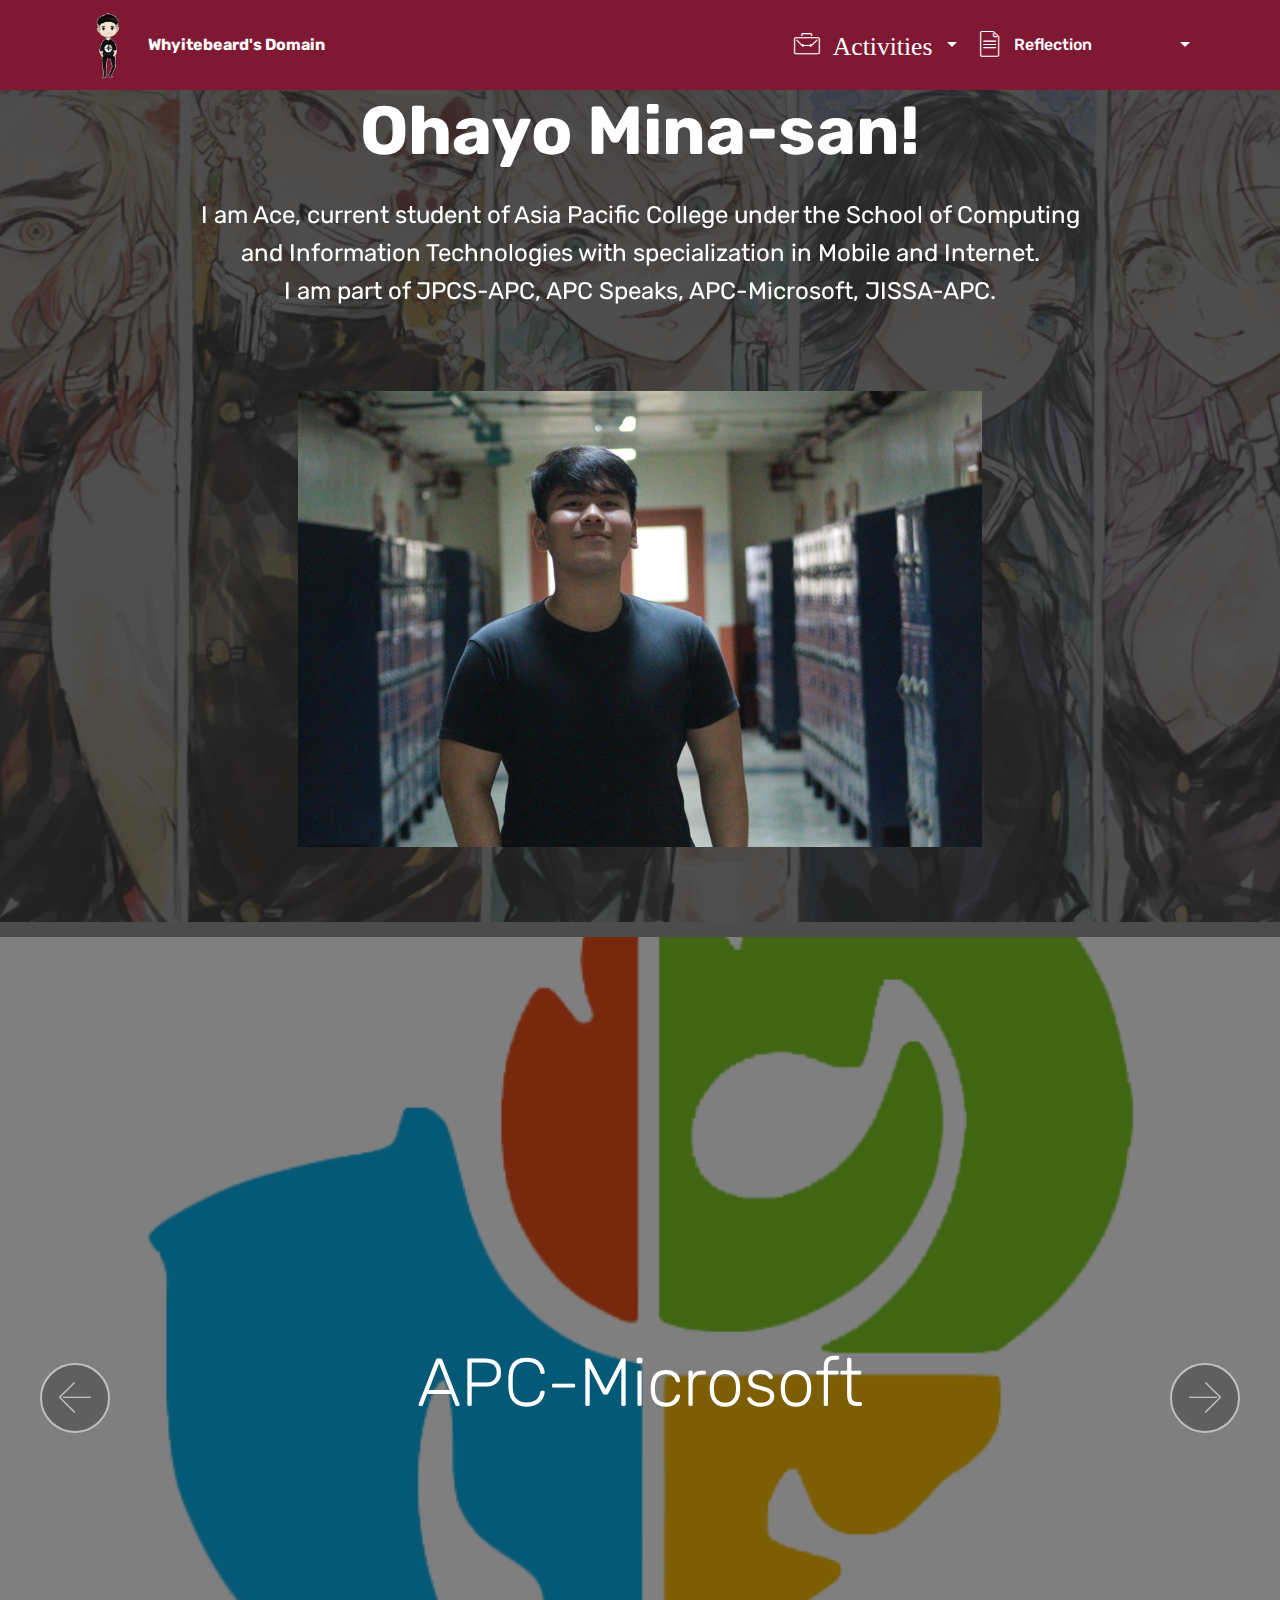
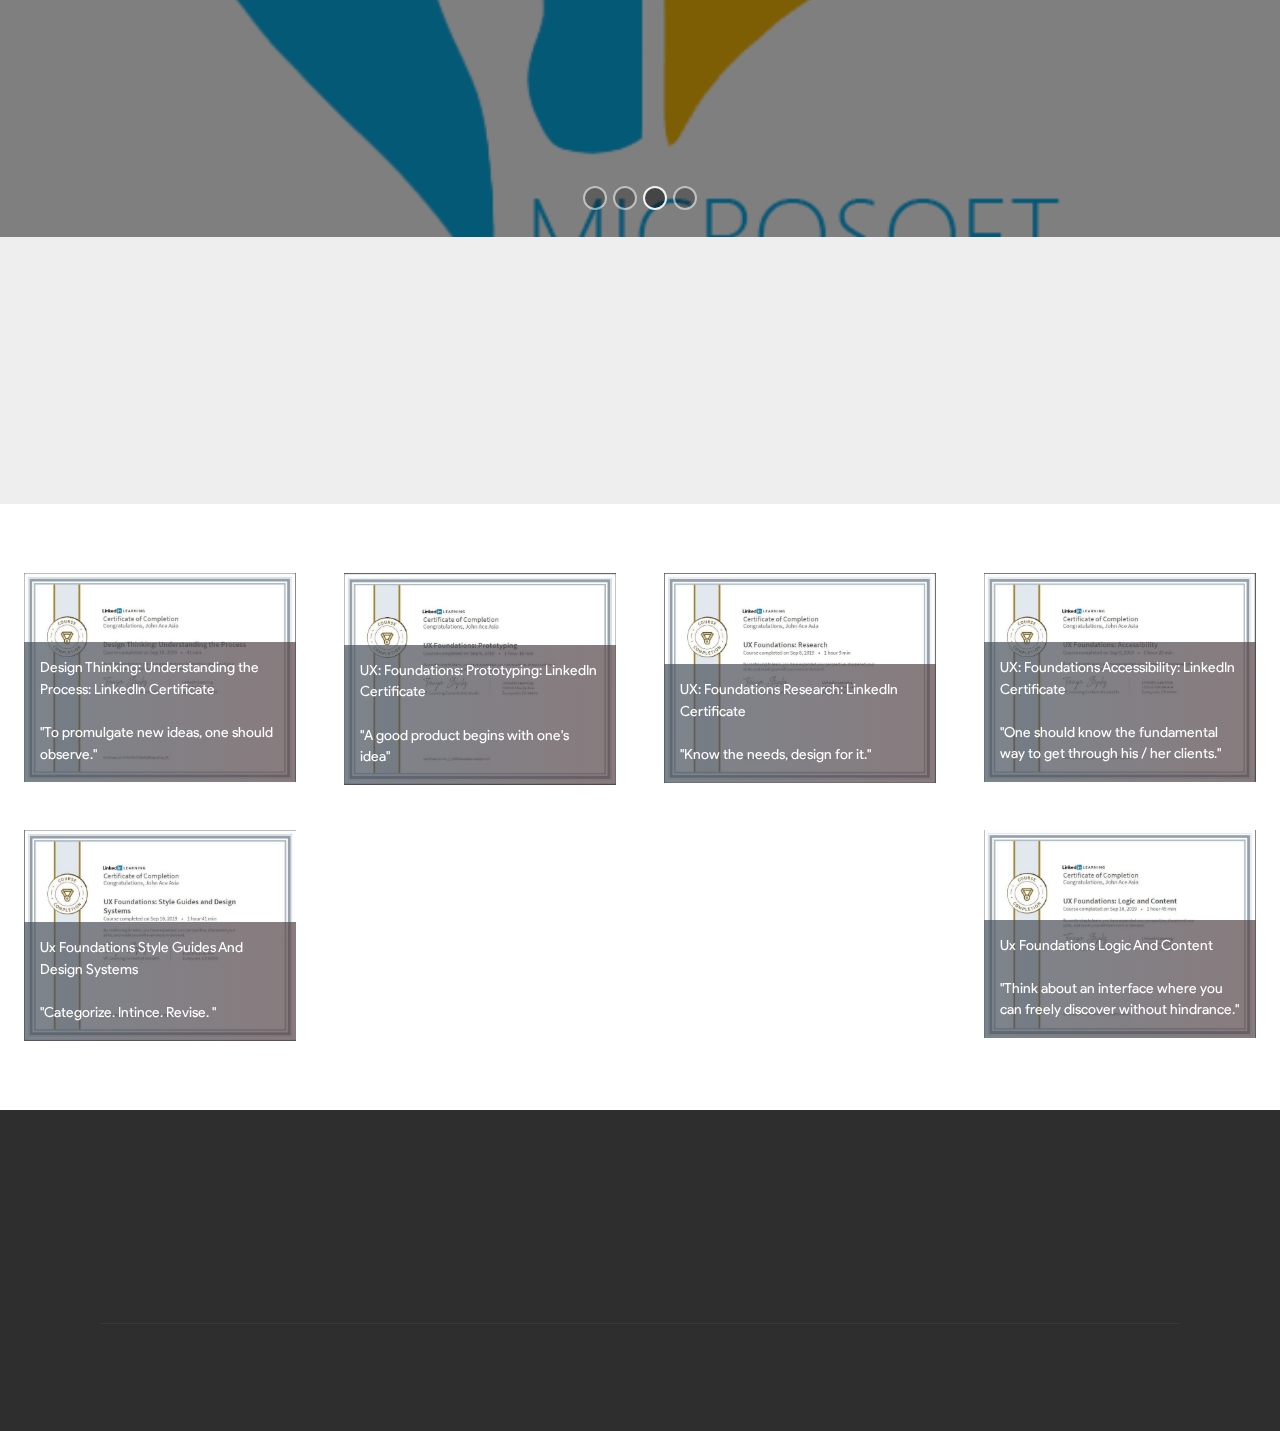
<file: index.html>
<!DOCTYPE html>
<html  >
<head>

  <meta charset="UTF-8">
  <meta http-equiv="X-UA-Compatible" content="IE=edge">
  <meta name="generator" content="Mobirise v4.10.8, mobirise.com">
  <meta name="viewport" content="width=device-width, initial-scale=1, minimum-scale=1">
  <link rel="shortcut icon" href="assets/images/ace-2-172x229.png" type="image/x-icon">
  <meta name="description" content="Initial Description of a student.">
  
  <title>Whyitebeard's Domain</title>
  <link rel="stylesheet" href="assets/web/assets/mobirise-icons/mobirise-icons.css">
  <link rel="stylesheet" href="assets/tether/tether.min.css">
  <link rel="stylesheet" href="assets/bootstrap/css/bootstrap.min.css">
  <link rel="stylesheet" href="assets/bootstrap/css/bootstrap-grid.min.css">
  <link rel="stylesheet" href="assets/bootstrap/css/bootstrap-reboot.min.css">
  <link rel="stylesheet" href="assets/dropdown/css/style.css">
  <link rel="stylesheet" href="assets/animatecss/animate.min.css">
  <link rel="stylesheet" href="assets/socicon/css/styles.css">
  <link rel="stylesheet" href="assets/theme/css/style.css">
  <link rel="stylesheet" href="assets/gallery/style.css">
  <link href="assets/fonts/style.css" rel="stylesheet">
  <link rel="stylesheet" href="assets/mobirise/css/mbr-additional.css" type="text/css">
  
  
  
</head>
<body>
  <section class="menu cid-qTkzRZLJNu" once="menu" id="menu1-0">

    

    <nav class="navbar navbar-expand beta-menu navbar-dropdown align-items-center navbar-fixed-top navbar-toggleable-sm">
        <button class="navbar-toggler navbar-toggler-right" type="button" data-toggle="collapse" data-target="#navbarSupportedContent" aria-controls="navbarSupportedContent" aria-expanded="false" aria-label="Toggle navigation">
            <div class="hamburger">
                <span></span>
                <span></span>
                <span></span>
                <span></span>
            </div>
        </button>
        <div class="menu-logo">
            <div class="navbar-brand">
                <span class="navbar-logo">
                    <a href="https://facebook.com/ZumoritoKamiku25">
                         <img src="assets/images/ace-2-172x229.png" alt="Mobirise" title="" style="height: 4.6rem;">
                    </a>
                </span>
                <span class="navbar-caption-wrap"><a class="navbar-caption text-white display-4" href="Whyitebeards.html#header4-3">Whyitebeard's Domain</a></span>
            </div>
        </div>
        <div class="collapse navbar-collapse" id="navbarSupportedContent">
            <ul class="navbar-nav nav-dropdown nav-right" data-app-modern-menu="true"><li class="nav-item dropdown open">
                    <a class="nav-link link text-white dropdown-toggle display-4" href="Activities.html#content5-k" data-toggle="dropdown-submenu" aria-expanded="true"><span class="mbri-briefcase mbr-iconfont mbr-iconfont-btn">&nbsp;Activities</span>
                        </a><div class="dropdown-menu"><a class="text-white dropdown-item display-4" href="Activities.html#content5-k">A1: Introduction &amp; Accounts Creation</a><a class="text-white dropdown-item display-4" href="Activities.html#content5-l" aria-expanded="false">A2: Tell Me About Your Favorite Application</a><a class="text-white dropdown-item display-4" href="Activities.html#content5-n" aria-expanded="false">A3: Designing an interface for a 1000 floor elevator</a><a class="text-white dropdown-item display-4" href="Activities.html#content5-p" aria-expanded="false">A4: Need Finding</a><a class="text-white dropdown-item display-4" href="Activities.html#content5-r" aria-expanded="false">A5: Initial Prototype - Registration and Login Forms</a><a class="text-white dropdown-item display-4" href="Activities.html#content5-s" aria-expanded="false">A6: Persona</a><a class="text-white dropdown-item display-4" href="Activities.html#content5-t" aria-expanded="false">A7 : Information Design</a><a class="text-white dropdown-item display-4" href="Activities.html#content5-u" aria-expanded="false">A8: Grid Layout Design<br></a><a class="text-white dropdown-item display-4" href="Activities.html#content5-v" aria-expanded="false">A9: 12 Grid Design<br></a></div>
                </li><li class="nav-item dropdown">
                    <a class="nav-link link text-white dropdown-toggle display-4" href="https://mobirise.com" data-toggle="dropdown-submenu" aria-expanded="false"><span class="mbri-file mbr-iconfont mbr-iconfont-btn"></span>
                        Reflection &nbsp; &nbsp; &nbsp; &nbsp; &nbsp; &nbsp; &nbsp; &nbsp; &nbsp; &nbsp;&nbsp;</a><div class="dropdown-menu"><a class="text-white dropdown-item display-4" href="Reflections.html#content5-16" aria-expanded="false">First Week of USERDES Class</a><a class="text-white dropdown-item display-4" href="Reflections.html#content5-17" aria-expanded="false">Need Finding and Paper Prototype</a><a class="text-white dropdown-item display-4" href="Reflections.html#content5-18" aria-expanded="false">First Web Application using <br>Github and Heroku</a><a class="text-white dropdown-item display-4" href="Reflections.html#content5-19">Userinyerface - Worst UI Practice</a><a class="text-white dropdown-item display-4" href="Reflections.html#content5-1a" aria-expanded="false">SOCIT Fest</a><a class="text-white dropdown-item display-4" href="Reflections.html#content5-1h" aria-expanded="false">First Half of USERDES</a></div>
                </li></ul>
            
        </div>
    </nav>
</section>

<section class="engine"><a href="https://mobirise.info/r">bootstrap template</a></section><section class="header4 cid-rBOxVqvIJJ mbr-parallax-background" id="header4-3">

    

    <div class="mbr-overlay" style="opacity: 0.8; background-color: rgb(35, 35, 35);">
    </div>

    <div class="container">
        <div class="row justify-content-md-center">
            <div class="media-content col-md-10">
                <h1 class="mbr-section-title align-center mbr-white pb-3 mbr-bold mbr-fonts-style display-1">Ohayo Mina-san!</h1>
                
                <div class="mbr-text align-center mbr-white pb-3">
                    <p class="mbr-text mbr-fonts-style display-5">I am Ace, current student of Asia Pacific College under the School of Computing and Information Technologies with specialization in Mobile and Internet.<br>I am part of JPCS-APC, APC Speaks, APC-Microsoft, JISSA-APC.<br></p>
                </div>
                
            </div>
            <div class="mbr-figure pt-5">
                <img src="assets/images/img-2923-1368x912.jpg" alt="Mobirise" title="" style="width: 60%;">
            </div>
        </div>
    </div>
</section>

<section class="carousel slide cid-rBOFJNiHZQ" data-interval="false" id="slider1-8">

    

    <div class="full-screen"><div class="mbr-slider slide carousel" data-pause="true" data-keyboard="false" data-ride="false" data-interval="false"><ol class="carousel-indicators"><li data-app-prevent-settings="" data-target="#slider1-8" data-slide-to="0"></li><li data-app-prevent-settings="" data-target="#slider1-8" data-slide-to="1"></li><li data-app-prevent-settings="" data-target="#slider1-8" class=" active" data-slide-to="2"></li><li data-app-prevent-settings="" data-target="#slider1-8" data-slide-to="3"></li></ol><div class="carousel-inner" role="listbox"><div class="carousel-item slider-fullscreen-image" data-bg-video-slide="false" style="background-image: url(assets/images/65232971-1652052071605032-4528796851876397056-n-820x462.png);"><div class="container container-slide"><div class="image_wrapper"><div class="mbr-overlay"></div><img src="assets/images/65232971-1652052071605032-4528796851876397056-n-820x462.png"><div class="carousel-caption justify-content-center"><div class="col-10 align-center"><h2 class="mbr-fonts-style display-1">JUNIOR PHILIPPINE COMPUTER SOCIETY - APC</h2><p class="lead mbr-text mbr-fonts-style display-5"></p></div></div></div></div></div><div class="carousel-item slider-fullscreen-image" data-bg-video-slide="false" style="background-image: url(assets/images/47050541-1090421591120716-7773210568839659520-n-900x832.png);"><div class="container container-slide"><div class="image_wrapper"><div class="mbr-overlay"></div><img src="assets/images/47050541-1090421591120716-7773210568839659520-n-900x832.png"><div class="carousel-caption justify-content-center"><div class="col-10 align-left"><h2 class="mbr-fonts-style display-1">APC SPEAKS</h2><p class="lead mbr-text mbr-fonts-style display-5"></p></div></div></div></div></div><div class="carousel-item slider-fullscreen-image active" data-bg-video-slide="false" style="background-image: url(assets/images/13164313-968797629894580-9204305233755247849-n-600x600.png);"><div class="container container-slide"><div class="image_wrapper"><div class="mbr-overlay"></div><img src="assets/images/13164313-968797629894580-9204305233755247849-n-600x600.png"><div class="carousel-caption justify-content-center"><div class="col-10 align-right"><h2 class="mbr-fonts-style display-1">APC-Microsoft</h2></div></div></div></div></div><div class="carousel-item slider-fullscreen-image" data-bg-video-slide="false" style="background-image: url(assets/images/13321703-506573806196512-6122329642123410681-n-800x800.png);"><div class="container container-slide"><div class="image_wrapper"><div class="mbr-overlay"></div><img src="assets/images/13321703-506573806196512-6122329642123410681-n-800x800.png"><div class="carousel-caption justify-content-center"><div class="col-10 align-right"><h2 class="mbr-fonts-style display-1">Junior Information Systems Security Association -APC</h2><p class="lead mbr-text mbr-fonts-style display-5"></p></div></div></div></div></div></div><a data-app-prevent-settings="" class="carousel-control carousel-control-prev" role="button" data-slide="prev" href="#slider1-8"><span aria-hidden="true" class="mbri-left mbr-iconfont"></span><span class="sr-only">Previous</span></a><a data-app-prevent-settings="" class="carousel-control carousel-control-next" role="button" data-slide="next" href="#slider1-8"><span aria-hidden="true" class="mbri-right mbr-iconfont"></span><span class="sr-only">Next</span></a></div></div>

</section>

<section class="mbr-section content5 cid-rBQJcNsMnC mbr-parallax-background" id="content5-1n">

    

    

    <div class="container">
        <div class="media-container-row">
            <div class="title col-12 col-md-8">
                <h2 class="align-center mbr-bold mbr-white pb-3 mbr-fonts-style display-1">
                    CERTIFICATES</h2>
                <h3 class="mbr-section-subtitle align-center mbr-light mbr-white pb-3 mbr-fonts-style display-5">LinkedIn</h3>
                
                
            </div>
        </div>
    </div>
</section>

<section class="mbr-gallery mbr-slider-carousel cid-rBQJ62W8jN" id="gallery3-1m">

    

    <div>
        <div><!-- Filter --><!-- Gallery --><div class="mbr-gallery-row"><div class="mbr-gallery-layout-default"><div><div><div class="mbr-gallery-item mbr-gallery-item--p3" data-video-url="false" data-tags="Awesome"><div href="#lb-gallery3-1m" data-slide-to="0" data-toggle="modal"><img src="assets/images/ux3-881x678-800x616.jpg" alt="" title=""><span class="icon-focus"></span><span class="mbr-gallery-title mbr-fonts-style display-7">Design Thinking: Understanding the Process: LinkedIn Certificate<br><br>"To promulgate new ideas, one should observe."</span></div></div><div class="mbr-gallery-item mbr-gallery-item--p3" data-video-url="false" data-tags="Responsive"><div href="#lb-gallery3-1m" data-slide-to="1" data-toggle="modal"><img src="assets/images/ux2-880x685-800x623.jpg" alt="" title=""><span class="icon-focus"></span><span class="mbr-gallery-title mbr-fonts-style display-7">UX: Foundations: Prototyping: LinkedIn Certificate<br><br>"A good product begins with one's idea"</span></div></div><div class="mbr-gallery-item mbr-gallery-item--p3" data-video-url="false" data-tags="Responsive"><div href="#lb-gallery3-1m" data-slide-to="2" data-toggle="modal"><img src="assets/images/ud-883x681-800x617.jpg" alt="" title=""><span class="icon-focus"></span><span class="mbr-gallery-title mbr-fonts-style display-7">UX: Foundations Research: LinkedIn Certificate<br><br>"Know the needs, design for it."</span></div></div><div class="mbr-gallery-item mbr-gallery-item--p3" data-video-url="false" data-tags="Responsive"><div href="#lb-gallery3-1m" data-slide-to="3" data-toggle="modal"><img src="assets/images/ux1-883x679-800x615.jpg" alt="" title=""><span class="icon-focus"></span><span class="mbr-gallery-title mbr-fonts-style display-7">UX: Foundations Accessibility: LinkedIn Certificate<br><br>"One should know the fundamental way to get through his / her clients."</span></div></div><div class="mbr-gallery-item mbr-gallery-item--p3" data-video-url="false" data-tags="Responsive"><div href="#lb-gallery3-1m" data-slide-to="4" data-toggle="modal"><img src="assets/images/00-881x674-800x612.jpg" alt="" title=""><span class="icon-focus"></span><span class="mbr-gallery-title mbr-fonts-style display-7">Ux Foundations Logic And Content<br><br>"Think about an interface where you can freely discover without hindrance."</span></div></div><div class="mbr-gallery-item mbr-gallery-item--p3" data-video-url="false" data-tags="Responsive"><div href="#lb-gallery3-1m" data-slide-to="5" data-toggle="modal"><img src="assets/images/01-880x682-800x620.jpg" alt="" title=""><span class="icon-focus"></span><span class="mbr-gallery-title mbr-fonts-style display-7">Ux Foundations Style Guides And Design Systems<br><br>"Categorize. Intince. Revise. "</span></div></div></div></div><div class="clearfix"></div></div></div><!-- Lightbox --><div data-app-prevent-settings="" class="mbr-slider modal fade carousel slide" tabindex="-1" data-keyboard="true" data-interval="false" id="lb-gallery3-1m"><div class="modal-dialog"><div class="modal-content"><div class="modal-body"><div class="carousel-inner"><div class="carousel-item"><img src="assets/images/ux3-881x678.jpg" alt="" title=""></div><div class="carousel-item active"><img src="assets/images/ux2-880x685.jpg" alt="" title=""></div><div class="carousel-item"><img src="assets/images/ud-883x681.jpg" alt="" title=""></div><div class="carousel-item"><img src="assets/images/ux1-883x679.jpg" alt="" title=""></div><div class="carousel-item"><img src="assets/images/00-881x674.jpg" alt="" title=""></div><div class="carousel-item"><img src="assets/images/01-880x682.jpg" alt="" title=""></div></div><a class="carousel-control carousel-control-prev" role="button" data-slide="prev" href="#lb-gallery3-1m"><span class="mbri-left mbr-iconfont" aria-hidden="true"></span><span class="sr-only">Previous</span></a><a class="carousel-control carousel-control-next" role="button" data-slide="next" href="#lb-gallery3-1m"><span class="mbri-right mbr-iconfont" aria-hidden="true"></span><span class="sr-only">Next</span></a><a class="close" href="#" role="button" data-dismiss="modal"><span class="sr-only">Close</span></a></div></div></div></div></div>
    </div>

</section>

<section class="cid-qTkAaeaxX5" id="footer1-2">

    

    

    <div class="container">
        <div class="media-container-row content text-white">
            <div class="col-12 col-md-3">
                <div class="media-wrap">
                    <a href="https://skidrowreloaded.com">
                        <img src="assets/images/754961-192x108.jpg" alt="Mobirise" title="">
                    </a>
                </div>
            </div>
            <div class="col-12 col-md-3 mbr-fonts-style display-7">
                <h5 class="pb-3">
                    Address
                </h5>
                <p class="mbr-text">3 Humabon Place Magallanes, Makati City</p>
            </div>
            <div class="col-12 col-md-3 mbr-fonts-style display-7">
                <h5 class="pb-3">
                    E-mail</h5>
                <p class="mbr-text">
                    Email: jlasia@student.apc.edu.ph&nbsp;<br><br><br></p>
            </div>
            <div class="col-12 col-md-3 mbr-fonts-style display-7">
                <h5 class="pb-3">
                    Links
                </h5>
                <p class="mbr-text"><a href="https://skidrowreloaded.com">Download Games</a>&nbsp;<br><a href="https://kissanime.ru">Watch "Legal" Anime</a></p>
            </div>
        </div>
        <div class="footer-lower">
            <div class="media-container-row">
                <div class="col-sm-12">
                    <hr>
                </div>
            </div>
            <div class="media-container-row mbr-white">
                <div class="col-sm-6 copyright">
                    <p class="mbr-text mbr-fonts-style display-7"></p>
                </div>
                <div class="col-md-6">
                    <div class="social-list align-right">
                        <div class="soc-item">
                            <a href="https://www.facebook.com/apcspeaks/?epa=SEARCH_BOX" target="_blank">
                                <span class="mbr-iconfont mbr-iconfont-social socicon-facebook socicon"></span>
                            </a>
                        </div>
                        
                        
                        
                        
                        
                    </div>
                </div>
            </div>
        </div>
    </div>
</section>


  <script src="assets/web/assets/jquery/jquery.min.js"></script>
  <script src="assets/popper/popper.min.js"></script>
  <script src="assets/tether/tether.min.js"></script>
  <script src="assets/bootstrap/js/bootstrap.min.js"></script>
  <script src="assets/smoothscroll/smooth-scroll.js"></script>
  <script src="assets/dropdown/js/nav-dropdown.js"></script>
  <script src="assets/dropdown/js/navbar-dropdown.js"></script>
  <script src="assets/touchswipe/jquery.touch-swipe.min.js"></script>
  <script src="assets/parallax/jarallax.min.js"></script>
  <script src="assets/ytplayer/jquery.mb.ytplayer.min.js"></script>
  <script src="assets/vimeoplayer/jquery.mb.vimeo_player.js"></script>
  <script src="assets/masonry/masonry.pkgd.min.js"></script>
  <script src="assets/imagesloaded/imagesloaded.pkgd.min.js"></script>
  <script src="assets/bootstrapcarouselswipe/bootstrap-carousel-swipe.js"></script>
  <script src="assets/viewportchecker/jquery.viewportchecker.js"></script>
  <script src="assets/theme/js/script.js"></script>
  <script src="assets/slidervideo/script.js"></script>
  <script src="assets/gallery/player.min.js"></script>
  <script src="assets/gallery/script.js"></script>
  
  
  <input name="animation" type="hidden">
  </body>
</html>
</file>
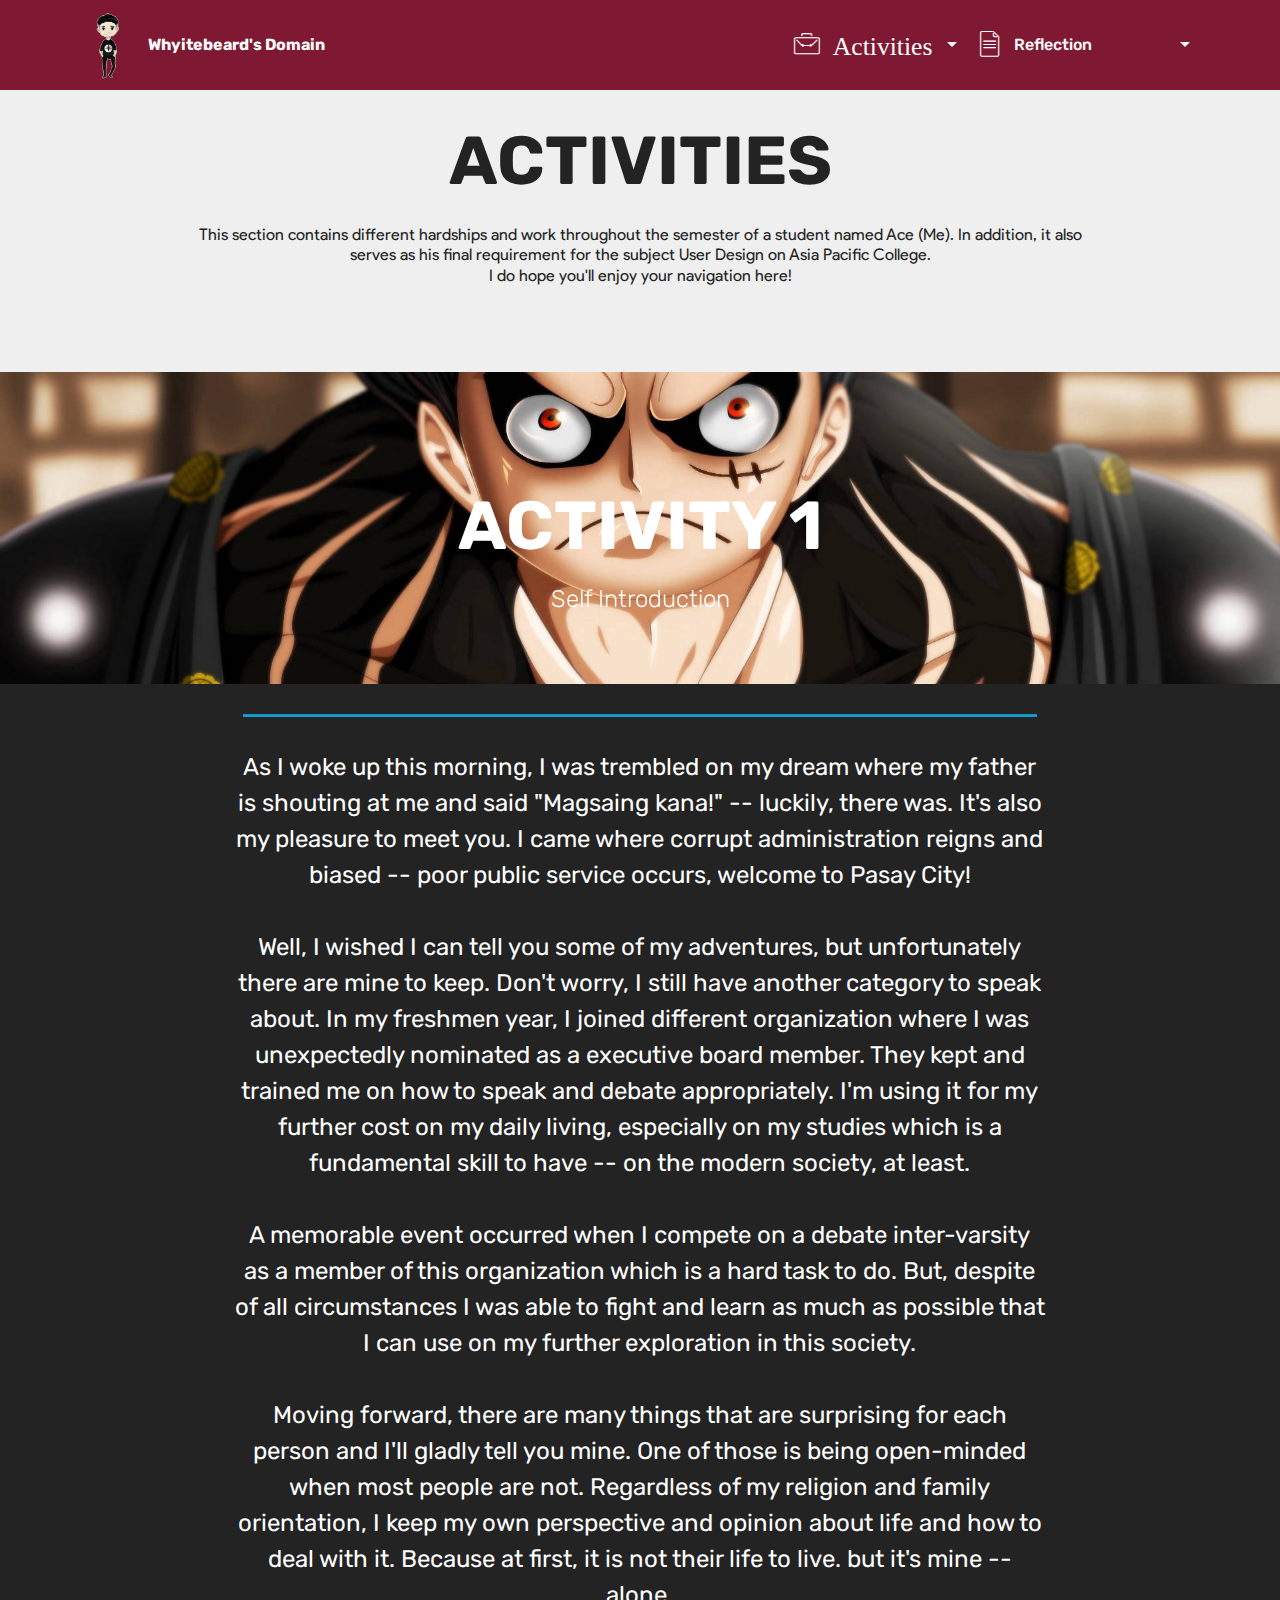
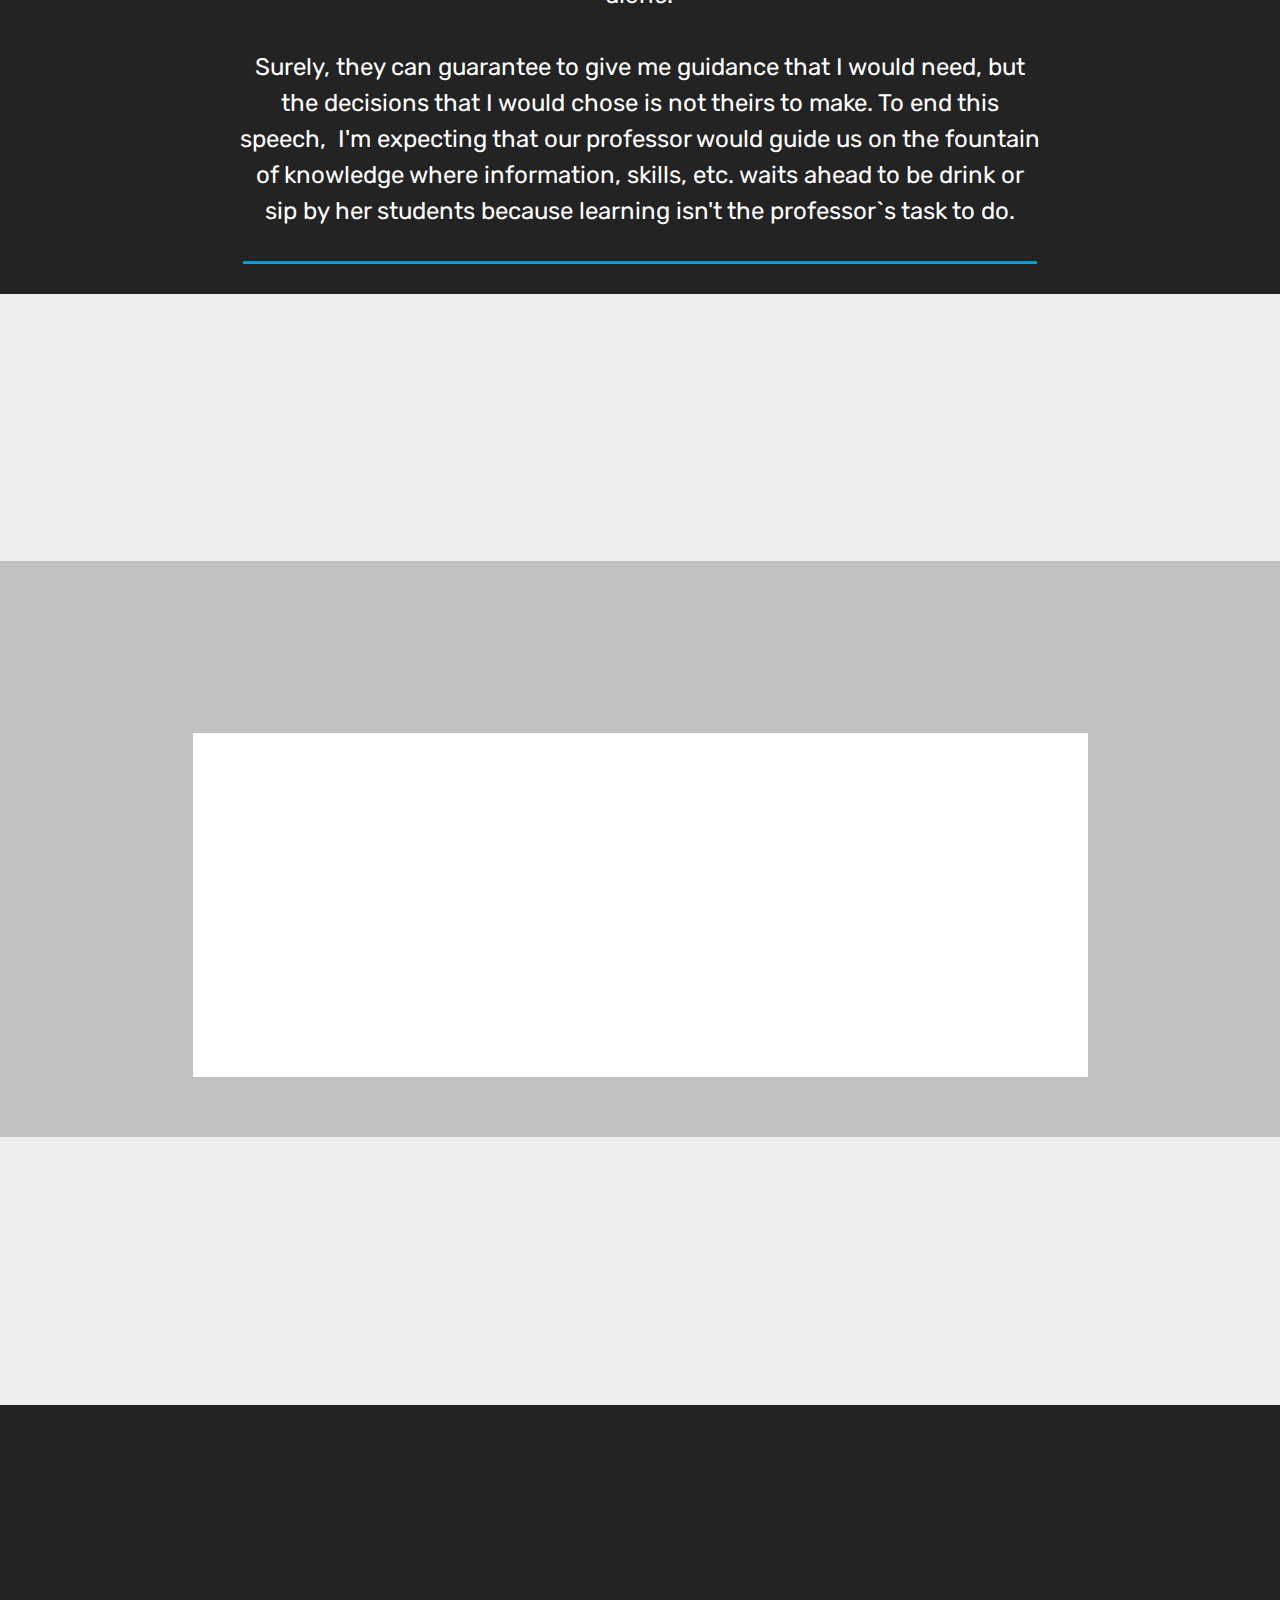
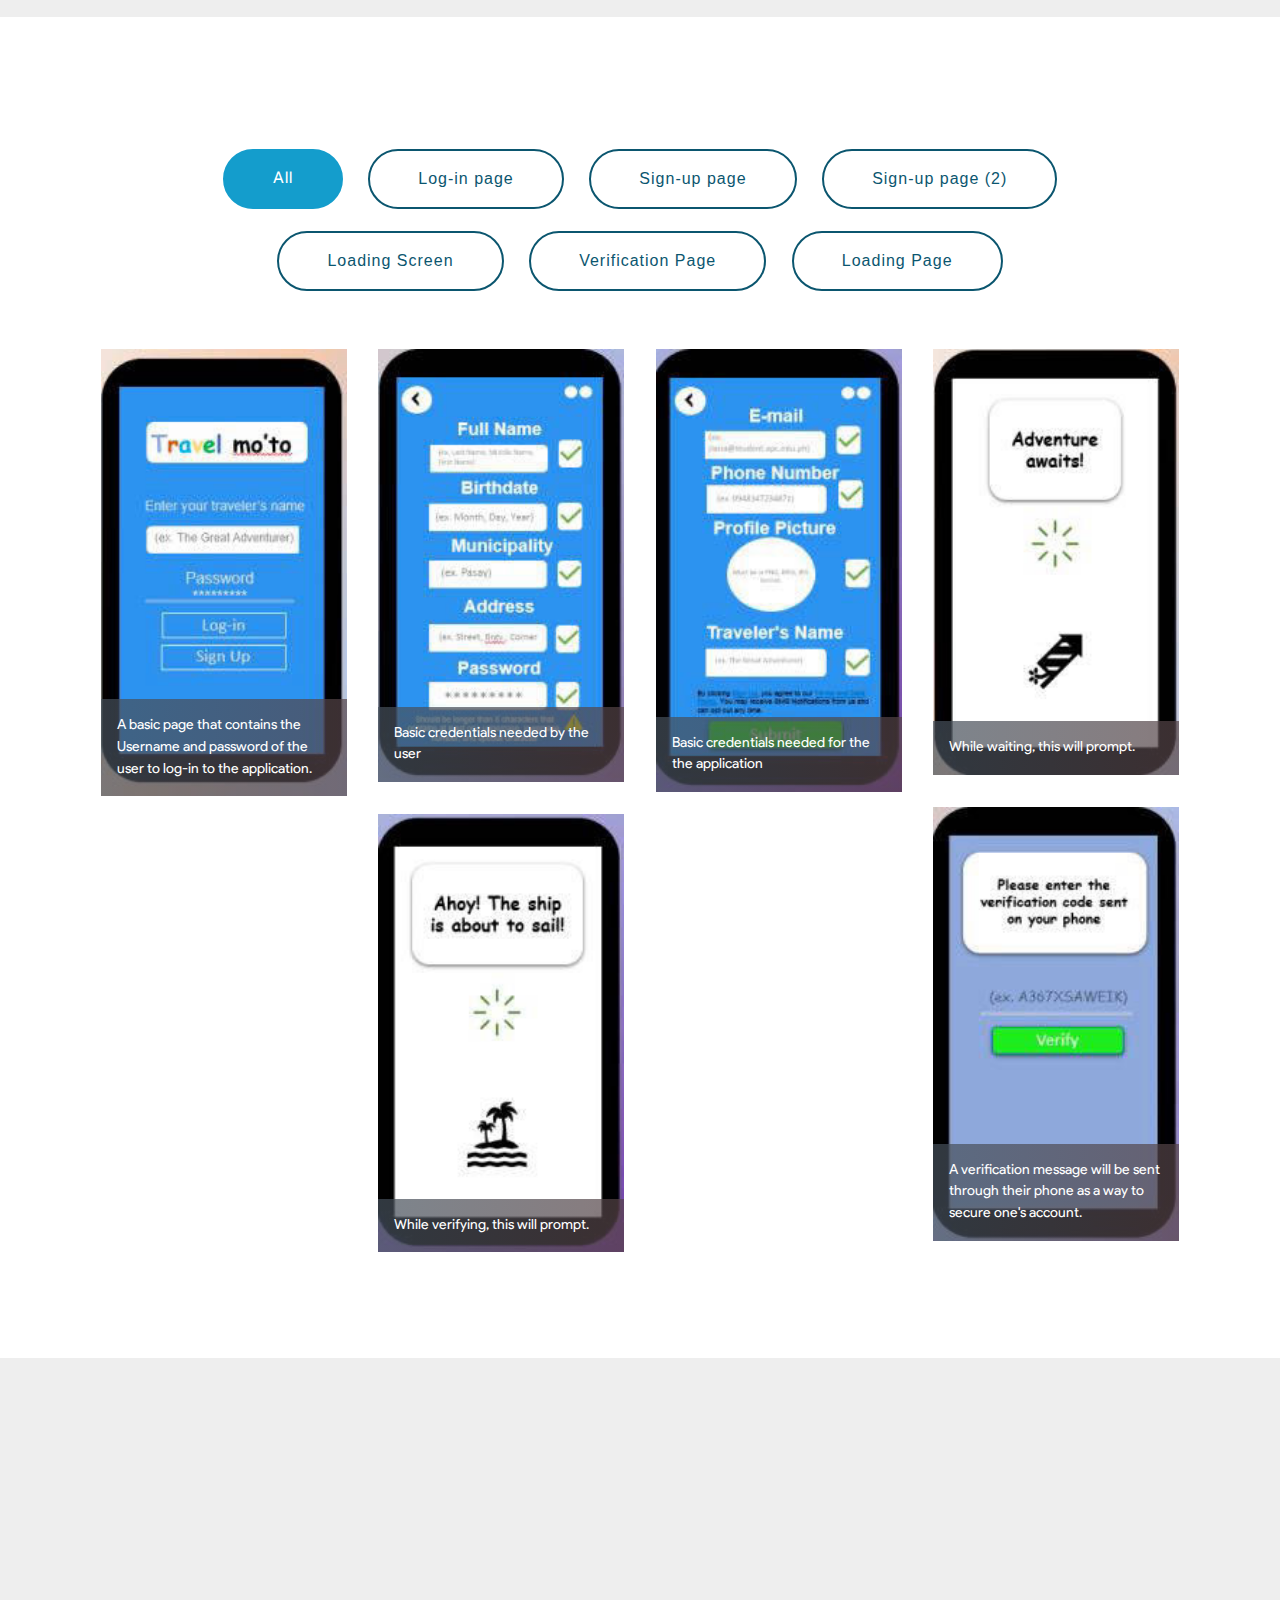
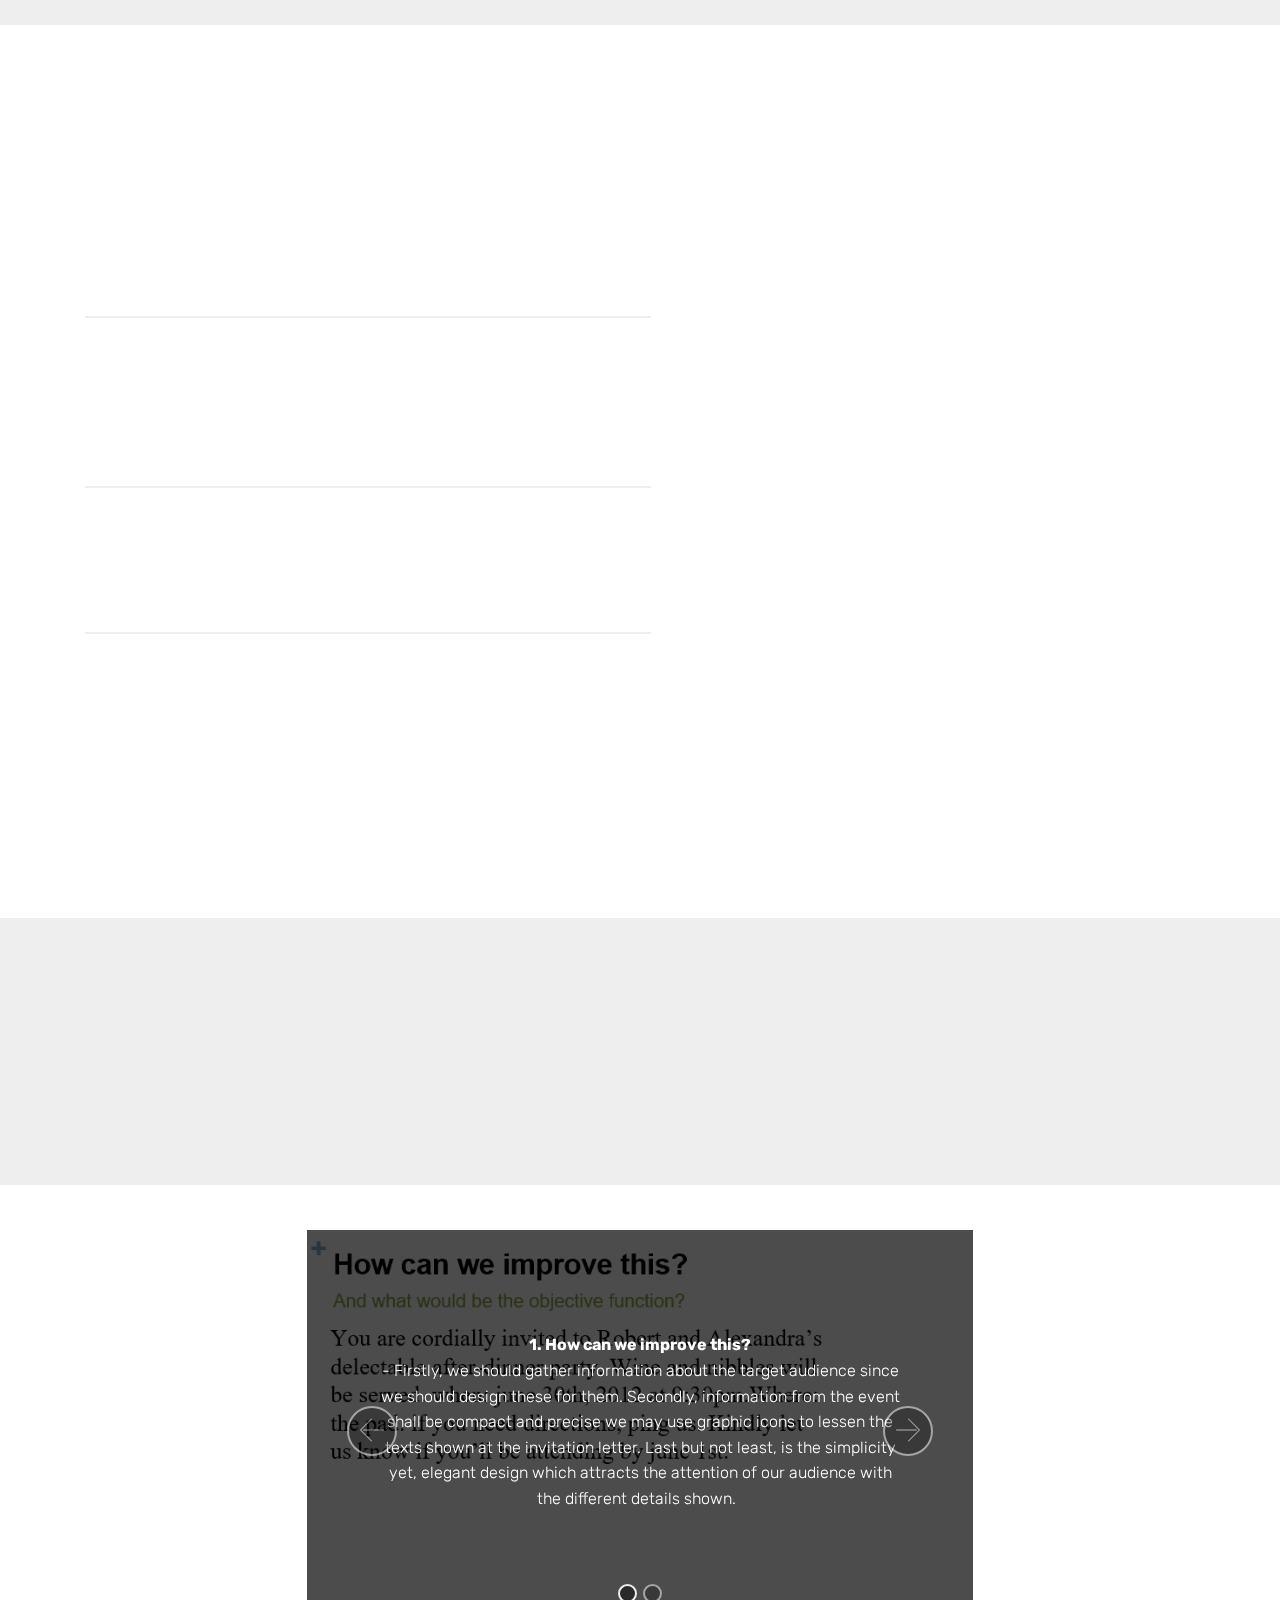
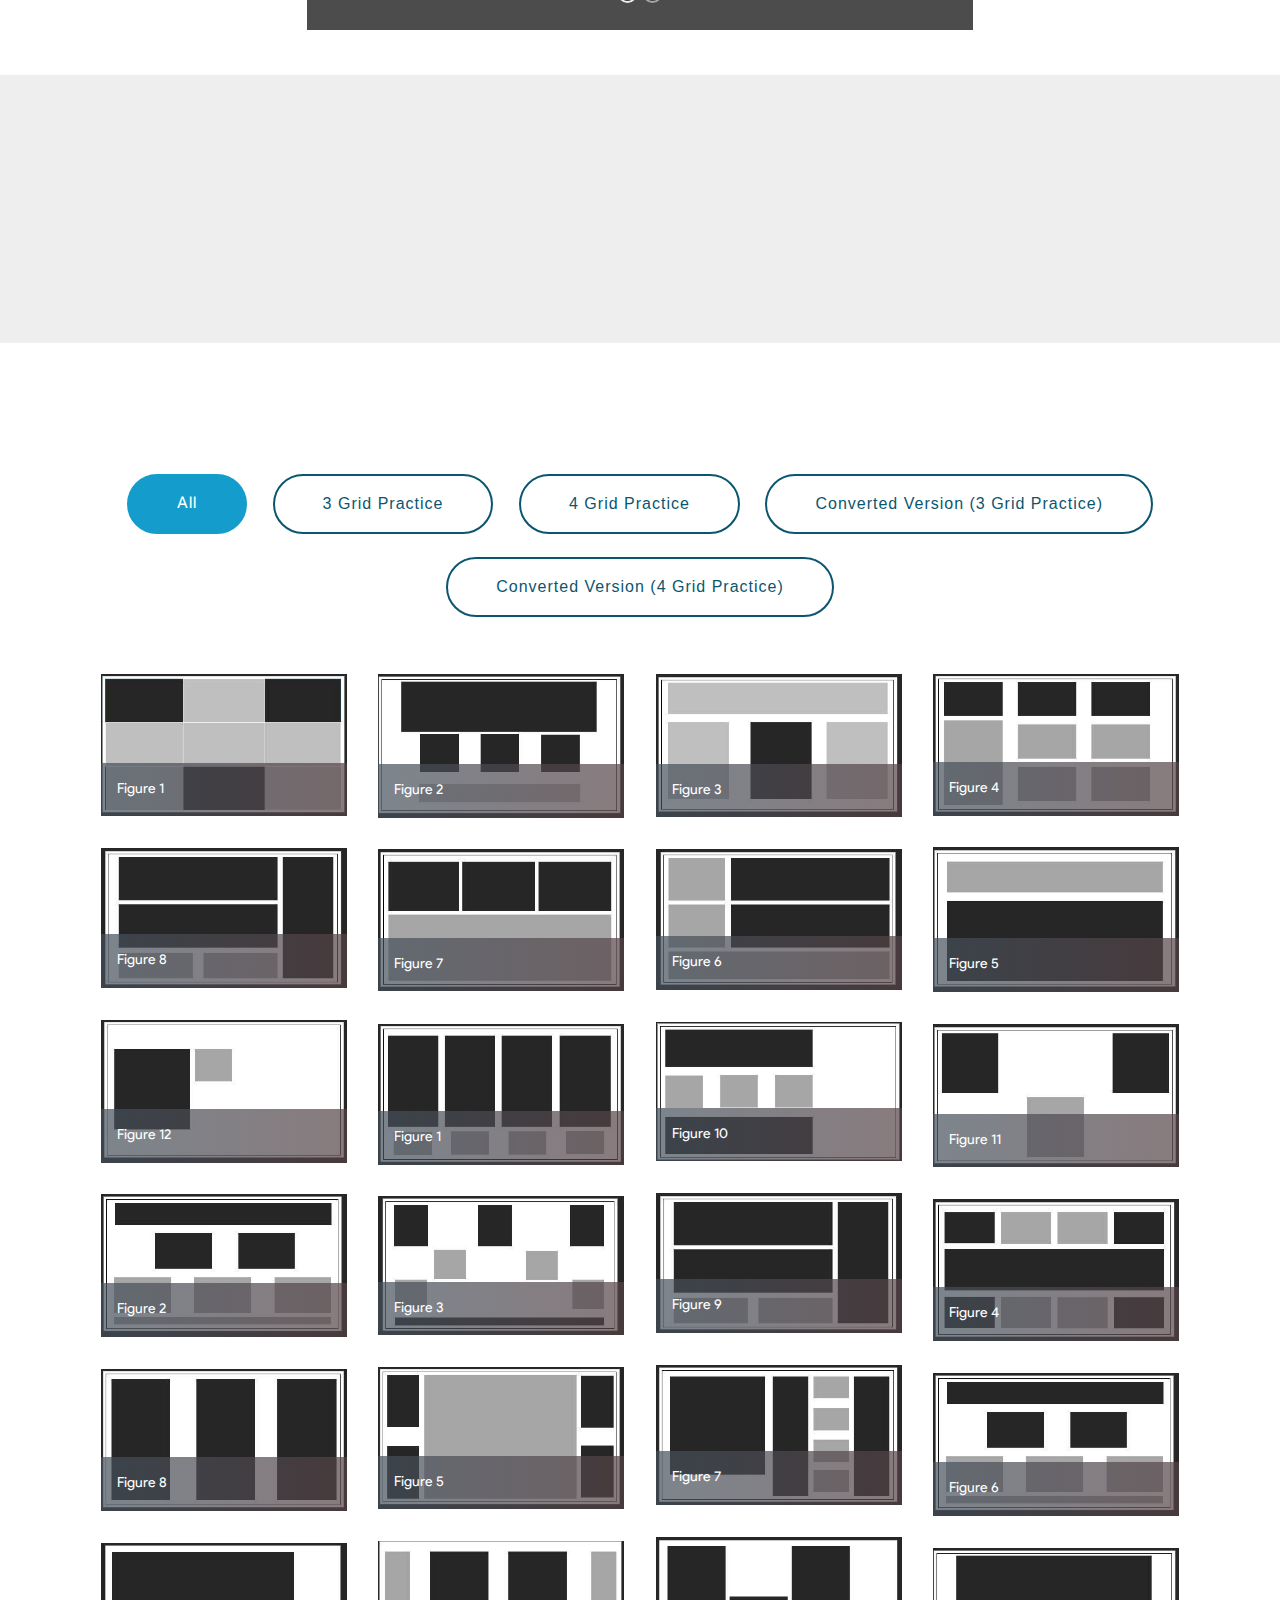
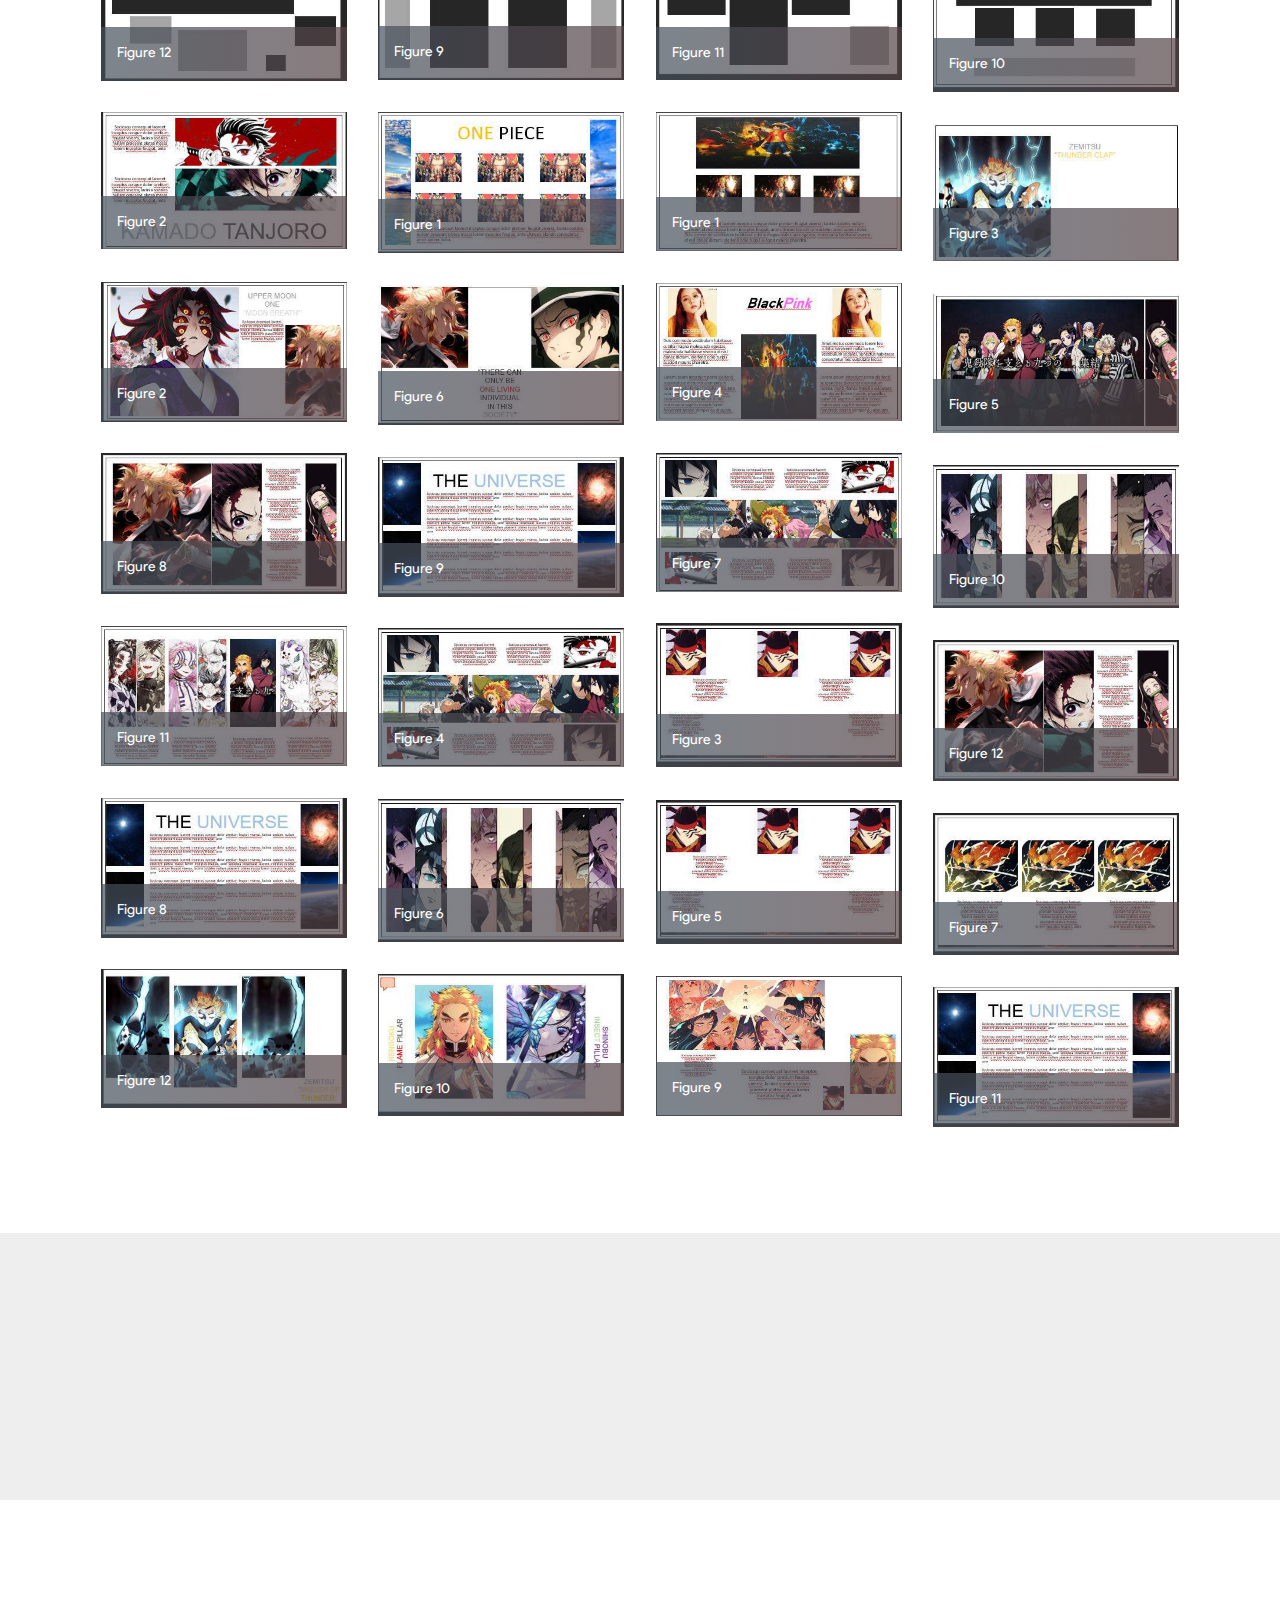
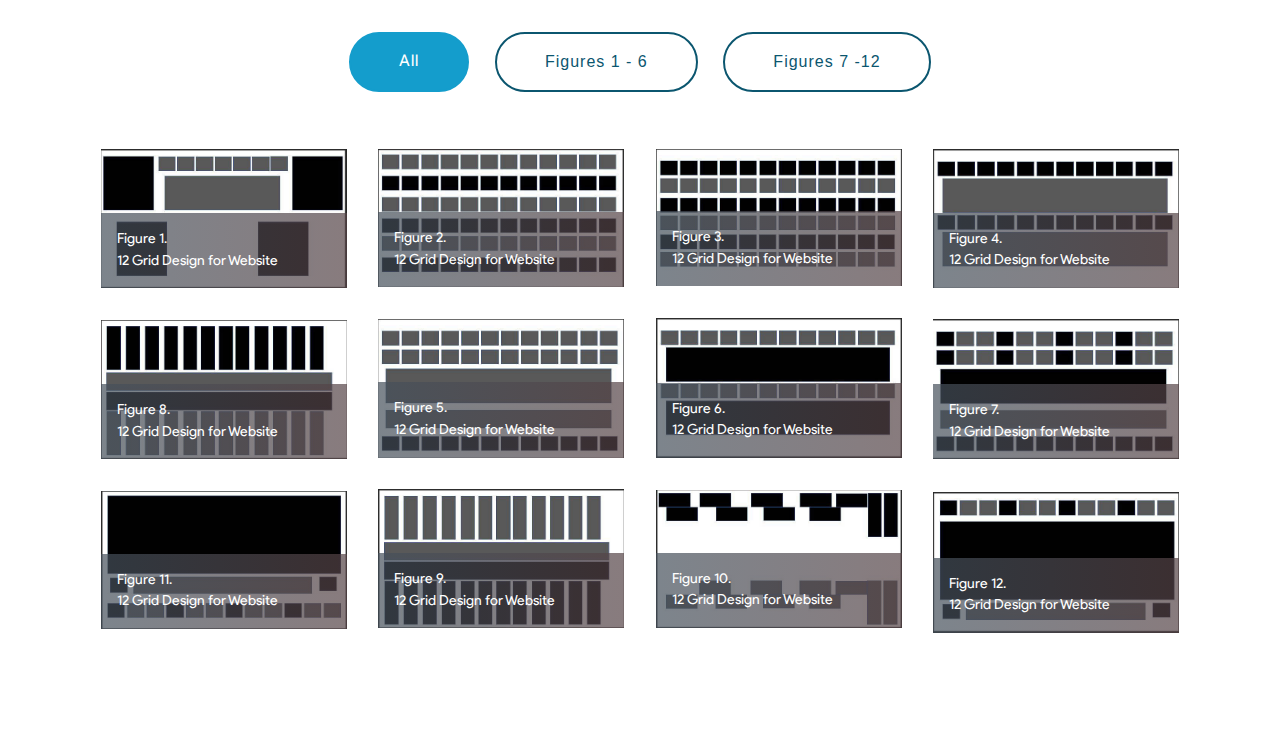
<file: Activities.html>
<!DOCTYPE html>
<html  >
<head>
  <!-- Site made with Mobirise Website Builder v4.10.8, https://mobirise.com -->
  <meta charset="UTF-8">
  <meta http-equiv="X-UA-Compatible" content="IE=edge">
  <meta name="generator" content="Mobirise v4.10.8, mobirise.com">
  <meta name="viewport" content="width=device-width, initial-scale=1, minimum-scale=1">
  <link rel="shortcut icon" href="assets/images/ace-2-172x229.png" type="image/x-icon">
  <meta name="description" content="USERDES (Activities)">
  
  <title>Activities</title>
  <link rel="stylesheet" href="assets/web/assets/mobirise-icons/mobirise-icons.css">
  <link rel="stylesheet" href="assets/tether/tether.min.css">
  <link rel="stylesheet" href="assets/bootstrap/css/bootstrap.min.css">
  <link rel="stylesheet" href="assets/bootstrap/css/bootstrap-grid.min.css">
  <link rel="stylesheet" href="assets/bootstrap/css/bootstrap-reboot.min.css">
  <link rel="stylesheet" href="assets/dropdown/css/style.css">
  <link rel="stylesheet" href="assets/animatecss/animate.min.css">
  <link rel="stylesheet" href="assets/theme/css/style.css">
  <link rel="stylesheet" href="assets/gallery/style.css">
  <link href="assets/fonts/style.css" rel="stylesheet">
  <link rel="stylesheet" href="assets/mobirise/css/mbr-additional.css" type="text/css">
  
  
  
</head>
<body>
  <section class="menu cid-qTkzRZLJNu" once="menu" id="menu1-h">

    

    <nav class="navbar navbar-expand beta-menu navbar-dropdown align-items-center navbar-fixed-top navbar-toggleable-sm">
        <button class="navbar-toggler navbar-toggler-right" type="button" data-toggle="collapse" data-target="#navbarSupportedContent" aria-controls="navbarSupportedContent" aria-expanded="false" aria-label="Toggle navigation">
            <div class="hamburger">
                <span></span>
                <span></span>
                <span></span>
                <span></span>
            </div>
        </button>
        <div class="menu-logo">
            <div class="navbar-brand">
                <span class="navbar-logo">
                    <a href="https://facebook.com/ZumoritoKamiku25">
                         <img src="assets/images/ace-2-172x229.png" alt="Mobirise" title="" style="height: 4.6rem;">
                    </a>
                </span>
                <span class="navbar-caption-wrap"><a class="navbar-caption text-white display-4" href="Whyitebeards.html#header4-3">Whyitebeard's Domain</a></span>
            </div>
        </div>
        <div class="collapse navbar-collapse" id="navbarSupportedContent">
            <ul class="navbar-nav nav-dropdown nav-right" data-app-modern-menu="true"><li class="nav-item dropdown">
                    <a class="nav-link link text-white dropdown-toggle display-4" href="Activities.html#content5-k" data-toggle="dropdown-submenu" aria-expanded="true"><span class="mbri-briefcase mbr-iconfont mbr-iconfont-btn">&nbsp;Activities</span>
                        </a><div class="dropdown-menu"><a class="text-white dropdown-item display-4" href="Activities.html#content5-k">A1: Introduction &amp; Accounts Creation</a><a class="text-white dropdown-item display-4" href="Activities.html#content5-l" aria-expanded="false">A2: Tell Me About Your Favorite Application</a><a class="text-white dropdown-item display-4" href="Activities.html#content5-n" aria-expanded="false">A3: Designing an interface for a 1000 floor elevator</a><a class="text-white dropdown-item display-4" href="Activities.html#content5-p" aria-expanded="false">A4: Need Finding</a><a class="text-white dropdown-item display-4" href="Activities.html#content5-r" aria-expanded="false">A5: Initial Prototype - Registration and Login Forms</a><a class="text-white dropdown-item display-4" href="Activities.html#content5-s" aria-expanded="false">A6: Persona</a><a class="text-white dropdown-item display-4" href="Activities.html#content5-t" aria-expanded="false">A7 : Information Design</a><a class="text-white dropdown-item display-4" href="Activities.html#content5-u" aria-expanded="false">A8: Grid Layout Design<br></a><a class="text-white dropdown-item display-4" href="Activities.html#content5-v" aria-expanded="false">A9: 12 Grid Design<br></a></div>
                </li><li class="nav-item dropdown">
                    <a class="nav-link link text-white dropdown-toggle display-4" href="https://mobirise.com" data-toggle="dropdown-submenu" aria-expanded="false"><span class="mbri-file mbr-iconfont mbr-iconfont-btn"></span>
                        Reflection &nbsp; &nbsp; &nbsp; &nbsp; &nbsp; &nbsp; &nbsp; &nbsp; &nbsp; &nbsp;&nbsp;</a><div class="dropdown-menu"><a class="text-white dropdown-item display-4" href="Reflections.html#content5-16" aria-expanded="false">First Week of USERDES Class</a><a class="text-white dropdown-item display-4" href="Reflections.html#content5-17" aria-expanded="false">Need Finding and Paper Prototype</a><a class="text-white dropdown-item display-4" href="Reflections.html#content5-18" aria-expanded="false">First Web Application using <br>Github and Heroku</a><a class="text-white dropdown-item display-4" href="Reflections.html#content5-19">Userinyerface - Worst UI Practice</a><a class="text-white dropdown-item display-4" href="Reflections.html#content5-1a" aria-expanded="false">SOCIT Fest</a><a class="text-white dropdown-item display-4" href="Reflections.html#content5-1h" aria-expanded="false">First Half of USERDES</a></div>
                </li></ul>
            
        </div>
    </nav>
</section>

<section class="engine"><a href="https://mobirise.info/n">free simple site templates</a></section><section class="header1 cid-rDbFA997e7" id="header16-2h">

    

    

    <div class="container">
        <div class="row justify-content-md-center">
            <div class="col-md-10 align-center">
                <h1 class="mbr-section-title mbr-bold pb-3 mbr-fonts-style display-1">
                    ACTIVITIES</h1>
                <h3 class="mbr-section-subtitle mbr-light pb-3 mbr-fonts-style display-7">This section contains different hardships and work throughout the semester of a student named Ace (Me). In addition, it also serves as his final requirement for the subject User Design on Asia Pacific College. 
<div>
</div><div>I do hope you'll enjoy your navigation here!</div></h3>
                
                
            </div>
        </div>
    </div>

</section>

<section class="mbr-section content5 cid-rBOKvKtMu1 mbr-parallax-background" id="content5-k">

    

    

    <div class="container">
        <div class="media-container-row">
            <div class="title col-12 col-md-8">
                <h2 class="align-center mbr-bold mbr-white pb-3 mbr-fonts-style display-1">
                    ACTIVITY 1</h2>
                <h3 class="mbr-section-subtitle align-center mbr-light mbr-white pb-3 mbr-fonts-style display-5">Self Introduction</h3>
                
                
            </div>
        </div>
    </div>
</section>

<section class="mbr-section article content9 cid-rBOKrJCCGT" id="content9-j">
    
     

    <div class="container">
        <div class="inner-container" style="width: 73%;">
            <hr class="line" style="width: 98%;">
            <div class="section-text align-center mbr-fonts-style display-5">As I woke up this morning, I was trembled on my dream where my father is shouting&nbsp;<span style="font-size: 1.5rem;">at me and said "Magsaing kana!" -- luckily, there was. It's also my pleasure to meet you.&nbsp;</span><span style="font-size: 1.5rem;">I came where corrupt administration reigns&nbsp;</span><span style="font-size: 1.5rem;">and biased -- poor public service occurs, welcome to Pasay City! </span><br><br><span style="font-size: 1.5rem;">Well, I wished I can tell you some of my adventures,</span><span style="font-size: 1.5rem;">&nbsp;but unfortunately there are mine to keep. Don't worry, I still have another category to speak about. </span><span style="font-size: 1.5rem;">In my freshmen year,&nbsp;</span><span style="font-size: 1.5rem;">I joined different organization where I was unexpectedly nominated as a executive board member. They kept and trained me on how to speak</span><span style="font-size: 1.5rem;">&nbsp;and debate appropriately. I'm using it for my further cost on my daily living, especially on my studies which is a fundamental skill to have&nbsp;</span><span style="font-size: 1.5rem;">-- on the modern society, at least. </span><br><br><span style="font-size: 1.5rem;">A memorable event occurred when I compete on a debate inter-varsity as a member of this organization which&nbsp;</span><span style="font-size: 1.5rem;">is a hard task to do. But, despite of all circumstances I was able to fight and learn as much as possible that I can use on my further exploration&nbsp;</span><span style="font-size: 1.5rem;">in this society. </span><br><br><span style="font-size: 1.5rem;">Moving forward, there are many things that are surprising for each person and I'll gladly tell you mine.&nbsp;</span><span style="font-size: 1.5rem;">One of those is being open-minded when most people are not. Regardless of my religion and family orientation, I keep my own perspective&nbsp;</span><span style="font-size: 1.5rem;">and opinion about life and how to deal with it. Because at first, it is not their life to live. but it's mine -- alone.</span><br><br><span style="font-size: 1.5rem;"> Surely,&nbsp;</span><span style="font-size: 1.5rem;">they can guarantee to give me guidance that I would need, but the decisions that I would chose is not theirs to make. To end this speech,</span><span style="font-size: 1.5rem;">&nbsp; I'm expecting that our professor would guide us on the fountain of knowledge where information, skills, etc. waits ahead to be drink or sip&nbsp;</span><span style="font-size: 1.5rem;">by her students because learning isn't the professor`s task to do.</span></div>
            <hr class="line" style="width: 98%;">
        </div>
        </div>
</section>

<section class="mbr-section content5 cid-rBOKEGyKc8 mbr-parallax-background" id="content5-l">

    

    

    <div class="container">
        <div class="media-container-row">
            <div class="title col-12 col-md-8">
                <h2 class="align-center mbr-bold mbr-white pb-3 mbr-fonts-style display-1">
                    ACTIVITY 2</h2>
                <h3 class="mbr-section-subtitle align-center mbr-light mbr-white pb-3 mbr-fonts-style display-5">Favorite Application</h3>
                
                
            </div>
        </div>
    </div>
</section>

<section class="testimonials4 cid-rCT3T4uWMJ" id="testimonials4-1w">

  

  
  <div class="container">
    <h2 class="pb-3 mbr-fonts-style mbr-white align-center display-2">GOOGLE EARTH</h2>
    
    <div class="col-md-10 testimonials-container"> 
      

      
    <div class="testimonials-item">
        <div class="user row">
          <div class="col-lg-3 col-md-4">
            <div class="user_image">
              <img src="assets/images/2-300x147.jpg" alt="" title="">
            </div>
          </div>
          <div class="testimonials-caption col-lg-9 col-md-8">
            <div class="user_text ">
              <p class="mbr-fonts-style  display-7">Honestly speaking, I don`t have any favorite application. But, I think it would be similar to “what app caught your interest?” and my answer would be, Google Earth. <br><br>Knowing that it is expensive to go on a journey, fear not, this application got you covered from different places, tourist spots, as well as other information that can help on your exploration. <br><br>Aside from that, it also contains details about the location, its distance between you and your destination which is a fundamental thing to have as a traveler. Two months ago, when I installed this application, it’s been my basic source for discovering places where I haven`t visited yet and immerge myself into things that I wanted to see, virtually.</p>
            </div>
            
            
          </div>
        </div>
      </div></div>
  </div>
</section>

<section class="mbr-section content5 cid-rBONLbwExM mbr-parallax-background" id="content5-n">

    

    

    <div class="container">
        <div class="media-container-row">
            <div class="title col-12 col-md-8">
                <h2 class="align-center mbr-bold mbr-white pb-3 mbr-fonts-style display-1">
                    ACTIVITY 3<br></h2>
                <h3 class="mbr-section-subtitle align-center mbr-light mbr-white pb-3 mbr-fonts-style display-5">1000 Floor Elevator</h3>
                
                
            </div>
        </div>
    </div>
</section>

<section class="testimonials2 cid-rCT2STPb16" id="testimonials2-1u">

    

    

    <div class="container">
        <div class="media-container-row">
            <div class="mbr-figure pr-lg-5" style="width: 105%;">
              <img src="assets/images/1-1-762x409.jpg" alt="" title="">
            </div>
            <div class="media-content px-3 align-self-center mbr-white py-2">
                    <p class="mbr-text testimonial-text mbr-fonts-style display-7"><br><br>Given this opportunity to construct an exclusive elevator which would cater one thousand floors, I hereby declare my own solution for this task which includes the following details:
<br>
<br>
<br>-	Dedicated emergency button and interface
<br>-	Built-in snack store
<br>-	Air-conditioned
<br>-	30 available seats
<br>-	Air freshener (System base)
<br>-	Precise Estimated Time of Arrival
<br>-	Equipped with fast transportation system
<br>-	Divided into 100 floors (10 elevators) 
<br>
<br><br></p>
                    <p class="mbr-author-name pt-4 mb-2 mbr-fonts-style display-7">1000 Floor Elevator&nbsp;<br></p>
                    <p class="mbr-author-desc mbr-fonts-style display-7"></p>
            </div>
        </div>
    </div>
</section>

<section class="mbr-section content5 cid-rBONRLDcPs mbr-parallax-background" id="content5-p">

    

    

    <div class="container">
        <div class="media-container-row">
            <div class="title col-12 col-md-8">
                <h2 class="align-center mbr-bold mbr-white pb-3 mbr-fonts-style display-1">
                    ACTIVITY 4</h2>
                <h3 class="mbr-section-subtitle align-center mbr-light mbr-white pb-3 mbr-fonts-style display-5">
                    Need finding</h3>
                
                
            </div>
        </div>
    </div>
</section>

<section class="mbr-section article content3 cid-rBOOiw0Wxp" id="content3-w">
      
     

    <div class="container">
        <div class="media-container-row">
            <div class="row col-12 col-md-10">
                <div class="col-12 mbr-text mbr-fonts-style col-md-12 display-7">
                     <p><strong>What does the world need?</strong></p><p>Problem:</p><p>&nbsp; &nbsp; In the current status quo of our society, people have the capability to <em><strong>think of travelling</strong></em> on places they haven't visited yet. They are enticed with the beautiful views of nature along with its different activities and events to begin with. People are always looking forward on creating unforgettable moments, experiences and memories with or without their love ones.</p><p>&nbsp; &nbsp; The problem occurs when there's <em><strong>no one solving</strong></em> it and that's why we are going to propose a solution that includes both legitimate and precie information needed by the adventurers. We, as researchers, can provide all necessities given the personal experiences that we've encountered and use it as at our advantage. </p><p><br></p><p>With that being said, here are the following needs that we would like to solve.</p><p>&nbsp; &nbsp; -Lack of legitimate information about certain places</p><p>&nbsp; &nbsp; -Location of different tourist spots</p><p>&nbsp; &nbsp; -Location of different fine restaurants</p><p>&nbsp; &nbsp; -Amendable quality of transportation</p><p>&nbsp; &nbsp; -Estimated expense for travelling through commute<br></p><p>&nbsp; &nbsp;</p>
                </div>
                
                
            </div>
        </div>
    </div>
</section>

<section class="mbr-section content5 cid-rBOOcw0MLZ mbr-parallax-background" id="content5-r">

    

    

    <div class="container">
        <div class="media-container-row">
            <div class="title col-12 col-md-8">
                <h2 class="align-center mbr-bold mbr-white pb-3 mbr-fonts-style display-1">
                    ACTIVITY 5</h2>
                <h3 class="mbr-section-subtitle align-center mbr-light mbr-white pb-3 mbr-fonts-style display-5">&nbsp;Initial Prototype - Registration and Login Forms</h3>
                
                
            </div>
        </div>
    </div>
</section>

<section class="mbr-gallery mbr-slider-carousel cid-rDbN5ssWVR" id="gallery2-2j">

    

    <div class="container">
        <div><!-- Filter --><div class="mbr-gallery-filter container gallery-filter-active"><ul buttons="0"><li class="mbr-gallery-filter-all"><a class="btn btn-md btn-primary-outline active display-7" href="">All</a></li></ul></div><!-- Gallery --><div class="mbr-gallery-row"><div class="mbr-gallery-layout-default"><div><div><div class="mbr-gallery-item mbr-gallery-item--p2" data-video-url="false" data-tags="Log-in page"><div href="#lb-gallery2-2j" data-slide-to="0" data-toggle="modal"><img src="assets/images/t-175x319-175x319.jpg" alt="" title=""><span class="icon-focus"></span><span class="mbr-gallery-title mbr-fonts-style display-7">A basic page that contains the Username and password of the user to log-in to the application.</span></div></div><div class="mbr-gallery-item mbr-gallery-item--p2" data-video-url="false" data-tags="Sign-up page"><div href="#lb-gallery2-2j" data-slide-to="1" data-toggle="modal"><img src="assets/images/r-174x307-174x307.jpg" alt="" title=""><span class="icon-focus"></span><span class="mbr-gallery-title mbr-fonts-style display-7">Basic credentials needed by the user</span></div></div><div class="mbr-gallery-item mbr-gallery-item--p2" data-video-url="false" data-tags="Sign-up page (2)"><div href="#lb-gallery2-2j" data-slide-to="2" data-toggle="modal"><img src="assets/images/a-170x307-170x307.jpg" alt="" title=""><span class="icon-focus"></span><span class="mbr-gallery-title mbr-fonts-style display-7">Basic credentials needed for the the application</span></div></div><div class="mbr-gallery-item mbr-gallery-item--p2" data-video-url="false" data-tags="Loading Screen"><div href="#lb-gallery2-2j" data-slide-to="3" data-toggle="modal"><img src="assets/images/v-174x302-174x302.jpg" alt="" title=""><span class="icon-focus"></span><span class="mbr-gallery-title mbr-fonts-style display-7">While waiting, this will prompt.</span></div></div><div class="mbr-gallery-item mbr-gallery-item--p2" data-video-url="false" data-tags="Verification Page"><div href="#lb-gallery2-2j" data-slide-to="4" data-toggle="modal"><img src="assets/images/e-172x304-172x304.jpg" alt="" title=""><span class="icon-focus"></span><span class="mbr-gallery-title mbr-fonts-style display-7">A verification message will be sent through their phone as a way to secure one's account.</span></div></div><div class="mbr-gallery-item mbr-gallery-item--p2" data-video-url="false" data-tags="Loading Page"><div href="#lb-gallery2-2j" data-slide-to="5" data-toggle="modal"><img src="assets/images/l-173x309-173x309.jpg" alt="" title=""><span class="icon-focus"></span><span class="mbr-gallery-title mbr-fonts-style display-7">While verifying, this will prompt.</span></div></div></div></div><div class="clearfix"></div></div></div><!-- Lightbox --><div data-app-prevent-settings="" class="mbr-slider modal fade carousel slide" tabindex="-1" data-keyboard="true" data-interval="false" id="lb-gallery2-2j"><div class="modal-dialog"><div class="modal-content"><div class="modal-body"><div class="carousel-inner"><div class="carousel-item"><img src="assets/images/t-175x319.jpg" alt="" title=""></div><div class="carousel-item"><img src="assets/images/r-174x307.jpg" alt="" title=""></div><div class="carousel-item"><img src="assets/images/a-170x307.jpg" alt="" title=""></div><div class="carousel-item"><img src="assets/images/v-174x302.jpg" alt="" title=""></div><div class="carousel-item"><img src="assets/images/e-172x304.jpg" alt="" title=""></div><div class="carousel-item active"><img src="assets/images/l-173x309.jpg" alt="" title=""></div></div><a class="carousel-control carousel-control-prev" role="button" data-slide="prev" href="#lb-gallery2-2j"><span class="mbri-left mbr-iconfont" aria-hidden="true"></span><span class="sr-only">Previous</span></a><a class="carousel-control carousel-control-next" role="button" data-slide="next" href="#lb-gallery2-2j"><span class="mbri-right mbr-iconfont" aria-hidden="true"></span><span class="sr-only">Next</span></a><a class="close" href="#" role="button" data-dismiss="modal"><span class="sr-only">Close</span></a></div></div></div></div></div>
    </div>

</section>

<section class="mbr-section content5 cid-rBOOd7rC9B mbr-parallax-background" id="content5-s">

    

    

    <div class="container">
        <div class="media-container-row">
            <div class="title col-12 col-md-8">
                <h2 class="align-center mbr-bold mbr-white pb-3 mbr-fonts-style display-1">
                    ACTIVITY 6</h2>
                <h3 class="mbr-section-subtitle align-center mbr-light mbr-white pb-3 mbr-fonts-style display-5">Persona</h3>
                
                
            </div>
        </div>
    </div>
</section>

<section class="counters4 counters cid-rDbP6BZDur" id="counters4-2k">

    

    

    <div class="container pt-4 mt-2">
        <h2 class="mbr-section-title pb-3 align-center mbr-fonts-style display-2">Persona</h2>
        <h3 class="mbr-section-subtitle pb-5 align-center mbr-fonts-style display-5">
            Who will be the user of the said application?</h3>
        <div class="media-container-row">
            <div class="media-block m-auto" style="width: 49%;">
                <div class="mbr-figure">
                    <img src="assets/images/56580536-2748616341821016-6086521459377700864-n-960x960.jpg" alt="" title="">
                </div>
            </div>
            <div class="cards-block">
                <div class="cards-container">
                    <div class="card px-3 align-left col-12">
                        <div class="panel-item p-4 d-flex align-items-start">
                            <div class="card-img pr-3">
                                <h3 class="img-text d-flex align-items-center justify-content-center">
                                    1
                                </h3>
                            </div>
                            <div class="card-text">
                                <h4 class="mbr-content-title mbr-bold mbr-fonts-style display-7">Basic Information</h4>
                                <p class="mbr-content-text mbr-fonts-style display-7">Name: Angele S. Sendim<br>Age: 20<br>Awards: Binibining Pilipinas 1st Runner up<br>Education: Senior High School Graduate</p>
                            </div>
                        </div>
                    </div>
                    <div class="card px-3 align-left col-12">
                        <div class="panel-item p-4 d-flex align-items-start">
                            <div class="card-img pr-3">
                                <h3 class="img-text d-flex align-items-center justify-content-center">
                                    2
                                </h3>
                            </div>
                            <div class="card-text">
                                <h4 class="mbr-content-title mbr-bold mbr-fonts-style display-7">Activities</h4>
                                <p class="mbr-content-text mbr-fonts-style display-7">- Travel beautiful places in the Philippines<br>- Loves a large variety of city delicacies (food)<br>- She loves to workout</p>
                            </div>
                        </div>
                    </div>
                    
                    
                </div>
            </div>
        </div>
    </div>
</section>

<section class="mbr-section content5 cid-rBOOdKCUhO mbr-parallax-background" id="content5-t">

    

    

    <div class="container">
        <div class="media-container-row">
            <div class="title col-12 col-md-8">
                <h2 class="align-center mbr-bold mbr-white pb-3 mbr-fonts-style display-1">
                    ACTIVITY 7</h2>
                <h3 class="mbr-section-subtitle align-center mbr-light mbr-white pb-3 mbr-fonts-style display-5">
                    Information Design</h3>
                
                
            </div>
        </div>
    </div>
</section>

<section class="carousel slide cid-rD4nu6otu3" data-interval="false" id="slider2-2g">

    
    <div class="container content-slider">
        <div class="content-slider-wrap">
            <div><div class="mbr-slider slide carousel" data-pause="true" data-keyboard="false" data-ride="false" data-interval="false"><ol class="carousel-indicators"><li data-app-prevent-settings="" data-target="#slider2-2g" class=" active" data-slide-to="0"></li><li data-app-prevent-settings="" data-target="#slider2-2g" data-slide-to="1"></li></ol><div class="carousel-inner" role="listbox"><div class="carousel-item slider-fullscreen-image active" data-bg-video-slide="false" style="background-image: url(assets/images/a7-invitation-819x460.png);"><div class="container container-slide"><div class="image_wrapper"><div class="mbr-overlay" style="opacity: 0.7;"></div><img src="assets/images/a7-invitation-819x460.png"><div class="carousel-caption justify-content-center"><div class="col-10 align-center"><p class="lead mbr-text mbr-fonts-style display-4"><strong>1.	How can we improve this? 
</strong><br>-	Firstly, we should gather information about the target audience since we should design these for them. Secondly, information from the event shall be compact and precise we may use graphic icons to lessen the texts shown at the invitation letter. Last but not least, is the simplicity yet, elegant design which attracts the attention of our audience with the different details shown. &nbsp;<br></p></div></div></div></div></div><div class="carousel-item slider-fullscreen-image" data-bg-video-slide="false" style="background-image: url(assets/images/12-922x520.png);"><div class="container container-slide"><div class="image_wrapper"><div class="mbr-overlay"></div><img src="assets/images/12-922x520.png"><div class="carousel-caption justify-content-center"><div class="col-10 align-center"><p class="lead mbr-text mbr-fonts-style display-4"><strong>2.	What would be the objective function? 
</strong><br>-	To gain attention and make sure that the information will be marked on the target audience itself. If failed, then we have to revise the design as well as the information given to these functionalities of our invitation letter.&nbsp;</p></div></div></div></div></div></div><a data-app-prevent-settings="" class="carousel-control carousel-control-prev" role="button" data-slide="prev" href="#slider2-2g"><span aria-hidden="true" class="mbri-left mbr-iconfont"></span><span class="sr-only">Previous</span></a><a data-app-prevent-settings="" class="carousel-control carousel-control-next" role="button" data-slide="next" href="#slider2-2g"><span aria-hidden="true" class="mbri-right mbr-iconfont"></span><span class="sr-only">Next</span></a></div></div> 
        </div>
    </div>
</section>

<section class="mbr-section content5 cid-rBOOebMMTa mbr-parallax-background" id="content5-u">

    

    

    <div class="container">
        <div class="media-container-row">
            <div class="title col-12 col-md-8">
                <h2 class="align-center mbr-bold mbr-white pb-3 mbr-fonts-style display-1">
                    ACTIVITY 8</h2>
                <h3 class="mbr-section-subtitle align-center mbr-light mbr-white pb-3 mbr-fonts-style display-5">
                    Grid Layout Design</h3>
                
                
            </div>
        </div>
    </div>
</section>

<section class="mbr-gallery mbr-slider-carousel cid-rD47K0lsqS" id="gallery2-2f">

    

    <div class="container">
        <div><!-- Filter --><div class="mbr-gallery-filter container gallery-filter-active"><ul buttons="0"><li class="mbr-gallery-filter-all"><a class="btn btn-md btn-primary-outline active display-7" href="">All</a></li></ul></div><!-- Gallery --><div class="mbr-gallery-row"><div class="mbr-gallery-layout-default"><div><div><div class="mbr-gallery-item mbr-gallery-item--p2" data-video-url="false" data-tags="3 Grid Practice"><div href="#lb-gallery2-2f" data-slide-to="0" data-toggle="modal"><img src="assets/images/21-421x244-421x244.jpg" alt="" title=""><span class="icon-focus"></span><span class="mbr-gallery-title mbr-fonts-style display-7">Figure 1</span></div></div><div class="mbr-gallery-item mbr-gallery-item--p2" data-video-url="false" data-tags="3 Grid Practice"><div href="#lb-gallery2-2f" data-slide-to="1" data-toggle="modal"><img src="assets/images/22-422x247-422x247.jpg" alt="" title=""><span class="icon-focus"></span><span class="mbr-gallery-title mbr-fonts-style display-7">Figure 2</span></div></div><div class="mbr-gallery-item mbr-gallery-item--p2" data-video-url="false" data-tags="3 Grid Practice"><div href="#lb-gallery2-2f" data-slide-to="2" data-toggle="modal"><img src="assets/images/24-427x249-427x249.jpg" alt="" title=""><span class="icon-focus"></span><span class="mbr-gallery-title mbr-fonts-style display-7">Figure 3</span></div></div><div class="mbr-gallery-item mbr-gallery-item--p2" data-video-url="false" data-tags="3 Grid Practice"><div href="#lb-gallery2-2f" data-slide-to="3" data-toggle="modal"><img src="assets/images/26-424x245-424x245.jpg" alt="" title=""><span class="icon-focus"></span><span class="mbr-gallery-title mbr-fonts-style display-7">Figure 4</span></div></div><div class="mbr-gallery-item mbr-gallery-item--p2" data-video-url="false" data-tags="3 Grid Practice"><div href="#lb-gallery2-2f" data-slide-to="4" data-toggle="modal"><img src="assets/images/27-423x249-423x249.jpg" alt="" title=""><span class="icon-focus"></span><span class="mbr-gallery-title mbr-fonts-style display-7">Figure 5</span></div></div><div class="mbr-gallery-item mbr-gallery-item--p2" data-video-url="false" data-tags="3 Grid Practice"><div href="#lb-gallery2-2f" data-slide-to="5" data-toggle="modal"><img src="assets/images/28-432x246-432x246.jpg" alt="" title=""><span class="icon-focus"></span><span class="mbr-gallery-title mbr-fonts-style display-7">Figure 8</span></div></div><div class="mbr-gallery-item mbr-gallery-item--p2" data-video-url="false" data-tags="3 Grid Practice"><div href="#lb-gallery2-2f" data-slide-to="6" data-toggle="modal"><img src="assets/images/29-434x249-434x249.jpg" alt="" title=""><span class="icon-focus"></span><span class="mbr-gallery-title mbr-fonts-style display-7">Figure 6</span></div></div><div class="mbr-gallery-item mbr-gallery-item--p2" data-video-url="false" data-tags="3 Grid Practice"><div href="#lb-gallery2-2f" data-slide-to="7" data-toggle="modal"><img src="assets/images/30-426x247-426x247.jpg" alt="" title=""><span class="icon-focus"></span><span class="mbr-gallery-title mbr-fonts-style display-7">Figure 7</span></div></div><div class="mbr-gallery-item mbr-gallery-item--p2" data-video-url="false" data-tags="3 Grid Practice"><div href="#lb-gallery2-2f" data-slide-to="8" data-toggle="modal"><img src="assets/images/31-425x247-425x247.jpg" alt="" title=""><span class="icon-focus"></span><span class="mbr-gallery-title mbr-fonts-style display-7">Figure 12</span></div></div><div class="mbr-gallery-item mbr-gallery-item--p2" data-video-url="false" data-tags="3 Grid Practice"><div href="#lb-gallery2-2f" data-slide-to="9" data-toggle="modal"><img src="assets/images/32-421x239-421x239.jpg" alt="" title=""><span class="icon-focus"></span><span class="mbr-gallery-title mbr-fonts-style display-7">Figure 10</span></div></div><div class="mbr-gallery-item mbr-gallery-item--p2" data-video-url="false" data-tags="4 Grid Practice"><div href="#lb-gallery2-2f" data-slide-to="10" data-toggle="modal"><img src="assets/images/34-424x243-424x243.jpg" alt="" title=""><span class="icon-focus"></span><span class="mbr-gallery-title mbr-fonts-style display-7">Figure 1</span></div></div><div class="mbr-gallery-item mbr-gallery-item--p2" data-video-url="false" data-tags="3 Grid Practice"><div href="#lb-gallery2-2f" data-slide-to="11" data-toggle="modal"><img src="assets/images/35-422x246-422x246.jpg" alt="" title=""><span class="icon-focus"></span><span class="mbr-gallery-title mbr-fonts-style display-7">Figure 11</span></div></div><div class="mbr-gallery-item mbr-gallery-item--p2" data-video-url="false" data-tags="3 Grid Practice"><div href="#lb-gallery2-2f" data-slide-to="12" data-toggle="modal"><img src="assets/images/28-432x246-432x246.jpg" alt="" title=""><span class="icon-focus"></span><span class="mbr-gallery-title mbr-fonts-style display-7">Figure 9</span></div></div><div class="mbr-gallery-item mbr-gallery-item--p2" data-video-url="false" data-tags="4 Grid Practice"><div href="#lb-gallery2-2f" data-slide-to="13" data-toggle="modal"><img src="assets/images/42-428x249-428x249.jpg" alt="" title=""><span class="icon-focus"></span><span class="mbr-gallery-title mbr-fonts-style display-7">Figure 2</span></div></div><div class="mbr-gallery-item mbr-gallery-item--p2" data-video-url="false" data-tags="4 Grid Practice"><div href="#lb-gallery2-2f" data-slide-to="14" data-toggle="modal"><img src="assets/images/41-434x246-434x246.jpg" alt="" title=""><span class="icon-focus"></span><span class="mbr-gallery-title mbr-fonts-style display-7">Figure 3</span></div></div><div class="mbr-gallery-item mbr-gallery-item--p2" data-video-url="false" data-tags="4 Grid Practice"><div href="#lb-gallery2-2f" data-slide-to="15" data-toggle="modal"><img src="assets/images/37-427x247-427x247.jpg" alt="" title=""><span class="icon-focus"></span><span class="mbr-gallery-title mbr-fonts-style display-7">Figure 4</span></div></div><div class="mbr-gallery-item mbr-gallery-item--p2" data-video-url="false" data-tags="4 Grid Practice"><div href="#lb-gallery2-2f" data-slide-to="16" data-toggle="modal"><img src="assets/images/38-428x244-428x244.jpg" alt="" title=""><span class="icon-focus"></span><span class="mbr-gallery-title mbr-fonts-style display-7">Figure 7</span></div></div><div class="mbr-gallery-item mbr-gallery-item--p2" data-video-url="false" data-tags="4 Grid Practice"><div href="#lb-gallery2-2f" data-slide-to="17" data-toggle="modal"><img src="assets/images/39-425x246-425x246.jpg" alt="" title=""><span class="icon-focus"></span><span class="mbr-gallery-title mbr-fonts-style display-7">Figure 5</span></div></div><div class="mbr-gallery-item mbr-gallery-item--p2" data-video-url="false" data-tags="4 Grid Practice"><div href="#lb-gallery2-2f" data-slide-to="18" data-toggle="modal"><img src="assets/images/40-423x244-423x244.jpg" alt="" title=""><span class="icon-focus"></span><span class="mbr-gallery-title mbr-fonts-style display-7">Figure 8</span></div></div><div class="mbr-gallery-item mbr-gallery-item--p2" data-video-url="false" data-tags="4 Grid Practice"><div href="#lb-gallery2-2f" data-slide-to="19" data-toggle="modal"><img src="assets/images/42-428x249-428x249.jpg" alt="" title=""><span class="icon-focus"></span><span class="mbr-gallery-title mbr-fonts-style display-7">Figure 6</span></div></div><div class="mbr-gallery-item mbr-gallery-item--p2" data-video-url="false" data-tags="4 Grid Practice"><div href="#lb-gallery2-2f" data-slide-to="20" data-toggle="modal"><img src="assets/images/43-428x250-428x250.jpg" alt="" title=""><span class="icon-focus"></span><span class="mbr-gallery-title mbr-fonts-style display-7">Figure 11</span></div></div><div class="mbr-gallery-item mbr-gallery-item--p2" data-video-url="false" data-tags="4 Grid Practice"><div href="#lb-gallery2-2f" data-slide-to="21" data-toggle="modal"><img src="assets/images/44-421x238-421x238.jpg" alt="" title=""><span class="icon-focus"></span><span class="mbr-gallery-title mbr-fonts-style display-7">Figure 9</span></div></div><div class="mbr-gallery-item mbr-gallery-item--p2" data-video-url="false" data-tags="4 Grid Practice"><div href="#lb-gallery2-2f" data-slide-to="22" data-toggle="modal"><img src="assets/images/45-433x243-433x243.jpg" alt="" title=""><span class="icon-focus"></span><span class="mbr-gallery-title mbr-fonts-style display-7">Figure 12</span></div></div><div class="mbr-gallery-item mbr-gallery-item--p2" data-video-url="false" data-tags="4 Grid Practice"><div href="#lb-gallery2-2f" data-slide-to="23" data-toggle="modal"><img src="assets/images/22-422x247-422x247.jpg" alt="" title=""><span class="icon-focus"></span><span class="mbr-gallery-title mbr-fonts-style display-7">Figure 10</span></div></div><div class="mbr-gallery-item mbr-gallery-item--p2" data-video-url="false" data-tags="Converted Version (3 Grid Practice)"><div href="#lb-gallery2-2f" data-slide-to="24" data-toggle="modal"><img src="assets/images/52-417x236-417x236.jpg" alt="" title=""><span class="icon-focus"></span><span class="mbr-gallery-title mbr-fonts-style display-7">Figure 1</span></div></div><div class="mbr-gallery-item mbr-gallery-item--p2" data-video-url="false" data-tags="Converted Version (4 Grid Practice)"><div href="#lb-gallery2-2f" data-slide-to="25" data-toggle="modal"><img src="assets/images/53-1-415x238-415x238.jpg" alt="" title=""><span class="icon-focus"></span><span class="mbr-gallery-title mbr-fonts-style display-7">Figure 1</span></div></div><div class="mbr-gallery-item mbr-gallery-item--p2" data-video-url="false" data-tags="Converted Version (3 Grid Practice)"><div href="#lb-gallery2-2f" data-slide-to="26" data-toggle="modal"><img src="assets/images/58-1-420x235-420x235.jpg" alt="" title=""><span class="icon-focus"></span><span class="mbr-gallery-title mbr-fonts-style display-7">Figure 2</span></div></div><div class="mbr-gallery-item mbr-gallery-item--p2" data-video-url="false" data-tags="Converted Version (3 Grid Practice)"><div href="#lb-gallery2-2f" data-slide-to="27" data-toggle="modal"><img src="assets/images/60-1-410x231-410x231.jpg" alt="" title=""><span class="icon-focus"></span><span class="mbr-gallery-title mbr-fonts-style display-7">Figure 3</span></div></div><div class="mbr-gallery-item mbr-gallery-item--p2" data-video-url="false" data-tags="Converted Version (4 Grid Practice)"><div href="#lb-gallery2-2f" data-slide-to="28" data-toggle="modal"><img src="assets/images/62-1-419x238-419x238.jpg" alt="" title=""><span class="icon-focus"></span><span class="mbr-gallery-title mbr-fonts-style display-7">Figure 2</span></div></div><div class="mbr-gallery-item mbr-gallery-item--p2" data-video-url="false" data-tags="Converted Version (3 Grid Practice)"><div href="#lb-gallery2-2f" data-slide-to="29" data-toggle="modal"><img src="assets/images/51-1-417x234-417x234.jpg" alt="" title=""><span class="icon-focus"></span><span class="mbr-gallery-title mbr-fonts-style display-7">Figure 4</span></div></div><div class="mbr-gallery-item mbr-gallery-item--p2" data-video-url="false" data-tags="Converted Version (3 Grid Practice)"><div href="#lb-gallery2-2f" data-slide-to="30" data-toggle="modal"><img src="assets/images/64-1-417x237-417x237.jpg" alt="" title=""><span class="icon-focus"></span><span class="mbr-gallery-title mbr-fonts-style display-7">Figure 6</span></div></div><div class="mbr-gallery-item mbr-gallery-item--p2" data-video-url="false" data-tags="Converted Version (3 Grid Practice)"><div href="#lb-gallery2-2f" data-slide-to="31" data-toggle="modal"><img src="assets/images/65-1-410x232-410x232.jpg" alt="" title=""><span class="icon-focus"></span><span class="mbr-gallery-title mbr-fonts-style display-7">Figure 5</span></div></div><div class="mbr-gallery-item mbr-gallery-item--p2" data-video-url="false" data-tags="Converted Version (3 Grid Practice)"><div href="#lb-gallery2-2f" data-slide-to="32" data-toggle="modal"><img src="assets/images/66-416x235-416x235.jpg" alt="" title=""><span class="icon-focus"></span><span class="mbr-gallery-title mbr-fonts-style display-7">Figure 7</span></div></div><div class="mbr-gallery-item mbr-gallery-item--p2" data-video-url="false" data-tags="Converted Version (3 Grid Practice)"><div href="#lb-gallery2-2f" data-slide-to="33" data-toggle="modal"><img src="assets/images/67-1-421x242-421x242.jpg" alt="" title=""><span class="icon-focus"></span><span class="mbr-gallery-title mbr-fonts-style display-7">Figure 8</span></div></div><div class="mbr-gallery-item mbr-gallery-item--p2" data-video-url="false" data-tags="Converted Version (3 Grid Practice)"><div href="#lb-gallery2-2f" data-slide-to="34" data-toggle="modal"><img src="assets/images/68-1-424x241-424x241.jpg" alt="" title=""><span class="icon-focus"></span><span class="mbr-gallery-title mbr-fonts-style display-7">Figure 9</span></div></div><div class="mbr-gallery-item mbr-gallery-item--p2" data-video-url="false" data-tags="Converted Version (3 Grid Practice)"><div href="#lb-gallery2-2f" data-slide-to="35" data-toggle="modal"><img src="assets/images/69-414x241-414x241.jpg" alt="" title=""><span class="icon-focus"></span><span class="mbr-gallery-title mbr-fonts-style display-7">Figure 10</span></div></div><div class="mbr-gallery-item mbr-gallery-item--p2" data-video-url="false" data-tags="Converted Version (4 Grid Practice)"><div href="#lb-gallery2-2f" data-slide-to="36" data-toggle="modal"><img src="assets/images/70-422x248-422x248.jpg" alt="" title=""><span class="icon-focus"></span><span class="mbr-gallery-title mbr-fonts-style display-7">Figure 3</span></div></div><div class="mbr-gallery-item mbr-gallery-item--p2" data-video-url="false" data-tags="Converted Version (3 Grid Practice)"><div href="#lb-gallery2-2f" data-slide-to="37" data-toggle="modal"><img src="assets/images/63-1-415x236-415x236.jpg" alt="" title=""><span class="icon-focus"></span><span class="mbr-gallery-title mbr-fonts-style display-7">Figure 11</span></div></div><div class="mbr-gallery-item mbr-gallery-item--p2" data-video-url="false" data-tags="Converted Version (4 Grid Practice)"><div href="#lb-gallery2-2f" data-slide-to="38" data-toggle="modal"><img src="assets/images/66-416x235-416x235.jpg" alt="" title=""><span class="icon-focus"></span><span class="mbr-gallery-title mbr-fonts-style display-7">Figure 4</span></div></div><div class="mbr-gallery-item mbr-gallery-item--p2" data-video-url="false" data-tags="Converted Version (3 Grid Practice)"><div href="#lb-gallery2-2f" data-slide-to="39" data-toggle="modal"><img src="assets/images/67-2-421x242-421x242.jpg" alt="" title=""><span class="icon-focus"></span><span class="mbr-gallery-title mbr-fonts-style display-7">Figure 12</span></div></div><div class="mbr-gallery-item mbr-gallery-item--p2" data-video-url="false" data-tags="Converted Version (4 Grid Practice)"><div href="#lb-gallery2-2f" data-slide-to="40" data-toggle="modal"><img src="assets/images/68-2-424x241-424x241.jpg" alt="" title=""><span class="icon-focus"></span><span class="mbr-gallery-title mbr-fonts-style display-7">Figure 8</span></div></div><div class="mbr-gallery-item mbr-gallery-item--p2" data-video-url="false" data-tags="Converted Version (4 Grid Practice)"><div href="#lb-gallery2-2f" data-slide-to="41" data-toggle="modal"><img src="assets/images/69-414x241-414x241.jpg" alt="" title=""><span class="icon-focus"></span><span class="mbr-gallery-title mbr-fonts-style display-7">Figure 6</span></div></div><div class="mbr-gallery-item mbr-gallery-item--p2" data-video-url="false" data-tags="Converted Version (4 Grid Practice)"><div href="#lb-gallery2-2f" data-slide-to="42" data-toggle="modal"><img src="assets/images/70-422x248-422x248.jpg" alt="" title=""><span class="icon-focus"></span><span class="mbr-gallery-title mbr-fonts-style display-7">Figure 5</span></div></div><div class="mbr-gallery-item mbr-gallery-item--p2" data-video-url="false" data-tags="Converted Version (4 Grid Practice)"><div href="#lb-gallery2-2f" data-slide-to="43" data-toggle="modal"><img src="assets/images/71-421x244-421x244.jpg" alt="" title=""><span class="icon-focus"></span><span class="mbr-gallery-title mbr-fonts-style display-7">Figure 7</span></div></div><div class="mbr-gallery-item mbr-gallery-item--p2" data-video-url="false" data-tags="Converted Version (4 Grid Practice)"><div href="#lb-gallery2-2f" data-slide-to="44" data-toggle="modal"><img src="assets/images/72-428x243-428x243.jpg" alt="" title=""><span class="icon-focus"></span><span class="mbr-gallery-title mbr-fonts-style display-7">Figure 12</span></div></div><div class="mbr-gallery-item mbr-gallery-item--p2" data-video-url="false" data-tags="Converted Version (4 Grid Practice)"><div href="#lb-gallery2-2f" data-slide-to="45" data-toggle="modal"><img src="assets/images/73-1-421x244-421x244.jpg" alt="" title=""><span class="icon-focus"></span><span class="mbr-gallery-title mbr-fonts-style display-7">Figure 10</span></div></div><div class="mbr-gallery-item mbr-gallery-item--p2" data-video-url="false" data-tags="Converted Version (4 Grid Practice)"><div href="#lb-gallery2-2f" data-slide-to="46" data-toggle="modal"><img src="assets/images/74-1-417x237-417x237.jpg" alt="" title=""><span class="icon-focus"></span><span class="mbr-gallery-title mbr-fonts-style display-7">Figure 9</span></div></div><div class="mbr-gallery-item mbr-gallery-item--p2" data-video-url="false" data-tags="Converted Version (4 Grid Practice)"><div href="#lb-gallery2-2f" data-slide-to="47" data-toggle="modal"><img src="assets/images/68-2-424x241-424x241.jpg" alt="" title=""><span class="icon-focus"></span><span class="mbr-gallery-title mbr-fonts-style display-7">Figure 11</span></div></div></div></div><div class="clearfix"></div></div></div><!-- Lightbox --><div data-app-prevent-settings="" class="mbr-slider modal fade carousel slide" tabindex="-1" data-keyboard="true" data-interval="false" id="lb-gallery2-2f"><div class="modal-dialog"><div class="modal-content"><div class="modal-body"><div class="carousel-inner"><div class="carousel-item"><img src="assets/images/21-421x244.jpg" alt="" title=""></div><div class="carousel-item"><img src="assets/images/22-422x247.jpg" alt="" title=""></div><div class="carousel-item"><img src="assets/images/24-427x249.jpg" alt="" title=""></div><div class="carousel-item"><img src="assets/images/26-424x245.jpg" alt="" title=""></div><div class="carousel-item"><img src="assets/images/27-423x249.jpg" alt="" title=""></div><div class="carousel-item"><img src="assets/images/28-432x246.jpg" alt="" title=""></div><div class="carousel-item"><img src="assets/images/29-434x249.jpg" alt="" title=""></div><div class="carousel-item"><img src="assets/images/30-426x247.jpg" alt="" title=""></div><div class="carousel-item"><img src="assets/images/31-425x247.jpg" alt="" title=""></div><div class="carousel-item"><img src="assets/images/32-421x239.jpg" alt="" title=""></div><div class="carousel-item"><img src="assets/images/34-424x243.jpg" alt="" title=""></div><div class="carousel-item"><img src="assets/images/35-422x246.jpg" alt="" title=""></div><div class="carousel-item"><img src="assets/images/28-432x246.jpg" alt="" title=""></div><div class="carousel-item"><img src="assets/images/42-428x249.jpg" alt="" title=""></div><div class="carousel-item"><img src="assets/images/41-434x246.jpg" alt="" title=""></div><div class="carousel-item"><img src="assets/images/37-427x247.jpg" alt="" title=""></div><div class="carousel-item"><img src="assets/images/38-428x244.jpg" alt="" title=""></div><div class="carousel-item"><img src="assets/images/39-425x246.jpg" alt="" title=""></div><div class="carousel-item"><img src="assets/images/40-423x244.jpg" alt="" title=""></div><div class="carousel-item"><img src="assets/images/42-428x249.jpg" alt="" title=""></div><div class="carousel-item"><img src="assets/images/43-428x250.jpg" alt="" title=""></div><div class="carousel-item"><img src="assets/images/44-421x238.jpg" alt="" title=""></div><div class="carousel-item"><img src="assets/images/45-433x243.jpg" alt="" title=""></div><div class="carousel-item"><img src="assets/images/22-422x247.jpg" alt="" title=""></div><div class="carousel-item"><img src="assets/images/52-417x236.jpg" alt="" title=""></div><div class="carousel-item"><img src="assets/images/53-1-415x238.jpg" alt="" title=""></div><div class="carousel-item"><img src="assets/images/58-1-420x235.jpg" alt="" title=""></div><div class="carousel-item"><img src="assets/images/60-1-410x231.jpg" alt="" title=""></div><div class="carousel-item"><img src="assets/images/62-1-419x238.jpg" alt="" title=""></div><div class="carousel-item"><img src="assets/images/51-1-417x234.jpg" alt="" title=""></div><div class="carousel-item"><img src="assets/images/64-1-417x237.jpg" alt="" title=""></div><div class="carousel-item"><img src="assets/images/65-1-410x232.jpg" alt="" title=""></div><div class="carousel-item"><img src="assets/images/66-416x235.jpg" alt="" title=""></div><div class="carousel-item"><img src="assets/images/67-1-421x242.jpg" alt="" title=""></div><div class="carousel-item"><img src="assets/images/68-1-424x241.jpg" alt="" title=""></div><div class="carousel-item"><img src="assets/images/69-414x241.jpg" alt="" title=""></div><div class="carousel-item"><img src="assets/images/70-422x248.jpg" alt="" title=""></div><div class="carousel-item active"><img src="assets/images/63-1-415x236.jpg" alt="" title=""></div><div class="carousel-item"><img src="assets/images/66-416x235.jpg" alt="" title=""></div><div class="carousel-item"><img src="assets/images/67-2-421x242.jpg" alt="" title=""></div><div class="carousel-item"><img src="assets/images/68-2-424x241.jpg" alt="" title=""></div><div class="carousel-item"><img src="assets/images/69-414x241.jpg" alt="" title=""></div><div class="carousel-item"><img src="assets/images/70-422x248.jpg" alt="" title=""></div><div class="carousel-item"><img src="assets/images/71-421x244.jpg" alt="" title=""></div><div class="carousel-item"><img src="assets/images/72-428x243.jpg" alt="" title=""></div><div class="carousel-item"><img src="assets/images/73-1-421x244.jpg" alt="" title=""></div><div class="carousel-item"><img src="assets/images/74-1-417x237.jpg" alt="" title=""></div><div class="carousel-item"><img src="assets/images/68-2-424x241.jpg" alt="" title=""></div></div><a class="carousel-control carousel-control-prev" role="button" data-slide="prev" href="#lb-gallery2-2f"><span class="mbri-left mbr-iconfont" aria-hidden="true"></span><span class="sr-only">Previous</span></a><a class="carousel-control carousel-control-next" role="button" data-slide="next" href="#lb-gallery2-2f"><span class="mbri-right mbr-iconfont" aria-hidden="true"></span><span class="sr-only">Next</span></a><a class="close" href="#" role="button" data-dismiss="modal"><span class="sr-only">Close</span></a></div></div></div></div></div>
    </div>

</section>

<section class="mbr-section content5 cid-rBOOeVc7Q9 mbr-parallax-background" id="content5-v">

    

    

    <div class="container">
        <div class="media-container-row">
            <div class="title col-12 col-md-8">
                <h2 class="align-center mbr-bold mbr-white pb-3 mbr-fonts-style display-1">
                    ACTIVITY 9</h2>
                <h3 class="mbr-section-subtitle align-center mbr-light mbr-white pb-3 mbr-fonts-style display-5">12 Grid Design</h3>
                
                
            </div>
        </div>
    </div>
</section>

<section class="mbr-gallery mbr-slider-carousel cid-rDbLHhBHE0" id="gallery2-2i">

    

    <div class="container">
        <div><!-- Filter --><div class="mbr-gallery-filter container gallery-filter-active"><ul buttons="0"><li class="mbr-gallery-filter-all"><a class="btn btn-md btn-primary-outline active display-7" href="">All</a></li></ul></div><!-- Gallery --><div class="mbr-gallery-row"><div class="mbr-gallery-layout-default"><div><div><div class="mbr-gallery-item mbr-gallery-item--p2" data-video-url="false" data-tags="Figures 1 - 6"><div href="#lb-gallery2-2i" data-slide-to="0" data-toggle="modal"><img src="assets/images/1-647x367-647x367.jpg" alt="" title=""><span class="icon-focus"></span><span class="mbr-gallery-title mbr-fonts-style display-7">Figure 1.<br>12 Grid Design for Website</span></div></div><div class="mbr-gallery-item mbr-gallery-item--p2" data-video-url="false" data-tags="Figures 1 - 6"><div href="#lb-gallery2-2i" data-slide-to="1" data-toggle="modal"><img src="assets/images/2-646x364-646x364.jpg" alt="" title=""><span class="icon-focus"></span><span class="mbr-gallery-title mbr-fonts-style display-7">Figure 2.
<br>12 Grid Design for Website</span></div></div><div class="mbr-gallery-item mbr-gallery-item--p2" data-video-url="false" data-tags="Figures 1 - 6"><div href="#lb-gallery2-2i" data-slide-to="2" data-toggle="modal"><img src="assets/images/3-645x361-645x361.jpg" alt="" title=""><span class="icon-focus"></span><span class="mbr-gallery-title mbr-fonts-style display-7">Figure 3.
<br>12 Grid Design for Website</span></div></div><div class="mbr-gallery-item mbr-gallery-item--p2" data-video-url="false" data-tags="Figures 1 - 6"><div href="#lb-gallery2-2i" data-slide-to="3" data-toggle="modal"><img src="assets/images/4-645x365-645x365.jpg" alt="" title=""><span class="icon-focus"></span><span class="mbr-gallery-title mbr-fonts-style display-7">Figure 4.
<br>12 Grid Design for Website</span></div></div><div class="mbr-gallery-item mbr-gallery-item--p2" data-video-url="false" data-tags="Figures 1 - 6"><div href="#lb-gallery2-2i" data-slide-to="4" data-toggle="modal"><img src="assets/images/5-648x369-648x369.jpg" alt="" title=""><span class="icon-focus"></span><span class="mbr-gallery-title mbr-fonts-style display-7">Figure 6.
<br>12 Grid Design for Website</span></div></div><div class="mbr-gallery-item mbr-gallery-item--p2" data-video-url="false" data-tags="Figures 1 - 6"><div href="#lb-gallery2-2i" data-slide-to="5" data-toggle="modal"><img src="assets/images/6-643x363-643x363.jpg" alt="" title=""><span class="icon-focus"></span><span class="mbr-gallery-title mbr-fonts-style display-7">Figure 5.
<br>12 Grid Design for Website</span></div></div><div class="mbr-gallery-item mbr-gallery-item--p2" data-video-url="false" data-tags="Figures 7 -12"><div href="#lb-gallery2-2i" data-slide-to="6" data-toggle="modal"><img src="assets/images/7-642x367-642x367.jpg" alt="" title=""><span class="icon-focus"></span><span class="mbr-gallery-title mbr-fonts-style display-7">Figure 7.
<br>12 Grid Design for Website</span></div></div><div class="mbr-gallery-item mbr-gallery-item--p2" data-video-url="false" data-tags="Figures 7 -12"><div href="#lb-gallery2-2i" data-slide-to="7" data-toggle="modal"><img src="assets/images/8-643x365-643x365.jpg" alt="" title=""><span class="icon-focus"></span><span class="mbr-gallery-title mbr-fonts-style display-7">Figure 8.
<br>12 Grid Design for Website</span></div></div><div class="mbr-gallery-item mbr-gallery-item--p2" data-video-url="false" data-tags="Figures 7 -12"><div href="#lb-gallery2-2i" data-slide-to="8" data-toggle="modal"><img src="assets/images/9-645x366-645x366.jpg" alt="" title=""><span class="icon-focus"></span><span class="mbr-gallery-title mbr-fonts-style display-7">Figure 9.
<br>12 Grid Design for Website</span></div></div><div class="mbr-gallery-item mbr-gallery-item--p2" data-video-url="false" data-tags="Figures 7 -12"><div href="#lb-gallery2-2i" data-slide-to="9" data-toggle="modal"><img src="assets/images/10-648x364-648x364.jpg" alt="" title=""><span class="icon-focus"></span><span class="mbr-gallery-title mbr-fonts-style display-7">Figure 10.
<br>12 Grid Design for Website</span></div></div><div class="mbr-gallery-item mbr-gallery-item--p2" data-video-url="false" data-tags="Figures 7 -12"><div href="#lb-gallery2-2i" data-slide-to="10" data-toggle="modal"><img src="assets/images/12-648x364-648x364.jpg" alt="" title=""><span class="icon-focus"></span><span class="mbr-gallery-title mbr-fonts-style display-7">Figure 11.
<br>12 Grid Design for Website</span></div></div><div class="mbr-gallery-item mbr-gallery-item--p2" data-video-url="false" data-tags="Figures 7 -12"><div href="#lb-gallery2-2i" data-slide-to="11" data-toggle="modal"><img src="assets/images/11-645x370-645x370.jpg" alt="" title=""><span class="icon-focus"></span><span class="mbr-gallery-title mbr-fonts-style display-7">Figure 12.
<br>12 Grid Design for Website</span></div></div></div></div><div class="clearfix"></div></div></div><!-- Lightbox --><div data-app-prevent-settings="" class="mbr-slider modal fade carousel slide" tabindex="-1" data-keyboard="true" data-interval="false" id="lb-gallery2-2i"><div class="modal-dialog"><div class="modal-content"><div class="modal-body"><div class="carousel-inner"><div class="carousel-item"><img src="assets/images/1-647x367.jpg" alt="" title=""></div><div class="carousel-item"><img src="assets/images/2-646x364.jpg" alt="" title=""></div><div class="carousel-item"><img src="assets/images/3-645x361.jpg" alt="" title=""></div><div class="carousel-item"><img src="assets/images/4-645x365.jpg" alt="" title=""></div><div class="carousel-item"><img src="assets/images/5-648x369.jpg" alt="" title=""></div><div class="carousel-item"><img src="assets/images/6-643x363.jpg" alt="" title=""></div><div class="carousel-item"><img src="assets/images/7-642x367.jpg" alt="" title=""></div><div class="carousel-item active"><img src="assets/images/8-643x365.jpg" alt="" title=""></div><div class="carousel-item"><img src="assets/images/9-645x366.jpg" alt="" title=""></div><div class="carousel-item"><img src="assets/images/10-648x364.jpg" alt="" title=""></div><div class="carousel-item"><img src="assets/images/12-648x364.jpg" alt="" title=""></div><div class="carousel-item"><img src="assets/images/11-645x370.jpg" alt="" title=""></div></div><a class="carousel-control carousel-control-prev" role="button" data-slide="prev" href="#lb-gallery2-2i"><span class="mbri-left mbr-iconfont" aria-hidden="true"></span><span class="sr-only">Previous</span></a><a class="carousel-control carousel-control-next" role="button" data-slide="next" href="#lb-gallery2-2i"><span class="mbri-right mbr-iconfont" aria-hidden="true"></span><span class="sr-only">Next</span></a><a class="close" href="#" role="button" data-dismiss="modal"><span class="sr-only">Close</span></a></div></div></div></div></div>
    </div>

</section>


  <script src="assets/web/assets/jquery/jquery.min.js"></script>
  <script src="assets/popper/popper.min.js"></script>
  <script src="assets/tether/tether.min.js"></script>
  <script src="assets/bootstrap/js/bootstrap.min.js"></script>
  <script src="assets/smoothscroll/smooth-scroll.js"></script>
  <script src="assets/dropdown/js/nav-dropdown.js"></script>
  <script src="assets/dropdown/js/navbar-dropdown.js"></script>
  <script src="assets/touchswipe/jquery.touch-swipe.min.js"></script>
  <script src="assets/viewportchecker/jquery.viewportchecker.js"></script>
  <script src="assets/ytplayer/jquery.mb.ytplayer.min.js"></script>
  <script src="assets/masonry/masonry.pkgd.min.js"></script>
  <script src="assets/imagesloaded/imagesloaded.pkgd.min.js"></script>
  <script src="assets/bootstrapcarouselswipe/bootstrap-carousel-swipe.js"></script>
  <script src="assets/vimeoplayer/jquery.mb.vimeo_player.js"></script>
  <script src="assets/parallax/jarallax.min.js"></script>
  <script src="assets/theme/js/script.js"></script>
  <script src="assets/gallery/player.min.js"></script>
  <script src="assets/gallery/script.js"></script>
  <script src="assets/slidervideo/script.js"></script>
  
  
  <input name="animation" type="hidden">
  </body>
</html>
</file>
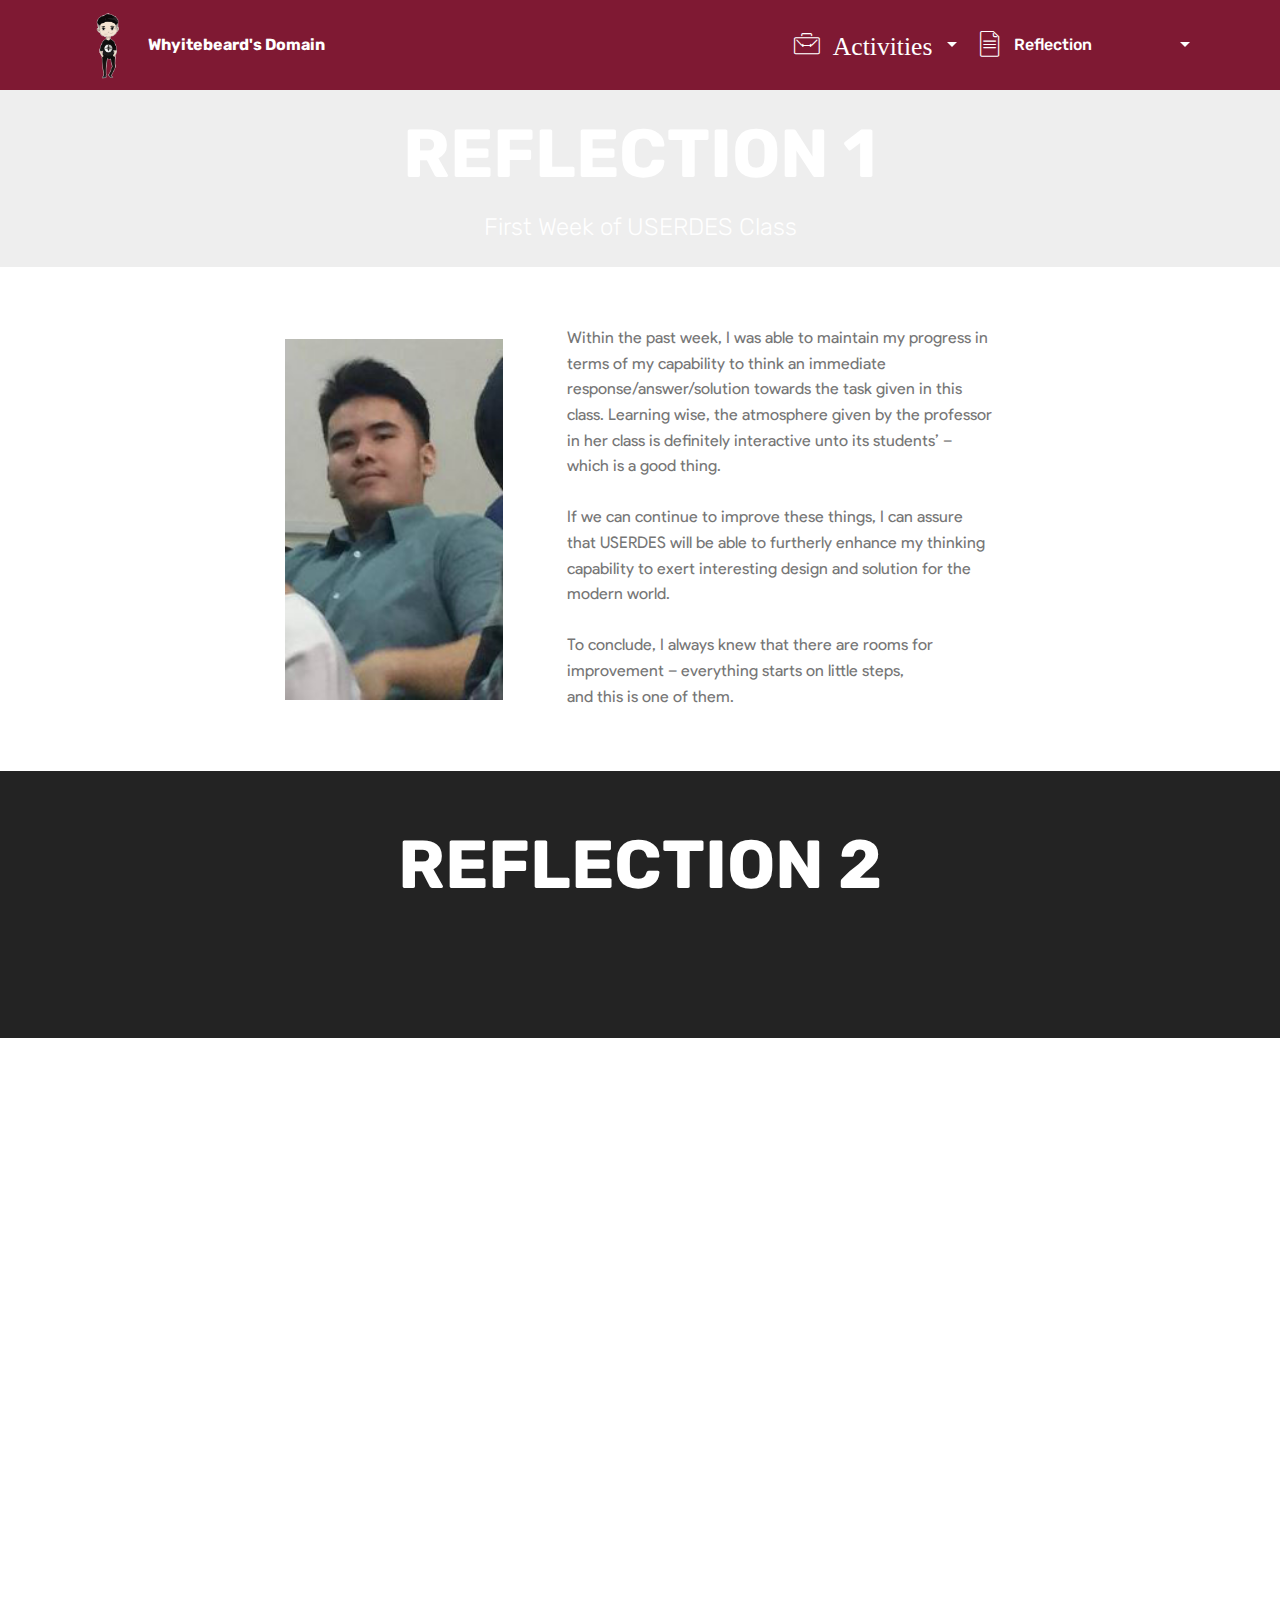
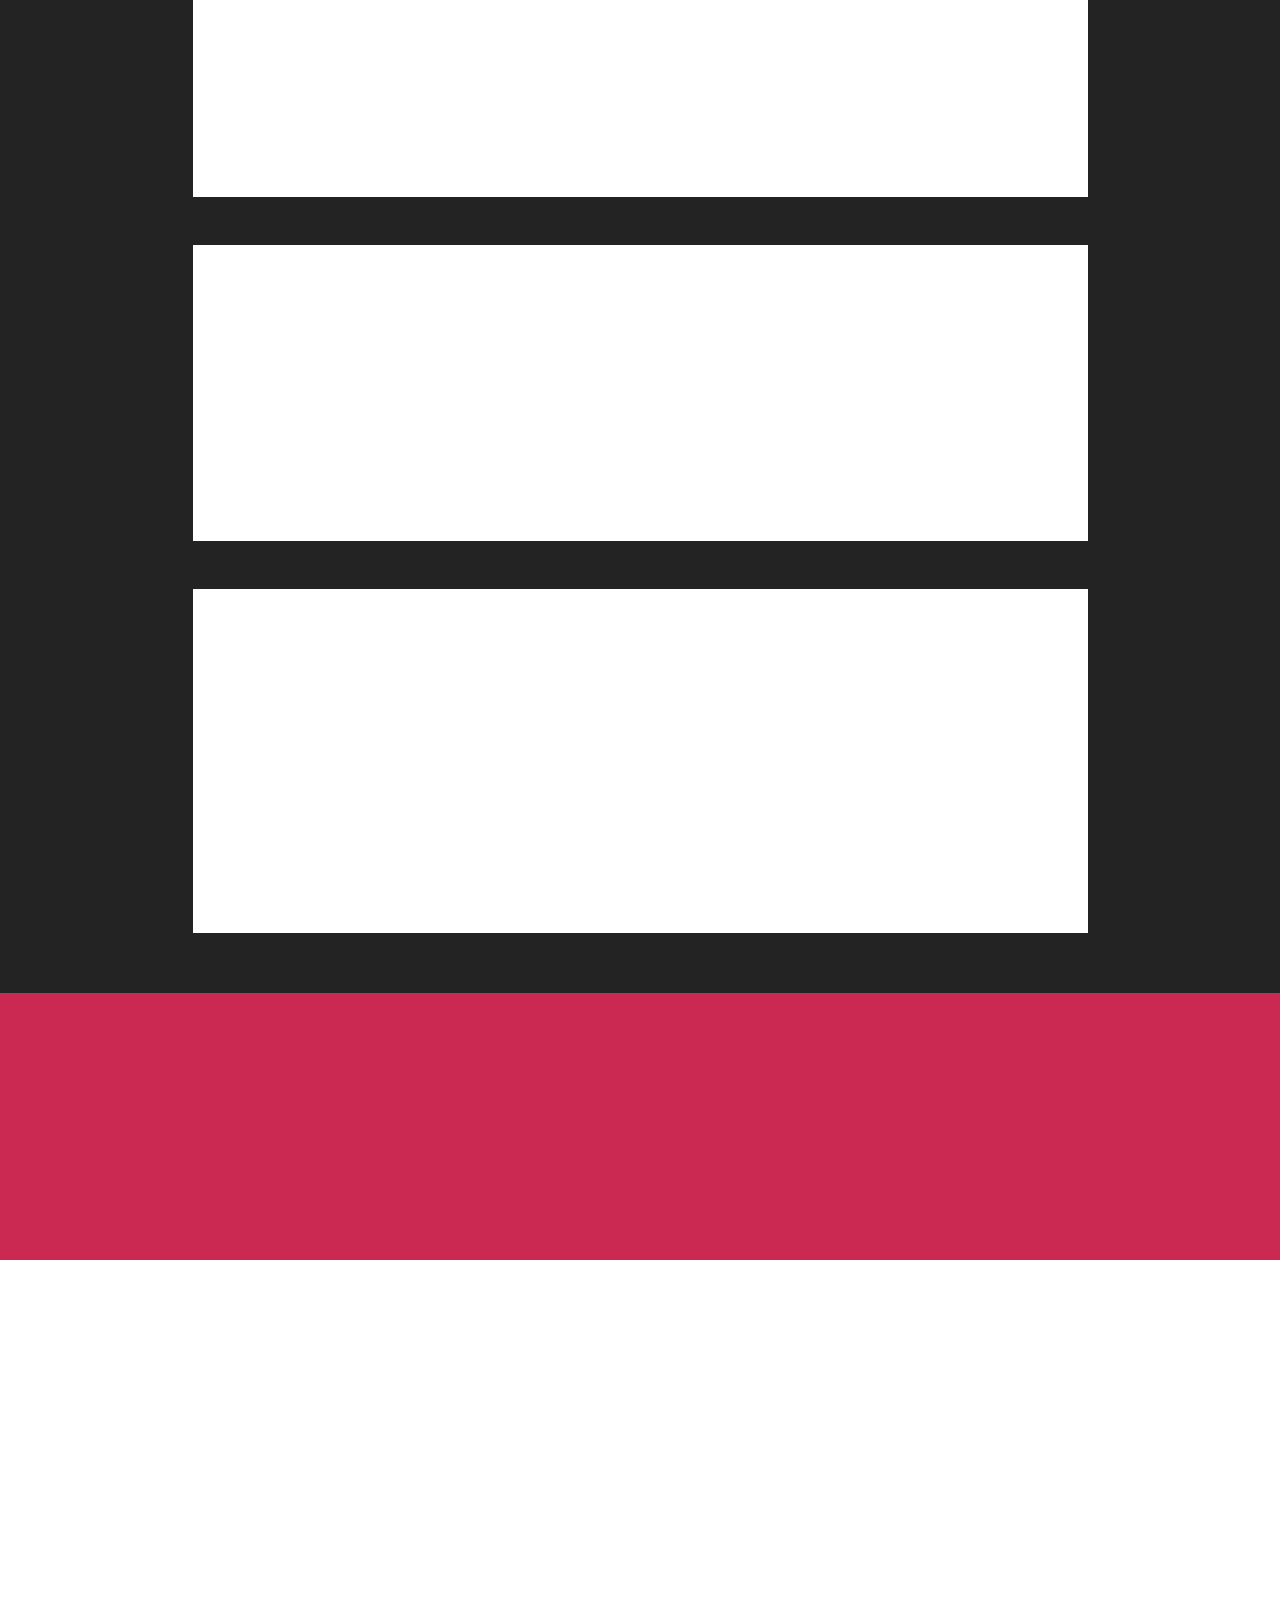
<file: Reflections.html>
<!DOCTYPE html>
<html  >
<head>
  <!-- Site made with Mobirise Website Builder v4.10.8, https://mobirise.com -->
  <meta charset="UTF-8">
  <meta http-equiv="X-UA-Compatible" content="IE=edge">
  <meta name="generator" content="Mobirise v4.10.8, mobirise.com">
  <meta name="viewport" content="width=device-width, initial-scale=1, minimum-scale=1">
  <link rel="shortcut icon" href="assets/images/ace-2-172x229.png" type="image/x-icon">
  <meta name="description" content="USERDES (Reflection)">
  
  <title>Reflections</title>
  <link rel="stylesheet" href="assets/web/assets/mobirise-icons/mobirise-icons.css">
  <link rel="stylesheet" href="assets/tether/tether.min.css">
  <link rel="stylesheet" href="assets/bootstrap/css/bootstrap.min.css">
  <link rel="stylesheet" href="assets/bootstrap/css/bootstrap-grid.min.css">
  <link rel="stylesheet" href="assets/bootstrap/css/bootstrap-reboot.min.css">
  <link rel="stylesheet" href="assets/dropdown/css/style.css">
  <link rel="stylesheet" href="assets/animatecss/animate.min.css">
  <link rel="stylesheet" href="assets/theme/css/style.css">
  <link href="assets/fonts/style.css" rel="stylesheet">
  <link rel="stylesheet" href="assets/mobirise/css/mbr-additional.css" type="text/css">
  
  
  
</head>
<body>
  <section class="menu cid-qTkzRZLJNu" once="menu" id="menu1-11">

    

    <nav class="navbar navbar-expand beta-menu navbar-dropdown align-items-center navbar-fixed-top navbar-toggleable-sm">
        <button class="navbar-toggler navbar-toggler-right" type="button" data-toggle="collapse" data-target="#navbarSupportedContent" aria-controls="navbarSupportedContent" aria-expanded="false" aria-label="Toggle navigation">
            <div class="hamburger">
                <span></span>
                <span></span>
                <span></span>
                <span></span>
            </div>
        </button>
        <div class="menu-logo">
            <div class="navbar-brand">
                <span class="navbar-logo">
                    <a href="https://facebook.com/ZumoritoKamiku25">
                         <img src="assets/images/ace-2-172x229.png" alt="Mobirise" title="" style="height: 4.6rem;">
                    </a>
                </span>
                <span class="navbar-caption-wrap"><a class="navbar-caption text-white display-4" href="Whyitebeards.html#header4-3">Whyitebeard's Domain</a></span>
            </div>
        </div>
        <div class="collapse navbar-collapse" id="navbarSupportedContent">
            <ul class="navbar-nav nav-dropdown nav-right" data-app-modern-menu="true"><li class="nav-item dropdown open">
                    <a class="nav-link link text-white dropdown-toggle display-4" href="Activities.html#content5-k" data-toggle="dropdown-submenu" aria-expanded="true"><span class="mbri-briefcase mbr-iconfont mbr-iconfont-btn">&nbsp;Activities</span>
                        </a><div class="dropdown-menu"><a class="text-white dropdown-item display-4" href="Activities.html#content5-k">A1: Introduction &amp; Accounts Creation</a><a class="text-white dropdown-item display-4" href="Activities.html#content5-l" aria-expanded="false">A2: Tell Me About Your Favorite Application</a><a class="text-white dropdown-item display-4" href="Activities.html#content5-n" aria-expanded="false">A3: Designing an interface for a 1000 floor elevator</a><a class="text-white dropdown-item display-4" href="Activities.html#content5-p" aria-expanded="false">A4: Need Finding</a><a class="text-white dropdown-item display-4" href="Activities.html#content5-r" aria-expanded="false">A5: Initial Prototype - Registration and Login Forms</a><a class="text-white dropdown-item display-4" href="Activities.html#content5-s" aria-expanded="false">A6: Persona</a><a class="text-white dropdown-item display-4" href="Activities.html#content5-t" aria-expanded="false">A7 : Information Design</a><a class="text-white dropdown-item display-4" href="Activities.html#content5-u" aria-expanded="false">A8: Grid Layout Design<br></a><a class="text-white dropdown-item display-4" href="Activities.html#content5-v" aria-expanded="false">A9: 12 Grid Design<br></a></div>
                </li><li class="nav-item dropdown">
                    <a class="nav-link link text-white dropdown-toggle display-4" href="https://mobirise.com" data-toggle="dropdown-submenu" aria-expanded="false"><span class="mbri-file mbr-iconfont mbr-iconfont-btn"></span>
                        Reflection &nbsp; &nbsp; &nbsp; &nbsp; &nbsp; &nbsp; &nbsp; &nbsp; &nbsp; &nbsp;&nbsp;</a><div class="dropdown-menu"><a class="text-white dropdown-item display-4" href="Reflections.html#content5-16" aria-expanded="false">First Week of USERDES Class</a><a class="text-white dropdown-item display-4" href="Reflections.html#content5-17" aria-expanded="false">Need Finding and Paper Prototype</a><a class="text-white dropdown-item display-4" href="Reflections.html#content5-18" aria-expanded="false">First Web Application using <br>Github and Heroku</a><a class="text-white dropdown-item display-4" href="Reflections.html#content5-19">Userinyerface - Worst UI Practice</a><a class="text-white dropdown-item display-4" href="Reflections.html#content5-1a" aria-expanded="false">SOCIT Fest</a><a class="text-white dropdown-item display-4" href="Reflections.html#content5-1h" aria-expanded="false">First Half of USERDES</a></div>
                </li></ul>
            
        </div>
    </nav>
</section>

<section class="engine"><a href="https://mobirise.info/w">free html5 templates</a></section><section class="mbr-section content5 cid-rBQA8LVZuM" data-bg-video="https://www.youtube.com/watch?v=P1pwbnzbe7g" id="content5-16">

    

    

    <div class="container">
        <div class="media-container-row">
            <div class="title col-12 col-md-8">
                <h2 class="align-center mbr-bold mbr-white pb-3 mbr-fonts-style display-1">
                    REFLECTION 1</h2>
                <h3 class="mbr-section-subtitle align-center mbr-light mbr-white pb-3 mbr-fonts-style display-5">First Week of USERDES Class</h3>
                
                
            </div>
        </div>
    </div>
</section>

<section class="mbr-section content6 cid-rBQBmkNnoG" id="content6-1c">
    
     
    
    <div class="container">
        <div class="media-container-row">
            <div class="col-12 col-md-8">
                <div class="media-container-row">
                    <div class="mbr-figure" style="width: 60%;">
                      <img src="assets/images/22-174x288.jpg" alt="Mobirise" title="">  
                    </div>
                    <div class="media-content">
                        <div class="mbr-section-text">
                            <p class="mbr-text mb-0 mbr-fonts-style display-7">Within the past week, I was able to maintain my progress in terms of my capability to think an immediate response/answer/solution towards the task given in this class. Learning wise, the atmosphere given by the professor in her class is definitely interactive unto its students’ – which is a good thing. <br><br>If we can continue to improve these things, I can assure that USERDES will be able to furtherly enhance my thinking capability to exert interesting design and solution for the modern world. <br><br>To conclude, I always knew that there are rooms for improvement – everything starts on little steps, <br>		and this is one of them.</p>
                        </div>
                    </div>
                </div>
            </div>
        </div>
    </div>
</section>

<section class="mbr-section content5 cid-rBQA9G61IL" id="content5-17">

    

    

    <div class="container">
        <div class="media-container-row">
            <div class="title col-12 col-md-8">
                <h2 class="align-center mbr-bold mbr-white pb-3 mbr-fonts-style display-1">
                    REFLECTION 2</h2>
                <h3 class="mbr-section-subtitle align-center mbr-light mbr-white pb-3 mbr-fonts-style display-5">Need Finding and Paper Prototype</h3>
                
                
            </div>
        </div>
    </div>
</section>

<section class="mbr-section content7 cid-rBQBnAHoBX" id="content7-1d">
          
    

    <div class="container">
        <div class="media-container-row">
            <div class="col-12 col-md-8">
                <div class="media-container-row">
                    <div class="media-content">
                        <div class="mbr-section-text">
                            <p class="mbr-text align-right mb-0 mbr-fonts-style display-7">Within the past week, we’ve discussed about the importance and the potential threat of not having a specific goal for your project. This would lead you unto unknown path which you can no longer find your way to progress and time was wasted. Due to these circumstances, we, as a team, can clearly state that the lack of visualization, characterization, and information leads to a failed project. <br><br>But, hang on, we've also prevented and took precautions to avoid any unnecessary mistakes as we thoroughly progress and critically think about our next steps, goals perhaps.<br><br>I’ve gathered different ideas from other groups such as, who will be our target market, what lacks on the application, can you still cope-up on the demand of its service, etc. which will be a great catalyst for us to furtherly understand our problem and stand with our conviction.<br><br>Knowing that there is no perfect application cease to exist, we will keep on providing features and updates that will cover the want/s or need/s of the society by continuously consolidating on our target market as well as seeking help to those who are already professional in this particular matter. <br><br>As an I.T student, who’s looking forward to acquire more&nbsp;knowledge, skills, and solutions for the benefit of the society, I must say that we can not answer a question if we do not know the problem and that is why, it is important to explore the societies need/s or want/s or even predict the technology beyond our comprehension. Because we are humans, and we have unlimited time to progress and exceed the worlds’ limitation. <br><br>That being said, I shall comply to the requirements of the professor and continue to inspire my colleagues as well as our predecessors. </p>
                        </div>
                    </div>
                    <div class="mbr-figure" style="width: 60%;">
                     <img src="assets/images/-dsc2908-436x291.jpg" alt="Mobirise" title="">  
                    </div>
                </div>
            </div>
        </div>
    </div>
</section>

<section class="mbr-section content5 cid-rBQAa34MaO" id="content5-18">

    

    

    <div class="container">
        <div class="media-container-row">
            <div class="title col-12 col-md-8">
                <h2 class="align-center mbr-bold mbr-white pb-3 mbr-fonts-style display-1">REFLECTION 3</h2>
                <h3 class="mbr-section-subtitle align-center mbr-light mbr-white pb-3 mbr-fonts-style display-5">First Web Application using 
<div>Github and Heroku</div></h3>
                
                
            </div>
        </div>
    </div>
</section>

<section class="features11 cid-rCYmsbuOEk" id="features11-2c">

    

    

    <div class="container">   
        <div class="col-md-12">
            <div class="media-container-row">
                <div class="mbr-figure m-auto" style="width: 50%;">
                    <img src="assets/images/kk-952x509.jpg" alt="Mobirise" title="">
                </div>
                <div class=" align-left aside-content">
                    
                    <div class="mbr-section-text">
                        
                    </div>

                    <div class="block-content">
                        <div class="card p-3 pr-3">
                            <div class="media">
                                     
                                <div class="media-body">
                                    <h4 class="card-title mbr-fonts-style display-7">
                                        Amazed</h4>
                                </div>
                            </div>                

                            <div class="card-box">
                                <p class="block-text mbr-fonts-style display-7">
                                   In this particular period, I've learned that there are other ways that we can upload our file and create a storage where both end-user and creator can communicate with. It’s easy to say that a form of communication can be brought up to different medium within the technological advancement where people can update it anytime with a simple push and commit button. In addition, you can clearly navigate the whereabouts of your file on this particular storage called “repository” which significantly helped students to maintain a stable connection with their respective professor.</p>
                            </div>
                        </div>

                        <div class="card p-3 pr-3">
                            <div class="media">
                                     
                                <div class="media-body">
                                    <h4 class="card-title mbr-fonts-style display-7">
                                        Easy and Simple to Use
                                    </h4>
                                </div>
                            </div>                

                            <div class="card-box">
                                <p class="block-text mbr-fonts-style display-7">
                                     Not only that we can use github for this matter, but heroku as well which mainly focuses on linking the mainstream file coming from github on its own server by linking in. Both web application provided the “security” for any threat/s coming from different malware, ransomware, viruses, etc. that greatly affect the file of the end-user to its recipient. I don’t have to elaborate more than what I needed to due to the fact that this is what I’ve learned for this week.
                                </p>
                            </div>
                        </div>
                    </div>
                </div>
            </div>
        </div> 
    </div>          
</section>

<section class="mbr-section content5 cid-rBQAanJli6" id="content5-19">

    

    

    <div class="container">
        <div class="media-container-row">
            <div class="title col-12 col-md-8">
                <h2 class="align-center mbr-bold mbr-white pb-3 mbr-fonts-style display-1">REFLECTION 4</h2>
                <h3 class="mbr-section-subtitle align-center mbr-light mbr-white pb-3 mbr-fonts-style display-5">Userinyerface - Worst UI Practice</h3>
                
                
            </div>
        </div>
    </div>
</section>

<section class="testimonials2 cid-rCT9SzOpx3" id="testimonials2-23">

    

    

    <div class="container">
        <div class="media-container-row">
            <div class="mbr-figure pr-lg-5" style="width: 130%;">
              <img src="assets/images/123-597x504.png" alt="" title="">
            </div>
            <div class="media-content px-3 align-self-center mbr-white py-2">
                    <p class="mbr-text testimonial-text mbr-fonts-style display-7"><br><br><br>Throughout the 2 days of discussion, I, along with my team, have learned that different experiences can lead to insignificant or significant result of a certain project. 
<br>
<br>But, this doesn’t stop here due to the fact that we also have to cater the preferences of the users which is seemly impossible since each person has it’s own kind of perspective for a particular application.
<br>
<br>This is what we have to provide solution with, to ponder the need/s or want/s of our target audience which should incline on our objective because if we failed to produce the quality of interface users expected to, well its safe to say that you already lost the competition as well as your time.
<br>
<br>We can probably say that a minimalistic, yet precise user interface without exaggerated variables would suffice the audience interest to test our application. It just has to be designed relatively to the main goal of the application, for example our objective would be to create an application which correlates the different places in luzon.
<br>
<br>Given this scenario we should not include places for visayas and mindanao because it’s not necessary, same with the user interface.
<br>I hereby end my reflection, there are no longer information that I can reflect with. But, it set as an high importance to produce a good quality of UI which users can easily interact and interpret the features of this app.&nbsp;<br></p>
                    <p class="mbr-author-name pt-4 mb-2 mbr-fonts-style display-7"></p>
                    <p class="mbr-author-desc mbr-fonts-style display-7"></p>
            </div>
        </div>
    </div>
</section>

<section class="mbr-section content5 cid-rBQAb3xB9a" id="content5-1a">

    

    

    <div class="container">
        <div class="media-container-row">
            <div class="title col-12 col-md-8">
                <h2 class="align-center mbr-bold mbr-white pb-3 mbr-fonts-style display-1">REFLECTION 5</h2>
                <h3 class="mbr-section-subtitle align-center mbr-light mbr-white pb-3 mbr-fonts-style display-5">
                    SOCIT FEST</h3>
                
                
            </div>
        </div>
    </div>
</section>

<section class="testimonials4 cid-rCT86Wgijw" id="testimonials4-22">

  

  
  <div class="container">
    
    
    <div class="col-md-10 testimonials-container"> 
      

      
    <div class="testimonials-item">
        <div class="user row">
          <div class="col-lg-3 col-md-4">
            <div class="user_image">
              <img src="assets/images/69156666-1697943127015926-3611755857403969536-n-300x198.jpg" alt="" title="">
            </div>
          </div>
          <div class="testimonials-caption col-lg-9 col-md-8">
            <div class="user_text ">
              <p class="mbr-fonts-style  display-7">It was a long journey – started from scratch without a single guidance of previous officers it was hard but, we made it. At the pinnacle of each event I, as a host, organizer, officer, of three different IT organization, was happy to see their smile. Mentally and physically exhausted with less than 5 hours of sleep for three consecutive days just to make script, props, attend meetings, and balance workload as a student. 
<br>
<br>It seems that my personality as a “lazy” individual was removed – instantly, since at the beginning of my college days I knew that I would not be joining extracurricular activities, yet, here I am. 
<br>
<br><br></p>
            </div>
            
            
          </div>
        </div>
      </div><div class="testimonials-item">
        <div class="user row">
          <div class="col-lg-3 col-md-4">
            <div class="user_image">
              <img src="assets/images/68877745-1697929493683956-8395517867939856384-n-300x454.jpg" alt="" title="">
            </div>
          </div>
          <div class="testimonials-caption col-lg-9 col-md-8">
            <div class="user_text">
              <p class="mbr-fonts-style  display-7">Honestly, I did not expect myself getting through these experiences because I have set my mind to focus on my studies on/off school and do my daily activities as an individual but, organization kick-in the door and shouted “You belong here”. 
<br>
<br>There were different hardships that I had encountered within this week, especially when I was appointed as a host at the same day and time for Ms. Rhea’s event given about less than 30 minutes to prepare before the said seminar. 
<br>
<br><br></p>
            </div>
            
            
          </div>
        </div>
      </div><div class="testimonials-item">
        <div class="user row">
          <div class="col-lg-3 col-md-4">
            <div class="user_image">
              <img src="assets/images/68603679-1950419665057804-7261442293280800768-n-300x200.jpg" alt="" title="">
            </div>
          </div>
          <div class="testimonials-caption col-lg-9 col-md-8">
            <div class="user_text">
              <p class="mbr-fonts-style  display-7">It is indeed hard for me since I usually prepare 1 or 2 day/s before the event happens but, as they say, with great responsibility comes with great reliability – and so I stood up on the floor made some mistakes because of nervousness, luckily I kept my presence of my mind and apply all the necessary lessons that I’ve learned in the past and continue my role as a host. 
<br>
<br>After SoCIT Fest, I knew unto myself that, studying while having fun is not a bad idea at all. It makes you human compared when you do the same tasks every day and feel like a programmed robot. It doesn’t hurt to be a human, that is why students should know that college is not all about getting high grades, attending class, and wait ‘til class are suspended but, more than the school can offer is for us to be humans.&nbsp;</p>
            </div>
            
            
          </div>
        </div>
      </div></div>
  </div>
</section>

<section class="mbr-section content5 cid-rBQECaW7Sq" id="content5-1h">

    

    

    <div class="container">
        <div class="media-container-row">
            <div class="title col-12 col-md-8">
                <h2 class="align-center mbr-bold mbr-white pb-3 mbr-fonts-style display-1">
                    REFLECTION 6</h2>
                <h3 class="mbr-section-subtitle align-center mbr-light mbr-white pb-3 mbr-fonts-style display-5">
                    USERDES FIRST HALF</h3>
                
                
            </div>
        </div>
    </div>
</section>

<section class="mbr-section content6 cid-rBQEETVawu" id="content6-1i">
    
     
    
    <div class="container">
        <div class="media-container-row">
            <div class="col-12 col-md-8">
                <div class="media-container-row">
                    <div class="mbr-figure" style="width: 60%;">
                      <img src="assets/images/ace-2-436x579.png" alt="Mobirise" title="">  
                    </div>
                    <div class="media-content">
                        <div class="mbr-section-text">
                            <p class="mbr-text mb-0 mbr-fonts-style display-7">The subject guides student to be fully equipped with necessary fundamental skills such as critical thinking, problem solving (technology wise), and designing their respective applications. On the first-half, I was able to express my own ideas – virtually and enhance it by listening to Ms. Jen’s advices. <br><br>It made me realize that technology continues to develop, competitors are around the world and here I am still sitting and struggling to be a different version of other developers since it is possible that most of my ideas are already published without my knowledge. <br><br>But, the course did not allowed me to stop progressing to overcome my hardship on venting out the justification on why I want to pursue this solution that I have provided on our last project, it drills me to look for different rooms to improve on since I should be a continuous learner in order to survive the industry as well as to strive for my own company.<br><br> I hope to continue and improve my logical way of thinking ideas, design which would entice investors and individuals to use my future application or invention.
<br><br>There’s nothing more or less to say in my reflection since this is subjectively my perspective on this class.&nbsp;<br></p>
                        </div>
                    </div>
                </div>
            </div>
        </div>
    </div>
</section>


  <script src="assets/web/assets/jquery/jquery.min.js"></script>
  <script src="assets/popper/popper.min.js"></script>
  <script src="assets/tether/tether.min.js"></script>
  <script src="assets/bootstrap/js/bootstrap.min.js"></script>
  <script src="assets/smoothscroll/smooth-scroll.js"></script>
  <script src="assets/dropdown/js/nav-dropdown.js"></script>
  <script src="assets/dropdown/js/navbar-dropdown.js"></script>
  <script src="assets/vimeoplayer/jquery.mb.vimeo_player.js"></script>
  <script src="assets/viewportchecker/jquery.viewportchecker.js"></script>
  <script src="assets/ytplayer/jquery.mb.ytplayer.min.js"></script>
  <script src="assets/touchswipe/jquery.touch-swipe.min.js"></script>
  <script src="assets/theme/js/script.js"></script>
  
  
  <input name="animation" type="hidden">
  </body>
</html>
</file>
<file: assets/web/assets/mobirise-icons/mobirise-icons.css>
@font-face {
  font-family: 'MobiriseIcons';
  src:  url('mobirise-icons.eot?spat4u');
  src:  url('mobirise-icons.eot?spat4u#iefix') format('embedded-opentype'),
    url('mobirise-icons.ttf?spat4u') format('truetype'),
    url('mobirise-icons.woff?spat4u') format('woff'),
    url('mobirise-icons.svg?spat4u#MobiriseIcons') format('svg');
  font-weight: normal;
  font-style: normal;
}

[class^="mbri-"], [class*=" mbri-"] {
  /* use !important to prevent issues with browser extensions that change fonts */
  font-family: MobiriseIcons !important;
  speak: none;
  font-style: normal;
  font-weight: normal;
  font-variant: normal;
  text-transform: none;
  line-height: 1;

  /* Better Font Rendering =========== */
  -webkit-font-smoothing: antialiased;
  -moz-osx-font-smoothing: grayscale;
}

.mbri-add-submenu:before {
  content: "\e900";
}
.mbri-alert:before {
  content: "\e901";
}
.mbri-align-center:before {
  content: "\e902";
}
.mbri-align-justify:before {
  content: "\e903";
}
.mbri-align-left:before {
  content: "\e904";
}
.mbri-align-right:before {
  content: "\e905";
}
.mbri-android:before {
  content: "\e906";
}
.mbri-apple:before {
  content: "\e907";
}
.mbri-arrow-down:before {
  content: "\e908";
}
.mbri-arrow-next:before {
  content: "\e909";
}
.mbri-arrow-prev:before {
  content: "\e90a";
}
.mbri-arrow-up:before {
  content: "\e90b";
}
.mbri-bold:before {
  content: "\e90c";
}
.mbri-bookmark:before {
  content: "\e90d";
}
.mbri-bootstrap:before {
  content: "\e90e";
}
.mbri-briefcase:before {
  content: "\e90f";
}
.mbri-browse:before {
  content: "\e910";
}
.mbri-bulleted-list:before {
  content: "\e911";
}
.mbri-calendar:before {
  content: "\e912";
}
.mbri-camera:before {
  content: "\e913";
}
.mbri-cart-add:before {
  content: "\e914";
}
.mbri-cart-full:before {
  content: "\e915";
}
.mbri-cash:before {
  content: "\e916";
}
.mbri-change-style:before {
  content: "\e917";
}
.mbri-chat:before {
  content: "\e918";
}
.mbri-clock:before {
  content: "\e919";
}
.mbri-close:before {
  content: "\e91a";
}
.mbri-cloud:before {
  content: "\e91b";
}
.mbri-code:before {
  content: "\e91c";
}
.mbri-contact-form:before {
  content: "\e91d";
}
.mbri-credit-card:before {
  content: "\e91e";
}
.mbri-cursor-click:before {
  content: "\e91f";
}
.mbri-cust-feedback:before {
  content: "\e920";
}
.mbri-database:before {
  content: "\e921";
}
.mbri-delivery:before {
  content: "\e922";
}
.mbri-desktop:before {
  content: "\e923";
}
.mbri-devices:before {
  content: "\e924";
}
.mbri-down:before {
  content: "\e925";
}
.mbri-download:before {
  content: "\e989";
}
.mbri-drag-n-drop:before {
  content: "\e927";
}
.mbri-drag-n-drop2:before {
  content: "\e928";
}
.mbri-edit:before {
  content: "\e929";
}
.mbri-edit2:before {
  content: "\e92a";
}
.mbri-error:before {
  content: "\e92b";
}
.mbri-extension:before {
  content: "\e92c";
}
.mbri-features:before {
  content: "\e92d";
}
.mbri-file:before {
  content: "\e92e";
}
.mbri-flag:before {
  content: "\e92f";
}
.mbri-folder:before {
  content: "\e930";
}
.mbri-gift:before {
  content: "\e931";
}
.mbri-github:before {
  content: "\e932";
}
.mbri-globe:before {
  content: "\e933";
}
.mbri-globe-2:before {
  content: "\e934";
}
.mbri-growing-chart:before {
  content: "\e935";
}
.mbri-hearth:before {
  content: "\e936";
}
.mbri-help:before {
  content: "\e937";
}
.mbri-home:before {
  content: "\e938";
}
.mbri-hot-cup:before {
  content: "\e939";
}
.mbri-idea:before {
  content: "\e93a";
}
.mbri-image-gallery:before {
  content: "\e93b";
}
.mbri-image-slider:before {
  content: "\e93c";
}
.mbri-info:before {
  content: "\e93d";
}
.mbri-italic:before {
  content: "\e93e";
}
.mbri-key:before {
  content: "\e93f";
}
.mbri-laptop:before {
  content: "\e940";
}
.mbri-layers:before {
  content: "\e941";
}
.mbri-left-right:before {
  content: "\e942";
}
.mbri-left:before {
  content: "\e943";
}
.mbri-letter:before {
  content: "\e944";
}
.mbri-like:before {
  content: "\e945";
}
.mbri-link:before {
  content: "\e946";
}
.mbri-lock:before {
  content: "\e947";
}
.mbri-login:before {
  content: "\e948";
}
.mbri-logout:before {
  content: "\e949";
}
.mbri-magic-stick:before {
  content: "\e94a";
}
.mbri-map-pin:before {
  content: "\e94b";
}
.mbri-menu:before {
  content: "\e94c";
}
.mbri-mobile:before {
  content: "\e94d";
}
.mbri-mobile2:before {
  content: "\e94e";
}
.mbri-mobirise:before {
  content: "\e94f";
}
.mbri-more-horizontal:before {
  content: "\e950";
}
.mbri-more-vertical:before {
  content: "\e951";
}
.mbri-music:before {
  content: "\e952";
}
.mbri-new-file:before {
  content: "\e953";
}
.mbri-numbered-list:before {
  content: "\e954";
}
.mbri-opened-folder:before {
  content: "\e955";
}
.mbri-pages:before {
  content: "\e956";
}
.mbri-paper-plane:before {
  content: "\e957";
}
.mbri-paperclip:before {
  content: "\e958";
}
.mbri-photo:before {
  content: "\e959";
}
.mbri-photos:before {
  content: "\e95a";
}
.mbri-pin:before {
  content: "\e95b";
}
.mbri-play:before {
  content: "\e95c";
}
.mbri-plus:before {
  content: "\e95d";
}
.mbri-preview:before {
  content: "\e95e";
}
.mbri-print:before {
  content: "\e95f";
}
.mbri-protect:before {
  content: "\e960";
}
.mbri-question:before {
  content: "\e961";
}
.mbri-quote-left:before {
  content: "\e962";
}
.mbri-quote-right:before {
  content: "\e963";
}
.mbri-refresh:before {
  content: "\e964";
}
.mbri-responsive:before {
  content: "\e965";
}
.mbri-right:before {
  content: "\e966";
}
.mbri-rocket:before {
  content: "\e967";
}
.mbri-sad-face:before {
  content: "\e968";
}
.mbri-sale:before {
  content: "\e969";
}
.mbri-save:before {
  content: "\e96a";
}
.mbri-search:before {
  content: "\e96b";
}
.mbri-setting:before {
  content: "\e96c";
}
.mbri-setting2:before {
  content: "\e96d";
}
.mbri-setting3:before {
  content: "\e96e";
}
.mbri-share:before {
  content: "\e96f";
}
.mbri-shopping-bag:before {
  content: "\e970";
}
.mbri-shopping-basket:before {
  content: "\e971";
}
.mbri-shopping-cart:before {
  content: "\e972";
}
.mbri-sites:before {
  content: "\e973";
}
.mbri-smile-face:before {
  content: "\e974";
}
.mbri-speed:before {
  content: "\e975";
}
.mbri-star:before {
  content: "\e976";
}
.mbri-success:before {
  content: "\e977";
}
.mbri-sun:before {
  content: "\e978";
}
.mbri-sun2:before {
  content: "\e979";
}
.mbri-tablet:before {
  content: "\e97a";
}
.mbri-tablet-vertical:before {
  content: "\e97b";
}
.mbri-target:before {
  content: "\e97c";
}
.mbri-timer:before {
  content: "\e97d";
}
.mbri-to-ftp:before {
  content: "\e97e";
}
.mbri-to-local-drive:before {
  content: "\e97f";
}
.mbri-touch-swipe:before {
  content: "\e980";
}
.mbri-touch:before {
  content: "\e981";
}
.mbri-trash:before {
  content: "\e982";
}
.mbri-underline:before {
  content: "\e983";
}
.mbri-unlink:before {
  content: "\e984";
}
.mbri-unlock:before {
  content: "\e985";
}
.mbri-up-down:before {
  content: "\e986";
}
.mbri-up:before {
  content: "\e987";
}
.mbri-update:before {
  content: "\e988";
}
.mbri-upload:before {
 content: "\e926"; 
}
.mbri-user:before {
  content: "\e98a";
}
.mbri-user2:before {
  content: "\e98b";
}
.mbri-users:before {
  content: "\e98c";
}
.mbri-video:before {
  content: "\e98d";
}
.mbri-video-play:before {
  content: "\e98e";
}
.mbri-watch:before {
  content: "\e98f";
}
.mbri-website-theme:before {
  content: "\e990";
}
.mbri-wifi:before {
  content: "\e991";
}
.mbri-windows:before {
  content: "\e992";
}
.mbri-zoom-out:before {
  content: "\e993";
}
.mbri-redo:before {
  content: "\e994";
}
.mbri-undo:before {
  content: "\e995";
}
</file>
<file: assets/dropdown/css/style.css>
.navbar-dropdown {
  left: 0;
  padding: 0;
  position: absolute;
  right: 0;
  top: 0;
  transition: all 0.45s ease;
  z-index: 1030;
  background: #282828; }
  .navbar-dropdown .navbar-logo {
    margin-right: 0.8rem;
    transition: margin 0.3s ease-in-out;
    vertical-align: middle; }
    .navbar-dropdown .navbar-logo img {
      height: 3.125rem;
      transition: all 0.3s ease-in-out; }
    .navbar-dropdown .navbar-logo.mbr-iconfont {
      font-size: 3.125rem;
      line-height: 3.125rem; }
  .navbar-dropdown .navbar-caption {
    font-weight: 700;
    white-space: normal;
    vertical-align: -4px;
    line-height: 3.125rem !important; }
    .navbar-dropdown .navbar-caption, .navbar-dropdown .navbar-caption:hover {
      color: inherit;
      text-decoration: none; }
  .navbar-dropdown .mbr-iconfont + .navbar-caption {
    vertical-align: -1px; }
  .navbar-dropdown.navbar-fixed-top {
    position: fixed; }
  .navbar-dropdown .navbar-brand span {
    vertical-align: -4px; }
  .navbar-dropdown.bg-color.transparent {
    background: none; }
  .navbar-dropdown.navbar-short .navbar-brand {
    padding: 0.625rem 0; }
    .navbar-dropdown.navbar-short .navbar-brand span {
      vertical-align: -1px; }
  .navbar-dropdown.navbar-short .navbar-caption {
    line-height: 2.375rem !important;
    vertical-align: -2px; }
  .navbar-dropdown.navbar-short .navbar-logo {
    margin-right: 0.5rem; }
    .navbar-dropdown.navbar-short .navbar-logo img {
      height: 2.375rem; }
    .navbar-dropdown.navbar-short .navbar-logo.mbr-iconfont {
      font-size: 2.375rem;
      line-height: 2.375rem; }
  .navbar-dropdown.navbar-short .mbr-table-cell {
    height: 3.625rem; }
  .navbar-dropdown .navbar-close {
    left: 0.6875rem;
    position: fixed;
    top: 0.75rem;
    z-index: 1000; }
  .navbar-dropdown .hamburger-icon {
    content: "";
    display: inline-block;
    vertical-align: middle;
    width: 16px;
    -webkit-box-shadow: 0 -6px 0 1px #282828,0 0 0 1px #282828,0 6px 0 1px #282828;
    -moz-box-shadow: 0 -6px 0 1px #282828,0 0 0 1px #282828,0 6px 0 1px #282828;
    box-shadow: 0 -6px 0 1px #282828,0 0 0 1px #282828,0 6px 0 1px #282828; }

.dropdown-menu .dropdown-toggle[data-toggle="dropdown-submenu"]::after {
  border-bottom: 0.35em solid transparent;
  border-left: 0.35em solid;
  border-right: 0;
  border-top: 0.35em solid transparent;
  margin-left: 0.3rem; }

.dropdown-menu .dropdown-item:focus {
  outline: 0; }

.nav-dropdown {
  font-size: 0.75rem;
  font-weight: 500;
  height: auto !important; }
  .nav-dropdown .nav-btn {
    padding-left: 1rem; }
  .nav-dropdown .link {
    margin: .667em 1.667em;
    font-weight: 500;
    padding: 0;
    transition: color .2s ease-in-out; }
    .nav-dropdown .link.dropdown-toggle {
      margin-right: 2.583em; }
      .nav-dropdown .link.dropdown-toggle::after {
        margin-left: .25rem;
        border-top: 0.35em solid;
        border-right: 0.35em solid transparent;
        border-left: 0.35em solid transparent;
        border-bottom: 0; }
      .nav-dropdown .link.dropdown-toggle[aria-expanded="true"] {
        margin: 0;
        padding: 0.667em 3.263em  0.667em 1.667em; }
  .nav-dropdown .link::after,
  .nav-dropdown .dropdown-item::after {
    color: inherit; }
  .nav-dropdown .btn {
    font-size: 0.75rem;
    font-weight: 700;
    letter-spacing: 0;
    margin-bottom: 0;
    padding-left: 1.25rem;
    padding-right: 1.25rem; }
  .nav-dropdown .dropdown-menu {
    border-radius: 0;
    border: 0;
    left: 0;
    margin: 0;
    padding-bottom: 1.25rem;
    padding-top: 1.25rem;
    position: relative; }
  .nav-dropdown .dropdown-submenu {
    margin-left: 0.125rem;
    top: 0; }
  .nav-dropdown .dropdown-item {
    font-weight: 500;
    line-height: 2;
    padding: 0.3846em 4.615em 0.3846em 1.5385em;
    position: relative;
    transition: color .2s ease-in-out, background-color .2s ease-in-out; }
    .nav-dropdown .dropdown-item::after {
      margin-top: -0.3077em;
      position: absolute;
      right: 1.1538em;
      top: 50%; }
    .nav-dropdown .dropdown-item:focus, .nav-dropdown .dropdown-item:hover {
      background: none; }

@media (max-width: 767px) {
  .nav-dropdown.navbar-toggleable-sm {
    bottom: 0;
    display: none;
    left: 0;
    overflow-x: hidden;
    position: fixed;
    top: 0;
    transform: translateX(-100%);
    -ms-transform: translateX(-100%);
    -webkit-transform: translateX(-100%);
    width: 18.75rem;
    z-index: 999; } }
.nav-dropdown.navbar-toggleable-xl {
  bottom: 0;
  display: none;
  left: 0;
  overflow-x: hidden;
  position: fixed;
  top: 0;
  transform: translateX(-100%);
  -ms-transform: translateX(-100%);
  -webkit-transform: translateX(-100%);
  width: 18.75rem;
  z-index: 999; }

.nav-dropdown-sm {
  display: block !important;
  overflow-x: hidden;
  overflow: auto;
  padding-top: 3.875rem; }
  .nav-dropdown-sm::after {
    content: "";
    display: block;
    height: 3rem;
    width: 100%; }
  .nav-dropdown-sm.collapse.in ~ .navbar-close {
    display: block !important; }
  .nav-dropdown-sm.collapsing, .nav-dropdown-sm.collapse.in {
    transform: translateX(0);
    -ms-transform: translateX(0);
    -webkit-transform: translateX(0);
    transition: all 0.25s ease-out;
    -webkit-transition: all 0.25s ease-out;
    background: #282828; }
  .nav-dropdown-sm.collapsing[aria-expanded="false"] {
    transform: translateX(-100%);
    -ms-transform: translateX(-100%);
    -webkit-transform: translateX(-100%); }
  .nav-dropdown-sm .nav-item {
    display: block;
    margin-left: 0 !important;
    padding-left: 0; }
  .nav-dropdown-sm .link,
  .nav-dropdown-sm .dropdown-item {
    border-top: 1px dotted rgba(255, 255, 255, 0.1);
    font-size: 0.8125rem;
    line-height: 1.6;
    margin: 0 !important;
    padding: 0.875rem 2.4rem 0.875rem 1.5625rem !important;
    position: relative;
    white-space: normal; }
    .nav-dropdown-sm .link:focus, .nav-dropdown-sm .link:hover,
    .nav-dropdown-sm .dropdown-item:focus,
    .nav-dropdown-sm .dropdown-item:hover {
      background: rgba(0, 0, 0, 0.2) !important;
      color: #c0a375; }
  .nav-dropdown-sm .nav-btn {
    position: relative;
    padding: 1.5625rem 1.5625rem 0 1.5625rem; }
    .nav-dropdown-sm .nav-btn::before {
      border-top: 1px dotted rgba(255, 255, 255, 0.1);
      content: "";
      left: 0;
      position: absolute;
      top: 0;
      width: 100%; }
    .nav-dropdown-sm .nav-btn + .nav-btn {
      padding-top: 0.625rem; }
      .nav-dropdown-sm .nav-btn + .nav-btn::before {
        display: none; }
  .nav-dropdown-sm .btn {
    padding: 0.625rem 0; }
  .nav-dropdown-sm .dropdown-toggle[data-toggle="dropdown-submenu"]::after {
    margin-left: .25rem;
    border-top: 0.35em solid;
    border-right: 0.35em solid transparent;
    border-left: 0.35em solid transparent;
    border-bottom: 0; }
  .nav-dropdown-sm .dropdown-toggle[data-toggle="dropdown-submenu"][aria-expanded="true"]::after {
    border-top: 0;
    border-right: 0.35em solid transparent;
    border-left: 0.35em solid transparent;
    border-bottom: 0.35em solid; }
  .nav-dropdown-sm .dropdown-menu {
    margin: 0;
    padding: 0;
    position: relative;
    top: 0;
    left: 0;
    width: 100%;
    border: 0;
    float: none;
    border-radius: 0;
    background: none; }
  .nav-dropdown-sm .dropdown-submenu {
    left: 100%;
    margin-left: 0.125rem;
    margin-top: -1.25rem;
    top: 0; }

.navbar-toggleable-sm .nav-dropdown .dropdown-menu {
  position: absolute; }

.navbar-toggleable-sm .nav-dropdown .dropdown-submenu {
  left: 100%;
  margin-left: 0.125rem;
  margin-top: -1.25rem;
  top: 0; }

.navbar-toggleable-sm.opened .nav-dropdown .dropdown-menu {
  position: relative; }

.navbar-toggleable-sm.opened .nav-dropdown .dropdown-submenu {
  left: 0;
  margin-left: 00rem;
  margin-top: 0rem;
  top: 0; }

.is-builder .nav-dropdown.collapsing {
  transition: none !important; }

/*# sourceMappingURL=style.css.map */
</file>
<file: assets/socicon/css/styles.css>
@charset "UTF-8";

@font-face {
  font-family: "socicon";
  src:url("../fonts/socicon.eot");
  src:url("../fonts/socicon.eot?#iefix") format("embedded-opentype"),
    url("../fonts/socicon.woff") format("woff"),
    url("../fonts/socicon.ttf") format("truetype"),
    url("../fonts/socicon.svg#socicon") format("svg");
  font-weight: normal;
  font-style: normal;

}

[data-icon]:before {
  font-family: "socicon" !important;
  content: attr(data-icon);
  font-style: normal !important;
  font-weight: normal !important;
  font-variant: normal !important;
  text-transform: none !important;
  speak: none;
  line-height: 1;
  -webkit-font-smoothing: antialiased;
  -moz-osx-font-smoothing: grayscale;
}

[class^="socicon-"]:before,
[class*=" socicon-"]:before {
  font-family: "socicon" !important;
  font-style: normal !important;
  font-weight: normal !important;
  font-variant: normal !important;
  text-transform: none !important;
  speak: none;
  line-height: 1;
  -webkit-font-smoothing: antialiased;
  -moz-osx-font-smoothing: grayscale;
}

.socicon-modelmayhem:before {
  content: "\e000";
}
.socicon-mixcloud:before {
  content: "\e001";
}
.socicon-drupal:before {
  content: "\e002";
}
.socicon-swarm:before {
  content: "\e003";
}
.socicon-istock:before {
  content: "\e004";
}
.socicon-yammer:before {
  content: "\e005";
}
.socicon-ello:before {
  content: "\e006";
}
.socicon-stackoverflow:before {
  content: "\e007";
}
.socicon-persona:before {
  content: "\e008";
}
.socicon-triplej:before {
  content: "\e009";
}
.socicon-houzz:before {
  content: "\e00a";
}
.socicon-rss:before {
  content: "\e00b";
}
.socicon-paypal:before {
  content: "\e00c";
}
.socicon-odnoklassniki:before {
  content: "\e00d";
}
.socicon-airbnb:before {
  content: "\e00e";
}
.socicon-periscope:before {
  content: "\e00f";
}
.socicon-outlook:before {
  content: "\e010";
}
.socicon-coderwall:before {
  content: "\e011";
}
.socicon-tripadvisor:before {
  content: "\e012";
}
.socicon-appnet:before {
  content: "\e013";
}
.socicon-goodreads:before {
  content: "\e014";
}
.socicon-tripit:before {
  content: "\e015";
}
.socicon-lanyrd:before {
  content: "\e016";
}
.socicon-slideshare:before {
  content: "\e017";
}
.socicon-buffer:before {
  content: "\e018";
}
.socicon-disqus:before {
  content: "\e019";
}
.socicon-vkontakte:before {
  content: "\e01a";
}
.socicon-whatsapp:before {
  content: "\e01b";
}
.socicon-patreon:before {
  content: "\e01c";
}
.socicon-storehouse:before {
  content: "\e01d";
}
.socicon-pocket:before {
  content: "\e01e";
}
.socicon-mail:before {
  content: "\e01f";
}
.socicon-blogger:before {
  content: "\e020";
}
.socicon-technorati:before {
  content: "\e021";
}
.socicon-reddit:before {
  content: "\e022";
}
.socicon-dribbble:before {
  content: "\e023";
}
.socicon-stumbleupon:before {
  content: "\e024";
}
.socicon-digg:before {
  content: "\e025";
}
.socicon-envato:before {
  content: "\e026";
}
.socicon-behance:before {
  content: "\e027";
}
.socicon-delicious:before {
  content: "\e028";
}
.socicon-deviantart:before {
  content: "\e029";
}
.socicon-forrst:before {
  content: "\e02a";
}
.socicon-play:before {
  content: "\e02b";
}
.socicon-zerply:before {
  content: "\e02c";
}
.socicon-wikipedia:before {
  content: "\e02d";
}
.socicon-apple:before {
  content: "\e02e";
}
.socicon-flattr:before {
  content: "\e02f";
}
.socicon-github:before {
  content: "\e030";
}
.socicon-renren:before {
  content: "\e031";
}
.socicon-friendfeed:before {
  content: "\e032";
}
.socicon-newsvine:before {
  content: "\e033";
}
.socicon-identica:before {
  content: "\e034";
}
.socicon-bebo:before {
  content: "\e035";
}
.socicon-zynga:before {
  content: "\e036";
}
.socicon-steam:before {
  content: "\e037";
}
.socicon-xbox:before {
  content: "\e038";
}
.socicon-windows:before {
  content: "\e039";
}
.socicon-qq:before {
  content: "\e03a";
}
.socicon-douban:before {
  content: "\e03b";
}
.socicon-meetup:before {
  content: "\e03c";
}
.socicon-playstation:before {
  content: "\e03d";
}
.socicon-android:before {
  content: "\e03e";
}
.socicon-snapchat:before {
  content: "\e03f";
}
.socicon-twitter:before {
  content: "\e040";
}
.socicon-facebook:before {
  content: "\e041";
}
.socicon-googleplus:before {
  content: "\e042";
}
.socicon-pinterest:before {
  content: "\e043";
}
.socicon-foursquare:before {
  content: "\e044";
}
.socicon-yahoo:before {
  content: "\e045";
}
.socicon-skype:before {
  content: "\e046";
}
.socicon-yelp:before {
  content: "\e047";
}
.socicon-feedburner:before {
  content: "\e048";
}
.socicon-linkedin:before {
  content: "\e049";
}
.socicon-viadeo:before {
  content: "\e04a";
}
.socicon-xing:before {
  content: "\e04b";
}
.socicon-myspace:before {
  content: "\e04c";
}
.socicon-soundcloud:before {
  content: "\e04d";
}
.socicon-spotify:before {
  content: "\e04e";
}
.socicon-grooveshark:before {
  content: "\e04f";
}
.socicon-lastfm:before {
  content: "\e050";
}
.socicon-youtube:before {
  content: "\e051";
}
.socicon-vimeo:before {
  content: "\e052";
}
.socicon-dailymotion:before {
  content: "\e053";
}
.socicon-vine:before {
  content: "\e054";
}
.socicon-flickr:before {
  content: "\e055";
}
.socicon-500px:before {
  content: "\e056";
}
.socicon-wordpress:before {
  content: "\e058";
}
.socicon-tumblr:before {
  content: "\e059";
}
.socicon-twitch:before {
  content: "\e05a";
}
.socicon-8tracks:before {
  content: "\e05b";
}
.socicon-amazon:before {
  content: "\e05c";
}
.socicon-icq:before {
  content: "\e05d";
}
.socicon-smugmug:before {
  content: "\e05e";
}
.socicon-ravelry:before {
  content: "\e05f";
}
.socicon-weibo:before {
  content: "\e060";
}
.socicon-baidu:before {
  content: "\e061";
}
.socicon-angellist:before {
  content: "\e062";
}
.socicon-ebay:before {
  content: "\e063";
}
.socicon-imdb:before {
  content: "\e064";
}
.socicon-stayfriends:before {
  content: "\e065";
}
.socicon-residentadvisor:before {
  content: "\e066";
}
.socicon-google:before {
  content: "\e067";
}
.socicon-yandex:before {
  content: "\e068";
}
.socicon-sharethis:before {
  content: "\e069";
}
.socicon-bandcamp:before {
  content: "\e06a";
}
.socicon-itunes:before {
  content: "\e06b";
}
.socicon-deezer:before {
  content: "\e06c";
}
.socicon-telegram:before {
  content: "\e06e";
}
.socicon-openid:before {
  content: "\e06f";
}
.socicon-amplement:before {
  content: "\e070";
}
.socicon-viber:before {
  content: "\e071";
}
.socicon-zomato:before {
  content: "\e072";
}
.socicon-draugiem:before {
  content: "\e074";
}
.socicon-endomodo:before {
  content: "\e075";
}
.socicon-filmweb:before {
  content: "\e076";
}
.socicon-stackexchange:before {
  content: "\e077";
}
.socicon-wykop:before {
  content: "\e078";
}
.socicon-teamspeak:before {
  content: "\e079";
}
.socicon-teamviewer:before {
  content: "\e07a";
}
.socicon-ventrilo:before {
  content: "\e07b";
}
.socicon-younow:before {
  content: "\e07c";
}
.socicon-raidcall:before {
  content: "\e07d";
}
.socicon-mumble:before {
  content: "\e07e";
}
.socicon-medium:before {
  content: "\e06d";
}
.socicon-bebee:before {
  content: "\e07f";
}
.socicon-hitbox:before {
  content: "\e080";
}
.socicon-reverbnation:before {
  content: "\e081";
}
.socicon-formulr:before {
  content: "\e082";
}
.socicon-instagram:before {
  content: "\e057";
}
.socicon-battlenet:before {
  content: "\e083";
}
.socicon-chrome:before {
  content: "\e084";
}
.socicon-discord:before {
  content: "\e086";
}
.socicon-issuu:before {
  content: "\e087";
}
.socicon-macos:before {
  content: "\e088";
}
.socicon-firefox:before {
  content: "\e089";
}
.socicon-opera:before {
  content: "\e08d";
}
.socicon-keybase:before {
  content: "\e090";
}
.socicon-alliance:before {
  content: "\e091";
}
.socicon-livejournal:before {
  content: "\e092";
}
.socicon-googlephotos:before {
  content: "\e093";
}
.socicon-horde:before {
  content: "\e094";
}
.socicon-etsy:before {
  content: "\e095";
}
.socicon-zapier:before {
  content: "\e096";
}
.socicon-google-scholar:before {
  content: "\e097";
}
.socicon-researchgate:before {
  content: "\e098";
}
.socicon-wechat:before {
  content: "\e099";
}
.socicon-strava:before {
  content: "\e09a";
}
.socicon-line:before {
  content: "\e09b";
}
.socicon-lyft:before {
  content: "\e09c";
}
.socicon-uber:before {
  content: "\e09d";
}
.socicon-songkick:before {
  content: "\e09e";
}
.socicon-viewbug:before {
  content: "\e09f";
}
.socicon-googlegroups:before {
  content: "\e0a0";
}
.socicon-quora:before {
  content: "\e073";
}
.socicon-diablo:before {
  content: "\e085";
}
.socicon-blizzard:before {
  content: "\e0a1";
}
.socicon-hearthstone:before {
  content: "\e08b";
}
.socicon-heroes:before {
  content: "\e08a";
}
.socicon-overwatch:before {
  content: "\e08c";
}
.socicon-warcraft:before {
  content: "\e08e";
}
.socicon-starcraft:before {
  content: "\e08f";
}
.socicon-beam:before {
  content: "\e0a2";
}
.socicon-curse:before {
  content: "\e0a3";
}
.socicon-player:before {
  content: "\e0a4";
}
.socicon-streamjar:before {
  content: "\e0a5";
}
.socicon-nintendo:before {
  content: "\e0a6";
}
.socicon-hellocoton:before {
  content: "\e0a7";
}
</file>
<file: assets/theme/css/style.css>
/*!
 * Mobirise v4 theme (https://mobirise.com/)
 * Copyright 2017 Mobirise
 */
section {
  background-color: #eeeeee;
}

section,
.container,
.container-fluid {
  position: relative;
  word-wrap: break-word;
}

a.mbr-iconfont:hover {
  text-decoration: none;
}

.article .lead p, .article .lead ul, .article .lead ol, .article .lead pre, .article .lead blockquote {
  margin-bottom: 0;
}

a {
  font-style: normal;
  font-weight: 400;
  cursor: pointer;
}

a, a:hover {
  text-decoration: none;
}

figure {
  margin-bottom: 0;
}

body {
  color: #232323;
}

h1, h2, h3, h4, h5, h6,
.h1, .h2, .h3, .h4, .h5, .h6,
.display-1, .display-2, .display-3, .display-4 {
  line-height: 1;
  word-break: break-word;
  word-wrap: break-word;
}

b, strong {
  font-weight: bold;
}

blockquote {
  padding: 10px 0 10px 20px;
  position: relative;
  border-left: 2px solid;
  border-color: #ff3366;
}

input:-webkit-autofill, input:-webkit-autofill:hover, input:-webkit-autofill:focus, input:-webkit-autofill:active {
  transition-delay: 9999s;
  transition-property: background-color, color;
}

textarea[type="hidden"] {
  display: none;
}

body {
  position: relative;
}

section {
  background-position: 50% 50%;
  background-repeat: no-repeat;
  background-size: cover;
}

section .mbr-background-video,
section .mbr-background-video-preview {
  position: absolute;
  bottom: 0;
  left: 0;
  right: 0;
  top: 0;
}

.hidden {
  visibility: hidden;
}

.mbr-z-index20 {
  z-index: 20;
}

/*! Base colors */
.mbr-white {
  color: #ffffff;
}

.mbr-black {
  color: #000000;
}

.mbr-bg-white {
  background-color: #ffffff;
}

.mbr-bg-black {
  background-color: #000000;
}

/*! Text-aligns */
.align-left {
  text-align: left;
}

.align-center {
  text-align: center;
}

.align-right {
  text-align: right;
}

@media (max-width: 767px) {
  .align-left, .align-center, .align-right, .mbr-section-btn, .mbr-section-title {
    text-align: center;
  }
}

/*! Font-weight  */
.mbr-light {
  font-weight: 300;
}

.mbr-regular {
  font-weight: 400;
}

.mbr-semibold {
  font-weight: 500;
}

.mbr-bold {
  font-weight: 700;
}

/*! Media  */
.media-size-item {
  -webkit-flex: 1 1 auto;
  -moz-flex: 1 1 auto;
  -ms-flex: 1 1 auto;
  -o-flex: 1 1 auto;
  flex: 1 1 auto;
}

.media-content {
  -webkit-flex-basis: 100%;
  flex-basis: 100%;
}

.media-container-row {
  display: -ms-flexbox;
  display: -webkit-flex;
  display: flex;
  -webkit-flex-direction: row;
  -ms-flex-direction: row;
  flex-direction: row;
  -webkit-flex-wrap: wrap;
  -ms-flex-wrap: wrap;
  flex-wrap: wrap;
  -webkit-justify-content: center;
  -ms-flex-pack: center;
  justify-content: center;
  -webkit-align-content: center;
  -ms-flex-line-pack: center;
  align-content: center;
  -webkit-align-items: start;
  -ms-flex-align: start;
  align-items: start;
}

.media-container-row .media-size-item {
  width: 400px;
}

.media-container-column {
  display: -ms-flexbox;
  display: -webkit-flex;
  display: flex;
  -webkit-flex-direction: column;
  -ms-flex-direction: column;
  flex-direction: column;
  -webkit-flex-wrap: wrap;
  -ms-flex-wrap: wrap;
  flex-wrap: wrap;
  -webkit-justify-content: center;
  -ms-flex-pack: center;
  justify-content: center;
  -webkit-align-content: center;
  -ms-flex-line-pack: center;
  align-content: center;
  -webkit-align-items: stretch;
  -ms-flex-align: stretch;
  align-items: stretch;
}

.media-container-column > * {
  width: 100%;
}

@media (min-width: 992px) {
  .media-container-row {
    -webkit-flex-wrap: nowrap;
    -ms-flex-wrap: nowrap;
    flex-wrap: nowrap;
  }
}

figure {
  overflow: hidden;
}

figure[mbr-media-size] {
  transition: width 0.1s;
}

.mbr-figure img, .mbr-figure iframe {
  display: block;
  width: 100%;
}

.card {
  background-color: transparent;
  border: none;
}

.card-box {
  width: 100%;
}

.card-img {
  text-align: center;
  flex-shrink: 0;
  -webkit-flex-shrink: 0;
}

.media {
  max-width: 100%;
  margin: 0 auto;
}

.mbr-figure {
  -ms-flex-item-align: center;
  -ms-grid-row-align: center;
  -webkit-align-self: center;
  align-self: center;
}

.media-container > div {
  max-width: 100%;
}

.mbr-figure img, .card-img img {
  width: 100%;
}

@media (max-width: 991px) {
  .media-size-item {
    width: auto !important;
  }
  .media {
    width: auto;
  }
  .mbr-figure {
    width: 100% !important;
  }
}

/*! Buttons */
.mbr-section-btn {
  margin-left: -.25rem;
  margin-right: -.25rem;
  font-size: 0;
}

nav .mbr-section-btn {
  margin-left: 0rem;
  margin-right: 0rem;
}

/*! Btn icon margin */
.btn .mbr-iconfont, .btn.btn-sm .mbr-iconfont {
  cursor: pointer;
  margin-right: 0.5rem;
}

.btn.btn-md .mbr-iconfont, .btn.btn-md .mbr-iconfont {
  margin-right: 0.8rem;
}

.mbr-regular {
  font-weight: 400;
}

.mbr-semibold {
  font-weight: 500;
}

.mbr-bold {
  font-weight: 700;
}

[type="submit"] {
  -webkit-appearance: none;
}

/*! Full-screen */
.mbr-fullscreen .mbr-overlay {
  min-height: 100vh;
}

.mbr-fullscreen {
  display: flex;
  display: -webkit-flex;
  display: -moz-flex;
  display: -ms-flex;
  display: -o-flex;
  align-items: center;
  -webkit-align-items: center;
  min-height: 100vh;
  padding-top: 3rem;
  padding-bottom: 3rem;
}

/*! Map */
.map {
  height: 25rem;
  position: relative;
}

.map iframe {
  width: 100%;
  height: 100%;
}

/* Form */
.form-asterisk {
  font-family: initial;
  position: absolute;
  top: -2px;
  font-weight: normal;
}

/*! Scroll to top arrow */
.mbr-arrow-up {
  bottom: 25px;
  right: 90px;
  position: fixed;
  text-align: right;
  z-index: 5000;
  color: #ffffff;
  font-size: 32px;
  transform: rotate(180deg);
  -webkit-transform: rotate(180deg);
}

.mbr-arrow-up a {
  background: rgba(0, 0, 0, 0.2);
  border-radius: 3px;
  color: #fff;
  display: inline-block;
  height: 60px;
  width: 60px;
  outline-style: none !important;
  position: relative;
  text-decoration: none;
  transition: all .3s ease-in-out;
  cursor: pointer;
  text-align: center;
}

.mbr-arrow-up a:hover {
  background-color: rgba(0, 0, 0, 0.4);
}

.mbr-arrow-up a i {
  line-height: 60px;
}

.mbr-arrow-up-icon {
  display: block;
  color: #fff;
}

.mbr-arrow-up-icon::before {
  content: "\203a";
  display: inline-block;
  font-family: serif;
  font-size: 32px;
  line-height: 1;
  font-style: normal;
  position: relative;
  top: 6px;
  left: -4px;
  -webkit-transform: rotate(-90deg);
  transform: rotate(-90deg);
}

/*! Arrow Down */
.mbr-arrow {
  position: absolute;
  bottom: 45px;
  left: 50%;
  width: 60px;
  height: 60px;
  cursor: pointer;
  background-color: rgba(80, 80, 80, 0.5);
  border-radius: 50%;
  -webkit-transform: translateX(-50%);
  transform: translateX(-50%);
}

.mbr-arrow > a {
  display: inline-block;
  text-decoration: none;
  outline-style: none;
  -webkit-animation: arrowdown 1.7s ease-in-out infinite;
  animation: arrowdown 1.7s ease-in-out infinite;
}

.mbr-arrow > a > i {
  position: absolute;
  top: -2px;
  left: 15px;
  font-size: 2rem;
}

@keyframes arrowdown {
  0% {
    transform: translateY(0px);
    -webkit-transform: translateY(0px);
  }
  50% {
    transform: translateY(-5px);
    -webkit-transform: translateY(-5px);
  }
  100% {
    transform: translateY(0px);
    -webkit-transform: translateY(0px);
  }
}

@-webkit-keyframes arrowdown {
  0% {
    transform: translateY(0px);
    -webkit-transform: translateY(0px);
  }
  50% {
    transform: translateY(-5px);
    -webkit-transform: translateY(-5px);
  }
  100% {
    transform: translateY(0px);
    -webkit-transform: translateY(0px);
  }
}

@media (max-width: 500px) {
  .mbr-arrow-up {
    left: 50%;
    right: auto;
    transform: translateX(-50%) rotate(180deg);
    -webkit-transform: translateX(-50%) rotate(180deg);
  }
}

/*Gradients animation*/
@keyframes gradient-animation {
  from {
    background-position: 0% 100%;
    animation-timing-function: ease-in-out;
  }
  to {
    background-position: 100% 0%;
    animation-timing-function: ease-in-out;
  }
}

@-webkit-keyframes gradient-animation {
  from {
    background-position: 0% 100%;
    animation-timing-function: ease-in-out;
  }
  to {
    background-position: 100% 0%;
    animation-timing-function: ease-in-out;
  }
}

.bg-gradient {
  background-size: 200% 200%;
  animation: gradient-animation 5s infinite alternate;
  -webkit-animation: gradient-animation 5s infinite alternate;
}

.menu .navbar-brand {
  display: -webkit-flex;
}

.menu .navbar-brand span {
  display: flex;
  display: -webkit-flex;
}

.menu .navbar-brand .navbar-caption-wrap {
  display: -webkit-flex;
}

.menu .navbar-brand .navbar-logo img {
  display: -webkit-flex;
}

@media (min-width: 768px) and (max-width: 1023px) {
  .menu .navbar-toggleable-sm .navbar-nav {
    display: -webkit-box;
    display: -webkit-flex;
    display: -ms-flexbox;
  }
}

@media (max-width: 1023px) {
  .menu .navbar-collapse {
    max-height: 93.5vh;
  }
  .menu .navbar-collapse.show {
    overflow: auto;
  }
}

@media (min-width: 1024px) {
  .menu .navbar-nav.nav-dropdown {
    display: -webkit-flex;
  }
  .menu .navbar-toggleable-sm .navbar-collapse {
    display: -webkit-flex !important;
  }
  .menu .collapsed .navbar-collapse {
    max-height: 93.5vh;
  }
  .menu .collapsed .navbar-collapse.show {
    overflow: auto;
  }
}

@media (max-width: 767px) {
  .menu .navbar-collapse {
    max-height: 80vh;
  }
}

.navbar {
  display: -webkit-flex;
  -webkit-flex-wrap: wrap;
  -webkit-align-items: center;
  -webkit-justify-content: space-between;
}

.navbar-collapse {
  -webkit-flex-basis: 100%;
  -webkit-flex-grow: 1;
  -webkit-align-items: center;
}

.nav-dropdown .link {
  padding: .667em 1.667em !important;
  margin: 0 !important;
}

.nav {
  display: -webkit-flex;
  -webkit-flex-wrap: wrap;
}

.row {
  display: -webkit-flex;
  -webkit-flex-wrap: wrap;
}

.justify-content-center {
  -webkit-justify-content: center;
}

.form-inline {
  display: -webkit-flex;
  -webkit-flex-flow: row wrap;
  -webkit-align-items: center;
}

.card-wrapper {
  -webkit-flex: 1;
}

.carousel-control {
  z-index: 10;
  display: -webkit-flex;
  -webkit-align-items: center;
  -webkit-justify-content: center;
}

.carousel-controls {
  display: -webkit-flex;
}

.media {
  display: -webkit-flex;
}

.form-group:focus {
  outline: none;
}

.jq-selectbox__select {
  padding: 1.07em .5em;
  position: absolute;
  top: 0;
  left: 0;
  width: 100%;
}

.jq-selectbox__dropdown {
  position: absolute;
  top: 100% !important;
  left: 0 !important;
  width: 100% !important;
}

.jq-selectbox__trigger-arrow {
  transform: translateY(-50%);
}

.jq-selectbox li {
  padding: 1.07em .5em;
}

input[type="range"] {
  padding-left: 0 !important;
  padding-right: 0 !important;
}

.modal-dialog, .modal-content {
  height: 100%;
}

.modal-dialog .carousel-inner {
  height: 100%;
  height: -webkit-fill-available;
  height: fill-available;
}

.carousel-item {
  text-align: center;
}

.carousel-item img {
  margin: auto;
}
.engine {
	position: absolute;
	text-indent: -2400px;
	text-align: center;
	padding: 0;
	top: 0;
	left: -2400px;
}
</file>
<file: assets/gallery/style.css>
/*-------

   Gallery

-------*/
.mbr-gallery .mbr-gallery-item {
  position: relative;
  display: inline-block;
  width: 25%;
  cursor: pointer; }

@media (max-width: 768px) {
  .mbr-gallery .mbr-gallery-item {
    width: 50%; } }
@media (max-width: 400px) {
  .mbr-gallery .mbr-gallery-item {
    width: 100%; } }
.mbr-gallery .icon-focus,
.mbr-gallery .icon-video {
  position: absolute;
  top: calc(50% - 32px);
  left: calc(50% - 24px);
  font-family: 'MobiriseIcons' !important;
  font-size: 3rem !important;
  color: #fff;
  opacity: 0;
  transition: .2s opacity ease-in-out;
  z-index: 5; }

.mbr-gallery .icon-focus::before {
  content: '\e96b'; }

.mbr-gallery .icon-video::before {
  content: '\e95c'; }

.mbr-gallery .mbr-gallery-item > div:hover .icon-focus,
.mbr-gallery .mbr-gallery-item > div:hover .icon-video {
  opacity: 1; }

.mbr-gallery .mbr-gallery-item img {
  width: 100%;
  opacity: 1;
  -webkit-transition: .2s opacity ease-in-out;
  transition: .2s opacity ease-in-out; }

.mbr-gallery .mbr-gallery-item > div:hover img {
  opacity: 1; }

.mbr-gallery .mbr-gallery-item > div {
  background: #fff;
  display: block;
  outline: none;
  position: relative; }

.mbr-gallery .mbr-gallery-item .icon {
  -webkit-transform: translateX(-50%) translateY(-50%);
  -webkit-transition: .2s opacity ease-in-out;
  color: #000;
  font-size: 30px;
  height: 69px;
  left: 50%;
  opacity: 0;
  position: absolute;
  top: 50%;
  transform: translateX(-50%) translateY(-50%);
  transition: .2s opacity ease-in-out;
  width: 69px; }

.mbr-gallery .mbr-gallery-item .icon::after,
.mbr-gallery .mbr-gallery-item .icon::before {
  content: '';
  display: block;
  position: absolute;
  height: 69px;
  width: 1px;
  margin-left: 34.5px;
  background-color: #fff; }

.mbr-gallery .mbr-gallery-item .icon::after {
  width: 69px;
  height: 1px;
  margin-left: 0;
  margin-top: 34.5px; }

.mbr-gallery .mbr-gallery-item > div:hover .icon {
  opacity: 1; }

.mbr-gallery .mbr-gallery-item > div:hover::before {
  opacity: .9; }

.mbr-gallery .mbr-gallery-item > div:hover .mbr-gallery-title {
  background: transparent !important; }

/* remove spacing */
.mbr-gallery .mbr-gallery-row.no-gutter {
  margin: 0; }

.mbr-gallery .mbr-gallery-row.no-gutter .mbr-gallery-item {
  padding: 0; }

/* container */
.mbr-gallery .container.mbr-gallery-layout-default {
  padding: 93px 0; }

/* fix horizontal scrollbar */
.mbr-gallery .mbr-gallery-layout-article,
.mbr-gallery .mbr-gallery-layout-default {
  overflow: hidden; }

/* lightbox */
.mbr-gallery .modal {
  position: fixed;
  overflow: hidden;
  padding-right: 0 !important; }

.mbr-gallery .modal-content {
  border-radius: 0;
  border: none;
  background: transparent; }

.mbr-gallery .modal-body {
  padding: 0; }

.mbr-gallery .modal-body img {
  width: 100%; }

.mbr-gallery .modal .close {
  position: fixed;
  background: #1b1b1b;
  opacity: .5;
  font-size: 35px;
  font-weight: 300;
  width: 70px;
  height: 70px;
  border-radius: 50%;
  color: #fff;
  top: 2.5rem;
  right: 2.5rem;
  line-height: 70px;
  border: none;
  text-align: center;
  text-shadow: none;
  z-index: 5;
  -webkit-transition: opacity .3s ease;
  -moz-transition: opacity .3s ease;
  -o-transition: opacity .3s ease;
  transition: opacity .3s ease;
  font-family: 'MobiriseIcons'; }
  .mbr-gallery .modal .close::before {
    content: '\e91a'; }

.mbr-gallery .modal .close:hover {
  opacity: 1;
  background: #000;
  color: #fff; }

.mbr-gallery .modal-dialog {
  max-width: 100% !important; }

.mbr-gallery .modal.in .modal-dialog {
  margin: 0 auto; }

/* modal back color opacity */
.modal-backdrop.in {
  opacity: .8;
  filter: alpha(opacity=80); }

@media (max-width: 768px) {
  .mbr-gallery .carousel-control,
  .mbr-gallery .carousel-indicators,
  .mbr-gallery .modal .close {
    position: fixed; } }
/* fix fade in effect */
.mbr-gallery .modal.fade .modal-dialog {
  -webkit-transition: margin-top .3s ease-out;
  -moz-transition: margin-top .3s ease-out;
  -o-transition: margin-top .3s ease-out;
  transition: margin-top .3s ease-out; }

.mbr-gallery .modal.fade .modal-dialog,
.mbr-gallery .modal.in .modal-dialog {
  -webkit-transform: none;
  -ms-transform: none;
  -o-transform: none;
  transform: none; }

/*-------

   Slider

-------*/
.mbr-slider .carousel-inner > .active,
.mbr-slider .carousel-inner > .next,
.mbr-slider .carousel-inner > .prev {
  display: table; }

.mbr-slider .carousel-control {
  position: absolute;
  width: 70px;
  height: 70px;
  top: 50%;
  margin-top: -35px;
  line-height: 70px;
  border-radius: 50%;
  font-size: 35px;
  border: 0;
  opacity: .5;
  text-shadow: none;
  z-index: 5;
  color: #fff;
  -webkit-transition: all .2s ease-in-out 0s;
  -o-transition: all .2s ease-in-out 0s;
  transition: all .2s ease-in-out 0s; }

.mbr-gallery .mbr-slider .carousel-control {
  position: fixed; }

@media (max-width: 991px) {
  .mbr-gallery .mbr-slider .carousel-control {
    bottom: 2.5rem;
    margin-top: 0;
    top: auto;
    z-index: 17; } }
.mbr-gallery .mbr-slider .carousel-inner > .active {
  display: block; }

.mbr-slider .carousel-control.left {
  left: 0;
  margin-left: 2.5rem; }

.mbr-slider .carousel-control.right {
  right: 0;
  margin-right: 2.5rem; }

.mbr-slider .carousel-control .icon-next,
.mbr-slider .carousel-control .icon-prev {
  margin-top: -18px;
  font-size: 40px;
  line-height: 27px; }

.mbr-slider .carousel-control:hover {
  background: #1b1b1b;
  color: #fff;
  opacity: 1; }

.mbr-slider .carousel-indicators {
  position: absolute;
  bottom: 0;
  margin-bottom: 1.5rem !important; }

@media (max-width: 543px) {
  .mbr-slider .carousel-indicators {
    display: none; } }
.carousel-indicators .active,
.carousel-indicators li {
  width: 15px;
  height: 15px;
  margin: 3px;
  background: #1b1b1b;
  opacity: .5; }

.carousel-indicators .active {
  background: #fff; }

.carousel-indicators li {
  max-width: 15px;
  max-height: 15px;
  border-radius: 50%; }

.container .carousel-indicators {
  margin-bottom: 3px; }

.mbr-gallery .mbr-slider .carousel-indicators {
  position: fixed;
  margin-bottom: 2.5rem !important; }

@media (max-width: 991px) {
  .mbr-gallery .mbr-slider .carousel-indicators {
    margin-bottom: 3.625rem !important;
    padding-left: 2.5rem;
    padding-right: 2.5rem; } }
.mbr-slider .carousel-indicators .active,
.mbr-slider .carousel-indicators li {
  width: 7px;
  height: 7px;
  margin: 3px;
  background: #1b1b1b;
  border: 4px solid #1b1b1b;
  opacity: .5; }

.mbr-slider .carousel-indicators .active {
  background: #fff; }

@media (max-width: 767px) {
  .mbr-slider .carousel-control {
    top: auto;
    bottom: 20px; }

  .mbr-slider > .container .carousel-control {
    margin-bottom: 0; } }
/* boxed slider */
.mbr-slider > .boxed-slider {
  position: relative;
  padding: 93px 0; }

.mbr-slider > .boxed-slider > div {
  position: relative; }

.mbr-slider > .container img {
  width: 100%; }

.mbr-slider > .container img + .row {
  position: absolute;
  top: 50%;
  left: 0;
  right: 0;
  -webkit-transform: translateY(-50%);
  -moz-transform: translateY(-50%);
  transform: translateY(-50%);
  z-index: 2; }

.mbr-slider .mbr-section {
  padding: 0;
  background-attachment: scroll; }

.mbr-slider .mbr-table-cell {
  padding: 0; }

.mbr-slider > .container .carousel-indicators {
  margin-bottom: 3px; }

/* article slider */
.mbr-slider > .article-slider .mbr-section,
.mbr-slider > .article-slider .mbr-section .mbr-table-cell {
  padding-top: 0;
  padding-bottom: 0; }

.modal-backdrop.show {
  opacity: .7; }

.video-container .mbr-background-video iframe {
  width: 100%;
  height: 100%; }

.mbr-gallery-item__hided {
  position: absolute !important;
  left: 0 !important;
  width: 0 !important;
  height: 0;
  padding: 0 !important; }

.mbr-gallery-item__hided img {
  display: none !important; }

.mbr-gallery-item__hided span {
  display: none !important; }

.mbr-gallery-filter {
  padding-top: 30px;
  padding-bottom: 30px;
  text-align: center; }
  .mbr-gallery-filter li {
    display: inline-block;
    padding: 5px 0;
    transition: all .3s ease-out; }
    .mbr-gallery-filter li .btn {
      cursor: pointer; }
  .mbr-gallery-filter.gallery-filter__bg li {
    color: #fff; }
  .mbr-gallery-filter.gallery-filter__bg .active {
    color: #000;
    background-color: #fff; }
  .mbr-gallery-filter ul {
    display: inline-block;
    width: 100%;
    padding-left: 0;
    margin-bottom: 0;
    list-style: none; }

.mbr-gallery-item > div {
  position: relative; }

.mbr-gallery-item--p1 {
  padding: 0.5rem; }

.mbr-gallery-item--p2 {
  padding: 1rem; }

.mbr-gallery-item--p3 {
  padding: 1.5rem; }

.mbr-gallery-item--p4 {
  padding: 2rem; }

.mbr-gallery-item--p5 {
  padding: 2.5rem; }

.mbr-gallery-item--p6 {
  padding: 3rem; }

.mbr-gallery .mbr-gallery-item--p4 {
  width: 33.333%; }

.mbr-gallery .mbr-gallery-item--p6, .mbr-gallery .mbr-gallery-item--p5 {
  width: 50%; }

@media (max-width: 992px) {
  .mbr-gallery-item--p1 {
    padding: 0.5rem; }

  .mbr-gallery-item--p2 {
    padding: 0.8rem; }

  .mbr-gallery-item--p3 {
    padding: 1rem; }

  .mbr-gallery-item--p4 {
    padding: 1.5rem; }

  .mbr-gallery-item--p5 {
    padding: 1.8rem; }

  .mbr-gallery-item--p6 {
    padding: 2rem; }

  .mbr-gallery .mbr-gallery-item--p2,
  .mbr-gallery .mbr-gallery-item--p3 {
    width: 50%; }

  .mbr-gallery .mbr-gallery-item--p6,
  .mbr-gallery .mbr-gallery-item--p5,
  .mbr-gallery .mbr-gallery-item--p4 {
    width: 100%; } }
@media (max-width: 400px) {
  .mbr-gallery .mbr-gallery-item--p3,
  .mbr-gallery .mbr-gallery-item--p2,
  .mbr-gallery .mbr-gallery-item--p1 {
    width: 100%; } }

/*# sourceMappingURL=style.css.map */
</file>
<file: assets/fonts/style.css>
@font-face {
   font-family: 'ProductSans - Regular';
   src: url('ProductSans - Regular/font.ttf');
}
</file>
<file: assets/mobirise/css/mbr-additional.css>
@import url(https://fonts.googleapis.com/css?family=Rubik:300,300i,400,400i,500,500i,700,700i,900,900i);




body {
  font-style: normal;
  line-height: 1.5;
}
.mbr-section-title {
  font-style: normal;
  line-height: 1.2;
}
.mbr-section-subtitle {
  line-height: 1.3;
}
.mbr-text {
  font-style: normal;
  line-height: 1.6;
}
.display-1 {
  font-family: 'Rubik', sans-serif;
  font-size: 4.25rem;
}
.display-1 > .mbr-iconfont {
  font-size: 6.8rem;
}
.display-2 {
  font-family: 'Rubik', sans-serif;
  font-size: 3rem;
}
.display-2 > .mbr-iconfont {
  font-size: 4.8rem;
}
.display-4 {
  font-family: 'Rubik', sans-serif;
  font-size: 1rem;
}
.display-4 > .mbr-iconfont {
  font-size: 1.6rem;
}
.display-5 {
  font-family: 'Rubik', sans-serif;
  font-size: 1.5rem;
}
.display-5 > .mbr-iconfont {
  font-size: 2.4rem;
}
.display-7 {
  font-family: 'ProductSans - Regular';
  font-size: 1rem;
}
.display-7 > .mbr-iconfont {
  font-size: 1.6rem;
}
/* ---- Fluid typography for mobile devices ---- */
/* 1.4 - font scale ratio ( bootstrap == 1.42857 ) */
/* 100vw - current viewport width */
/* (48 - 20)  48 == 48rem == 768px, 20 == 20rem == 320px(minimal supported viewport) */
/* 0.65 - min scale variable, may vary */
@media (max-width: 768px) {
  .display-1 {
    font-size: 3.4rem;
    font-size: calc( 2.1374999999999997rem + (4.25 - 2.1374999999999997) * ((100vw - 20rem) / (48 - 20)));
    line-height: calc( 1.4 * (2.1374999999999997rem + (4.25 - 2.1374999999999997) * ((100vw - 20rem) / (48 - 20))));
  }
  .display-2 {
    font-size: 2.4rem;
    font-size: calc( 1.7rem + (3 - 1.7) * ((100vw - 20rem) / (48 - 20)));
    line-height: calc( 1.4 * (1.7rem + (3 - 1.7) * ((100vw - 20rem) / (48 - 20))));
  }
  .display-4 {
    font-size: 0.8rem;
    font-size: calc( 1rem + (1 - 1) * ((100vw - 20rem) / (48 - 20)));
    line-height: calc( 1.4 * (1rem + (1 - 1) * ((100vw - 20rem) / (48 - 20))));
  }
  .display-5 {
    font-size: 1.2rem;
    font-size: calc( 1.175rem + (1.5 - 1.175) * ((100vw - 20rem) / (48 - 20)));
    line-height: calc( 1.4 * (1.175rem + (1.5 - 1.175) * ((100vw - 20rem) / (48 - 20))));
  }
}
/* Buttons */
.btn {
  font-weight: 500;
  border-width: 2px;
  font-style: normal;
  letter-spacing: 1px;
  margin: .4rem .8rem;
  white-space: normal;
  -webkit-transition: all 0.3s ease-in-out;
  -moz-transition: all 0.3s ease-in-out;
  transition: all 0.3s ease-in-out;
  display: inline-flex;
  align-items: center;
  justify-content: center;
  word-break: break-word;
  -webkit-align-items: center;
  -webkit-justify-content: center;
  display: -webkit-inline-flex;
  padding: 1rem 3rem;
  border-radius: 3px;
}
.btn-sm {
  font-weight: 500;
  letter-spacing: 1px;
  -webkit-transition: all 0.3s ease-in-out;
  -moz-transition: all 0.3s ease-in-out;
  transition: all 0.3s ease-in-out;
  padding: 0.6rem 1.5rem;
  border-radius: 3px;
}
.btn-md {
  font-weight: 500;
  letter-spacing: 1px;
  margin: .4rem .8rem !important;
  -webkit-transition: all 0.3s ease-in-out;
  -moz-transition: all 0.3s ease-in-out;
  transition: all 0.3s ease-in-out;
  padding: 1rem 3rem;
  border-radius: 3px;
}
.btn-lg {
  font-weight: 500;
  letter-spacing: 1px;
  margin: .4rem .8rem !important;
  -webkit-transition: all 0.3s ease-in-out;
  -moz-transition: all 0.3s ease-in-out;
  transition: all 0.3s ease-in-out;
  padding: 1.2rem 3.2rem;
  border-radius: 3px;
}
.bg-primary {
  background-color: #149dcc !important;
}
.bg-success {
  background-color: #f7ed4a !important;
}
.bg-info {
  background-color: #82786e !important;
}
.bg-warning {
  background-color: #879a9f !important;
}
.bg-danger {
  background-color: #b1a374 !important;
}
.btn-primary,
.btn-primary:active {
  background-color: #149dcc !important;
  border-color: #149dcc !important;
  color: #ffffff !important;
}
.btn-primary:hover,
.btn-primary:focus,
.btn-primary.focus,
.btn-primary.active {
  color: #ffffff !important;
  background-color: #0d6786 !important;
  border-color: #0d6786 !important;
}
.btn-primary.disabled,
.btn-primary:disabled {
  color: #ffffff !important;
  background-color: #0d6786 !important;
  border-color: #0d6786 !important;
}
.btn-secondary,
.btn-secondary:active {
  background-color: #ff3366 !important;
  border-color: #ff3366 !important;
  color: #ffffff !important;
}
.btn-secondary:hover,
.btn-secondary:focus,
.btn-secondary.focus,
.btn-secondary.active {
  color: #ffffff !important;
  background-color: #e50039 !important;
  border-color: #e50039 !important;
}
.btn-secondary.disabled,
.btn-secondary:disabled {
  color: #ffffff !important;
  background-color: #e50039 !important;
  border-color: #e50039 !important;
}
.btn-info,
.btn-info:active {
  background-color: #82786e !important;
  border-color: #82786e !important;
  color: #ffffff !important;
}
.btn-info:hover,
.btn-info:focus,
.btn-info.focus,
.btn-info.active {
  color: #ffffff !important;
  background-color: #59524b !important;
  border-color: #59524b !important;
}
.btn-info.disabled,
.btn-info:disabled {
  color: #ffffff !important;
  background-color: #59524b !important;
  border-color: #59524b !important;
}
.btn-success,
.btn-success:active {
  background-color: #f7ed4a !important;
  border-color: #f7ed4a !important;
  color: #3f3c03 !important;
}
.btn-success:hover,
.btn-success:focus,
.btn-success.focus,
.btn-success.active {
  color: #3f3c03 !important;
  background-color: #eadd0a !important;
  border-color: #eadd0a !important;
}
.btn-success.disabled,
.btn-success:disabled {
  color: #3f3c03 !important;
  background-color: #eadd0a !important;
  border-color: #eadd0a !important;
}
.btn-warning,
.btn-warning:active {
  background-color: #879a9f !important;
  border-color: #879a9f !important;
  color: #ffffff !important;
}
.btn-warning:hover,
.btn-warning:focus,
.btn-warning.focus,
.btn-warning.active {
  color: #ffffff !important;
  background-color: #617479 !important;
  border-color: #617479 !important;
}
.btn-warning.disabled,
.btn-warning:disabled {
  color: #ffffff !important;
  background-color: #617479 !important;
  border-color: #617479 !important;
}
.btn-danger,
.btn-danger:active {
  background-color: #b1a374 !important;
  border-color: #b1a374 !important;
  color: #ffffff !important;
}
.btn-danger:hover,
.btn-danger:focus,
.btn-danger.focus,
.btn-danger.active {
  color: #ffffff !important;
  background-color: #8b7d4e !important;
  border-color: #8b7d4e !important;
}
.btn-danger.disabled,
.btn-danger:disabled {
  color: #ffffff !important;
  background-color: #8b7d4e !important;
  border-color: #8b7d4e !important;
}
.btn-white {
  color: #333333 !important;
}
.btn-white,
.btn-white:active {
  background-color: #ffffff !important;
  border-color: #ffffff !important;
  color: #808080 !important;
}
.btn-white:hover,
.btn-white:focus,
.btn-white.focus,
.btn-white.active {
  color: #808080 !important;
  background-color: #d9d9d9 !important;
  border-color: #d9d9d9 !important;
}
.btn-white.disabled,
.btn-white:disabled {
  color: #808080 !important;
  background-color: #d9d9d9 !important;
  border-color: #d9d9d9 !important;
}
.btn-black,
.btn-black:active {
  background-color: #333333 !important;
  border-color: #333333 !important;
  color: #ffffff !important;
}
.btn-black:hover,
.btn-black:focus,
.btn-black.focus,
.btn-black.active {
  color: #ffffff !important;
  background-color: #0d0d0d !important;
  border-color: #0d0d0d !important;
}
.btn-black.disabled,
.btn-black:disabled {
  color: #ffffff !important;
  background-color: #0d0d0d !important;
  border-color: #0d0d0d !important;
}
.btn-primary-outline,
.btn-primary-outline:active {
  background: none;
  border-color: #0b566f;
  color: #0b566f;
}
.btn-primary-outline:hover,
.btn-primary-outline:focus,
.btn-primary-outline.focus,
.btn-primary-outline.active {
  color: #ffffff;
  background-color: #149dcc;
  border-color: #149dcc;
}
.btn-primary-outline.disabled,
.btn-primary-outline:disabled {
  color: #ffffff !important;
  background-color: #149dcc !important;
  border-color: #149dcc !important;
}
.btn-secondary-outline,
.btn-secondary-outline:active {
  background: none;
  border-color: #cc0033;
  color: #cc0033;
}
.btn-secondary-outline:hover,
.btn-secondary-outline:focus,
.btn-secondary-outline.focus,
.btn-secondary-outline.active {
  color: #ffffff;
  background-color: #ff3366;
  border-color: #ff3366;
}
.btn-secondary-outline.disabled,
.btn-secondary-outline:disabled {
  color: #ffffff !important;
  background-color: #ff3366 !important;
  border-color: #ff3366 !important;
}
.btn-info-outline,
.btn-info-outline:active {
  background: none;
  border-color: #4b453f;
  color: #4b453f;
}
.btn-info-outline:hover,
.btn-info-outline:focus,
.btn-info-outline.focus,
.btn-info-outline.active {
  color: #ffffff;
  background-color: #82786e;
  border-color: #82786e;
}
.btn-info-outline.disabled,
.btn-info-outline:disabled {
  color: #ffffff !important;
  background-color: #82786e !important;
  border-color: #82786e !important;
}
.btn-success-outline,
.btn-success-outline:active {
  background: none;
  border-color: #d2c609;
  color: #d2c609;
}
.btn-success-outline:hover,
.btn-success-outline:focus,
.btn-success-outline.focus,
.btn-success-outline.active {
  color: #3f3c03;
  background-color: #f7ed4a;
  border-color: #f7ed4a;
}
.btn-success-outline.disabled,
.btn-success-outline:disabled {
  color: #3f3c03 !important;
  background-color: #f7ed4a !important;
  border-color: #f7ed4a !important;
}
.btn-warning-outline,
.btn-warning-outline:active {
  background: none;
  border-color: #55666b;
  color: #55666b;
}
.btn-warning-outline:hover,
.btn-warning-outline:focus,
.btn-warning-outline.focus,
.btn-warning-outline.active {
  color: #ffffff;
  background-color: #879a9f;
  border-color: #879a9f;
}
.btn-warning-outline.disabled,
.btn-warning-outline:disabled {
  color: #ffffff !important;
  background-color: #879a9f !important;
  border-color: #879a9f !important;
}
.btn-danger-outline,
.btn-danger-outline:active {
  background: none;
  border-color: #7a6e45;
  color: #7a6e45;
}
.btn-danger-outline:hover,
.btn-danger-outline:focus,
.btn-danger-outline.focus,
.btn-danger-outline.active {
  color: #ffffff;
  background-color: #b1a374;
  border-color: #b1a374;
}
.btn-danger-outline.disabled,
.btn-danger-outline:disabled {
  color: #ffffff !important;
  background-color: #b1a374 !important;
  border-color: #b1a374 !important;
}
.btn-black-outline,
.btn-black-outline:active {
  background: none;
  border-color: #000000;
  color: #000000;
}
.btn-black-outline:hover,
.btn-black-outline:focus,
.btn-black-outline.focus,
.btn-black-outline.active {
  color: #ffffff;
  background-color: #333333;
  border-color: #333333;
}
.btn-black-outline.disabled,
.btn-black-outline:disabled {
  color: #ffffff !important;
  background-color: #333333 !important;
  border-color: #333333 !important;
}
.btn-white-outline,
.btn-white-outline:active,
.btn-white-outline.active {
  background: none;
  border-color: #ffffff;
  color: #ffffff;
}
.btn-white-outline:hover,
.btn-white-outline:focus,
.btn-white-outline.focus {
  color: #333333;
  background-color: #ffffff;
  border-color: #ffffff;
}
.text-primary {
  color: #149dcc !important;
}
.text-secondary {
  color: #ff3366 !important;
}
.text-success {
  color: #f7ed4a !important;
}
.text-info {
  color: #82786e !important;
}
.text-warning {
  color: #879a9f !important;
}
.text-danger {
  color: #b1a374 !important;
}
.text-white {
  color: #ffffff !important;
}
.text-black {
  color: #000000 !important;
}
a.text-primary:hover,
a.text-primary:focus {
  color: #0b566f !important;
}
a.text-secondary:hover,
a.text-secondary:focus {
  color: #cc0033 !important;
}
a.text-success:hover,
a.text-success:focus {
  color: #d2c609 !important;
}
a.text-info:hover,
a.text-info:focus {
  color: #4b453f !important;
}
a.text-warning:hover,
a.text-warning:focus {
  color: #55666b !important;
}
a.text-danger:hover,
a.text-danger:focus {
  color: #7a6e45 !important;
}
a.text-white:hover,
a.text-white:focus {
  color: #b3b3b3 !important;
}
a.text-black:hover,
a.text-black:focus {
  color: #4d4d4d !important;
}
.alert-success {
  background-color: #70c770;
}
.alert-info {
  background-color: #82786e;
}
.alert-warning {
  background-color: #879a9f;
}
.alert-danger {
  background-color: #b1a374;
}
.mbr-section-btn a.btn:not(.btn-form) {
  border-radius: 100px;
}
.mbr-section-btn a.btn:not(.btn-form):hover,
.mbr-section-btn a.btn:not(.btn-form):focus {
  box-shadow: none !important;
}
.mbr-section-btn a.btn:not(.btn-form):hover,
.mbr-section-btn a.btn:not(.btn-form):focus {
  box-shadow: 0 10px 40px 0 rgba(0, 0, 0, 0.2) !important;
  -webkit-box-shadow: 0 10px 40px 0 rgba(0, 0, 0, 0.2) !important;
}
.mbr-gallery-filter li a {
  border-radius: 100px !important;
}
.mbr-gallery-filter li.active .btn {
  background-color: #149dcc;
  border-color: #149dcc;
  color: #ffffff;
}
.mbr-gallery-filter li.active .btn:focus {
  box-shadow: none;
}
.nav-tabs .nav-link {
  border-radius: 100px !important;
}
.btn-form {
  border-radius: 0;
}
.btn-form:hover {
  cursor: pointer;
}
a,
a:hover {
  color: #149dcc;
}
.mbr-plan-header.bg-primary .mbr-plan-subtitle,
.mbr-plan-header.bg-primary .mbr-plan-price-desc {
  color: #b4e6f8;
}
.mbr-plan-header.bg-success .mbr-plan-subtitle,
.mbr-plan-header.bg-success .mbr-plan-price-desc {
  color: #ffffff;
}
.mbr-plan-header.bg-info .mbr-plan-subtitle,
.mbr-plan-header.bg-info .mbr-plan-price-desc {
  color: #beb8b2;
}
.mbr-plan-header.bg-warning .mbr-plan-subtitle,
.mbr-plan-header.bg-warning .mbr-plan-price-desc {
  color: #ced6d8;
}
.mbr-plan-header.bg-danger .mbr-plan-subtitle,
.mbr-plan-header.bg-danger .mbr-plan-price-desc {
  color: #dfd9c6;
}
/* Scroll to top button*/
.scrollToTop_wraper {
  display: none;
}
#scrollToTop a i:before {
  content: '';
  position: absolute;
  height: 40%;
  top: 25%;
  background: #fff;
  width: 2px;
  left: calc(50% - 1px);
}
#scrollToTop a i:after {
  content: '';
  position: absolute;
  display: block;
  border-top: 2px solid #fff;
  border-right: 2px solid #fff;
  width: 40%;
  height: 40%;
  left: 30%;
  bottom: 30%;
  transform: rotate(135deg);
  -webkit-transform: rotate(135deg);
}
/* Others*/
.note-check a[data-value=Rubik] {
  font-style: normal;
}
.mbr-arrow a {
  color: #ffffff;
}
@media (max-width: 767px) {
  .mbr-arrow {
    display: none;
  }
}
.form-control-label {
  position: relative;
  cursor: pointer;
  margin-bottom: .357em;
  padding: 0;
}
.alert {
  color: #ffffff;
  border-radius: 0;
  border: 0;
  font-size: .875rem;
  line-height: 1.5;
  margin-bottom: 1.875rem;
  padding: 1.25rem;
  position: relative;
}
.alert.alert-form::after {
  background-color: inherit;
  bottom: -7px;
  content: "";
  display: block;
  height: 14px;
  left: 50%;
  margin-left: -7px;
  position: absolute;
  transform: rotate(45deg);
  width: 14px;
  -webkit-transform: rotate(45deg);
}
.form-control {
  background-color: #f5f5f5;
  box-shadow: none;
  color: #565656;
  font-family: 'ProductSans - Regular';
  font-size: 1rem;
  line-height: 1.43;
  min-height: 3.5em;
  padding: 1.07em .5em;
}
.form-control > .mbr-iconfont {
  font-size: 1.6rem;
}
.form-control,
.form-control:focus {
  border: 1px solid #e8e8e8;
}
.form-active .form-control:invalid {
  border-color: red;
}
.mbr-overlay {
  background-color: #000;
  bottom: 0;
  left: 0;
  opacity: .5;
  position: absolute;
  right: 0;
  top: 0;
  z-index: 0;
  pointer-events: none;
}
blockquote {
  font-style: italic;
  padding: 10px 0 10px 20px;
  font-size: 1.09rem;
  position: relative;
  border-color: #149dcc;
  border-width: 3px;
}
ul,
ol,
pre,
blockquote {
  margin-bottom: 2.3125rem;
}
pre {
  background: #f4f4f4;
  padding: 10px 24px;
  white-space: pre-wrap;
}
.inactive {
  -webkit-user-select: none;
  -moz-user-select: none;
  -ms-user-select: none;
  user-select: none;
  pointer-events: none;
  -webkit-user-drag: none;
  user-drag: none;
}
.mbr-section__comments .row {
  justify-content: center;
  -webkit-justify-content: center;
}
/* Forms */
.mbr-form .btn {
  margin: .4rem 0;
}
.mbr-form .input-group-btn a.btn {
  border-radius: 100px !important;
}
.mbr-form .input-group-btn a.btn:hover {
  box-shadow: 0 10px 40px 0 rgba(0, 0, 0, 0.2);
}
.mbr-form .input-group-btn button[type="submit"] {
  border-radius: 100px !important;
  padding: 1rem 3rem;
}
.mbr-form .input-group-btn button[type="submit"]:hover {
  box-shadow: 0 10px 40px 0 rgba(0, 0, 0, 0.2);
}
.form2 .form-control {
  border-top-left-radius: 100px;
  border-bottom-left-radius: 100px;
}
.form2 .input-group-btn a.btn {
  border-top-left-radius: 0 !important;
  border-bottom-left-radius: 0 !important;
}
.form2 .input-group-btn button[type="submit"] {
  border-top-left-radius: 0 !important;
  border-bottom-left-radius: 0 !important;
}
.form3 input[type="email"] {
  border-radius: 100px !important;
}
@media (max-width: 349px) {
  .form2 input[type="email"] {
    border-radius: 100px !important;
  }
  .form2 .input-group-btn a.btn {
    border-radius: 100px !important;
  }
  .form2 .input-group-btn button[type="submit"] {
    border-radius: 100px !important;
  }
}
@media (max-width: 767px) {
  .btn {
    font-size: .75rem !important;
  }
  .btn .mbr-iconfont {
    font-size: 1rem !important;
  }
}
/* Social block */
.btn-social {
  font-size: 20px;
  border-radius: 50%;
  padding: 0;
  width: 44px;
  height: 44px;
  line-height: 44px;
  text-align: center;
  position: relative;
  border: 2px solid #c0a375;
  border-color: #149dcc;
  color: #232323;
  cursor: pointer;
}
.btn-social i {
  top: 0;
  line-height: 44px;
  width: 44px;
}
.btn-social:hover {
  color: #fff;
  background: #149dcc;
}
.btn-social + .btn {
  margin-left: .1rem;
}
/* Footer */
.mbr-footer-content li::before,
.mbr-footer .mbr-contacts li::before {
  background: #149dcc;
}
.mbr-footer-content li a:hover,
.mbr-footer .mbr-contacts li a:hover {
  color: #149dcc;
}
.footer3 input[type="email"],
.footer4 input[type="email"] {
  border-radius: 100px !important;
}
.footer3 .input-group-btn a.btn,
.footer4 .input-group-btn a.btn {
  border-radius: 100px !important;
}
.footer3 .input-group-btn button[type="submit"],
.footer4 .input-group-btn button[type="submit"] {
  border-radius: 100px !important;
}
/* Headers*/
.header13 .form-inline input[type="email"],
.header14 .form-inline input[type="email"] {
  border-radius: 100px;
}
.header13 .form-inline input[type="text"],
.header14 .form-inline input[type="text"] {
  border-radius: 100px;
}
.header13 .form-inline input[type="tel"],
.header14 .form-inline input[type="tel"] {
  border-radius: 100px;
}
.header13 .form-inline a.btn,
.header14 .form-inline a.btn {
  border-radius: 100px;
}
.header13 .form-inline button,
.header14 .form-inline button {
  border-radius: 100px !important;
}
.offset-1 {
  margin-left: 8.33333%;
}
.offset-2 {
  margin-left: 16.66667%;
}
.offset-3 {
  margin-left: 25%;
}
.offset-4 {
  margin-left: 33.33333%;
}
.offset-5 {
  margin-left: 41.66667%;
}
.offset-6 {
  margin-left: 50%;
}
.offset-7 {
  margin-left: 58.33333%;
}
.offset-8 {
  margin-left: 66.66667%;
}
.offset-9 {
  margin-left: 75%;
}
.offset-10 {
  margin-left: 83.33333%;
}
.offset-11 {
  margin-left: 91.66667%;
}
@media (min-width: 576px) {
  .offset-sm-0 {
    margin-left: 0%;
  }
  .offset-sm-1 {
    margin-left: 8.33333%;
  }
  .offset-sm-2 {
    margin-left: 16.66667%;
  }
  .offset-sm-3 {
    margin-left: 25%;
  }
  .offset-sm-4 {
    margin-left: 33.33333%;
  }
  .offset-sm-5 {
    margin-left: 41.66667%;
  }
  .offset-sm-6 {
    margin-left: 50%;
  }
  .offset-sm-7 {
    margin-left: 58.33333%;
  }
  .offset-sm-8 {
    margin-left: 66.66667%;
  }
  .offset-sm-9 {
    margin-left: 75%;
  }
  .offset-sm-10 {
    margin-left: 83.33333%;
  }
  .offset-sm-11 {
    margin-left: 91.66667%;
  }
}
@media (min-width: 768px) {
  .offset-md-0 {
    margin-left: 0%;
  }
  .offset-md-1 {
    margin-left: 8.33333%;
  }
  .offset-md-2 {
    margin-left: 16.66667%;
  }
  .offset-md-3 {
    margin-left: 25%;
  }
  .offset-md-4 {
    margin-left: 33.33333%;
  }
  .offset-md-5 {
    margin-left: 41.66667%;
  }
  .offset-md-6 {
    margin-left: 50%;
  }
  .offset-md-7 {
    margin-left: 58.33333%;
  }
  .offset-md-8 {
    margin-left: 66.66667%;
  }
  .offset-md-9 {
    margin-left: 75%;
  }
  .offset-md-10 {
    margin-left: 83.33333%;
  }
  .offset-md-11 {
    margin-left: 91.66667%;
  }
}
@media (min-width: 992px) {
  .offset-lg-0 {
    margin-left: 0%;
  }
  .offset-lg-1 {
    margin-left: 8.33333%;
  }
  .offset-lg-2 {
    margin-left: 16.66667%;
  }
  .offset-lg-3 {
    margin-left: 25%;
  }
  .offset-lg-4 {
    margin-left: 33.33333%;
  }
  .offset-lg-5 {
    margin-left: 41.66667%;
  }
  .offset-lg-6 {
    margin-left: 50%;
  }
  .offset-lg-7 {
    margin-left: 58.33333%;
  }
  .offset-lg-8 {
    margin-left: 66.66667%;
  }
  .offset-lg-9 {
    margin-left: 75%;
  }
  .offset-lg-10 {
    margin-left: 83.33333%;
  }
  .offset-lg-11 {
    margin-left: 91.66667%;
  }
}
@media (min-width: 1200px) {
  .offset-xl-0 {
    margin-left: 0%;
  }
  .offset-xl-1 {
    margin-left: 8.33333%;
  }
  .offset-xl-2 {
    margin-left: 16.66667%;
  }
  .offset-xl-3 {
    margin-left: 25%;
  }
  .offset-xl-4 {
    margin-left: 33.33333%;
  }
  .offset-xl-5 {
    margin-left: 41.66667%;
  }
  .offset-xl-6 {
    margin-left: 50%;
  }
  .offset-xl-7 {
    margin-left: 58.33333%;
  }
  .offset-xl-8 {
    margin-left: 66.66667%;
  }
  .offset-xl-9 {
    margin-left: 75%;
  }
  .offset-xl-10 {
    margin-left: 83.33333%;
  }
  .offset-xl-11 {
    margin-left: 91.66667%;
  }
}
.navbar-toggler {
  -webkit-align-self: flex-start;
  -ms-flex-item-align: start;
  align-self: flex-start;
  padding: 0.25rem 0.75rem;
  font-size: 1.25rem;
  line-height: 1;
  background: transparent;
  border: 1px solid transparent;
  -webkit-border-radius: 0.25rem;
  border-radius: 0.25rem;
}
.navbar-toggler:focus,
.navbar-toggler:hover {
  text-decoration: none;
}
.navbar-toggler-icon {
  display: inline-block;
  width: 1.5em;
  height: 1.5em;
  vertical-align: middle;
  content: "";
  background: no-repeat center center;
  -webkit-background-size: 100% 100%;
  -o-background-size: 100% 100%;
  background-size: 100% 100%;
}
.navbar-toggler-left {
  position: absolute;
  left: 1rem;
}
.navbar-toggler-right {
  position: absolute;
  right: 1rem;
}
@media (max-width: 575px) {
  .navbar-toggleable .navbar-nav .dropdown-menu {
    position: static;
    float: none;
  }
  .navbar-toggleable > .container {
    padding-right: 0;
    padding-left: 0;
  }
}
@media (min-width: 576px) {
  .navbar-toggleable {
    -webkit-box-orient: horizontal;
    -webkit-box-direction: normal;
    -webkit-flex-direction: row;
    -ms-flex-direction: row;
    flex-direction: row;
    -webkit-flex-wrap: nowrap;
    -ms-flex-wrap: nowrap;
    flex-wrap: nowrap;
    -webkit-box-align: center;
    -webkit-align-items: center;
    -ms-flex-align: center;
    align-items: center;
  }
  .navbar-toggleable .navbar-nav {
    -webkit-box-orient: horizontal;
    -webkit-box-direction: normal;
    -webkit-flex-direction: row;
    -ms-flex-direction: row;
    flex-direction: row;
  }
  .navbar-toggleable .navbar-nav .nav-link {
    padding-right: .5rem;
    padding-left: .5rem;
  }
  .navbar-toggleable > .container {
    display: -webkit-box;
    display: -webkit-flex;
    display: -ms-flexbox;
    display: flex;
    -webkit-flex-wrap: nowrap;
    -ms-flex-wrap: nowrap;
    flex-wrap: nowrap;
    -webkit-box-align: center;
    -webkit-align-items: center;
    -ms-flex-align: center;
    align-items: center;
  }
  .navbar-toggleable .navbar-collapse {
    display: -webkit-box !important;
    display: -webkit-flex !important;
    display: -ms-flexbox !important;
    display: flex !important;
    width: 100%;
  }
  .navbar-toggleable .navbar-toggler {
    display: none;
  }
}
@media (max-width: 767px) {
  .navbar-toggleable-sm .navbar-nav .dropdown-menu {
    position: static;
    float: none;
  }
  .navbar-toggleable-sm > .container {
    padding-right: 0;
    padding-left: 0;
  }
}
@media (min-width: 768px) {
  .navbar-toggleable-sm {
    -webkit-box-orient: horizontal;
    -webkit-box-direction: normal;
    -webkit-flex-direction: row;
    -ms-flex-direction: row;
    flex-direction: row;
    -webkit-flex-wrap: nowrap;
    -ms-flex-wrap: nowrap;
    flex-wrap: nowrap;
    -webkit-box-align: center;
    -webkit-align-items: center;
    -ms-flex-align: center;
    align-items: center;
  }
  .navbar-toggleable-sm .navbar-nav {
    -webkit-box-orient: horizontal;
    -webkit-box-direction: normal;
    -webkit-flex-direction: row;
    -ms-flex-direction: row;
    flex-direction: row;
  }
  .navbar-toggleable-sm .navbar-nav .nav-link {
    padding-right: .5rem;
    padding-left: .5rem;
  }
  .navbar-toggleable-sm > .container {
    display: -webkit-box;
    display: -webkit-flex;
    display: -ms-flexbox;
    display: flex;
    -webkit-flex-wrap: nowrap;
    -ms-flex-wrap: nowrap;
    flex-wrap: nowrap;
    -webkit-box-align: center;
    -webkit-align-items: center;
    -ms-flex-align: center;
    align-items: center;
  }
  .navbar-toggleable-sm .navbar-collapse {
    display: none;
    width: 100%;
  }
  .navbar-toggleable-sm .navbar-toggler {
    display: none;
  }
}
@media (max-width: 1023px) {
  .navbar-toggleable-md .navbar-nav .dropdown-menu {
    position: static;
    float: none;
  }
  .navbar-toggleable-md > .container {
    padding-right: 0;
    padding-left: 0;
  }
}
@media (min-width: 1024px) {
  .navbar-toggleable-md {
    -webkit-box-orient: horizontal;
    -webkit-box-direction: normal;
    -webkit-flex-direction: row;
    -ms-flex-direction: row;
    flex-direction: row;
    -webkit-flex-wrap: nowrap;
    -ms-flex-wrap: nowrap;
    flex-wrap: nowrap;
    -webkit-box-align: center;
    -webkit-align-items: center;
    -ms-flex-align: center;
    align-items: center;
  }
  .navbar-toggleable-md .navbar-nav {
    -webkit-box-orient: horizontal;
    -webkit-box-direction: normal;
    -webkit-flex-direction: row;
    -ms-flex-direction: row;
    flex-direction: row;
  }
  .navbar-toggleable-md .navbar-nav .nav-link {
    padding-right: .5rem;
    padding-left: .5rem;
  }
  .navbar-toggleable-md > .container {
    display: -webkit-box;
    display: -webkit-flex;
    display: -ms-flexbox;
    display: flex;
    -webkit-flex-wrap: nowrap;
    -ms-flex-wrap: nowrap;
    flex-wrap: nowrap;
    -webkit-box-align: center;
    -webkit-align-items: center;
    -ms-flex-align: center;
    align-items: center;
  }
  .navbar-toggleable-md .navbar-collapse {
    display: -webkit-box !important;
    display: -webkit-flex !important;
    display: -ms-flexbox !important;
    display: flex !important;
    width: 100%;
  }
  .navbar-toggleable-md .navbar-toggler {
    display: none;
  }
}
@media (max-width: 1199px) {
  .navbar-toggleable-lg .navbar-nav .dropdown-menu {
    position: static;
    float: none;
  }
  .navbar-toggleable-lg > .container {
    padding-right: 0;
    padding-left: 0;
  }
}
@media (min-width: 1200px) {
  .navbar-toggleable-lg {
    -webkit-box-orient: horizontal;
    -webkit-box-direction: normal;
    -webkit-flex-direction: row;
    -ms-flex-direction: row;
    flex-direction: row;
    -webkit-flex-wrap: nowrap;
    -ms-flex-wrap: nowrap;
    flex-wrap: nowrap;
    -webkit-box-align: center;
    -webkit-align-items: center;
    -ms-flex-align: center;
    align-items: center;
  }
  .navbar-toggleable-lg .navbar-nav {
    -webkit-box-orient: horizontal;
    -webkit-box-direction: normal;
    -webkit-flex-direction: row;
    -ms-flex-direction: row;
    flex-direction: row;
  }
  .navbar-toggleable-lg .navbar-nav .nav-link {
    padding-right: .5rem;
    padding-left: .5rem;
  }
  .navbar-toggleable-lg > .container {
    display: -webkit-box;
    display: -webkit-flex;
    display: -ms-flexbox;
    display: flex;
    -webkit-flex-wrap: nowrap;
    -ms-flex-wrap: nowrap;
    flex-wrap: nowrap;
    -webkit-box-align: center;
    -webkit-align-items: center;
    -ms-flex-align: center;
    align-items: center;
  }
  .navbar-toggleable-lg .navbar-collapse {
    display: -webkit-box !important;
    display: -webkit-flex !important;
    display: -ms-flexbox !important;
    display: flex !important;
    width: 100%;
  }
  .navbar-toggleable-lg .navbar-toggler {
    display: none;
  }
}
.navbar-toggleable-xl {
  -webkit-box-orient: horizontal;
  -webkit-box-direction: normal;
  -webkit-flex-direction: row;
  -ms-flex-direction: row;
  flex-direction: row;
  -webkit-flex-wrap: nowrap;
  -ms-flex-wrap: nowrap;
  flex-wrap: nowrap;
  -webkit-box-align: center;
  -webkit-align-items: center;
  -ms-flex-align: center;
  align-items: center;
}
.navbar-toggleable-xl .navbar-nav .dropdown-menu {
  position: static;
  float: none;
}
.navbar-toggleable-xl > .container {
  padding-right: 0;
  padding-left: 0;
}
.navbar-toggleable-xl .navbar-nav {
  -webkit-box-orient: horizontal;
  -webkit-box-direction: normal;
  -webkit-flex-direction: row;
  -ms-flex-direction: row;
  flex-direction: row;
}
.navbar-toggleable-xl .navbar-nav .nav-link {
  padding-right: .5rem;
  padding-left: .5rem;
}
.navbar-toggleable-xl > .container {
  display: -webkit-box;
  display: -webkit-flex;
  display: -ms-flexbox;
  display: flex;
  -webkit-flex-wrap: nowrap;
  -ms-flex-wrap: nowrap;
  flex-wrap: nowrap;
  -webkit-box-align: center;
  -webkit-align-items: center;
  -ms-flex-align: center;
  align-items: center;
}
.navbar-toggleable-xl .navbar-collapse {
  display: -webkit-box !important;
  display: -webkit-flex !important;
  display: -ms-flexbox !important;
  display: flex !important;
  width: 100%;
}
.navbar-toggleable-xl .navbar-toggler {
  display: none;
}
.card-img {
  width: auto;
}
.menu .navbar.collapsed:not(.beta-menu) {
  flex-direction: column;
  -webkit-flex-direction: column;
}
.carousel-item.active,
.carousel-item-next,
.carousel-item-prev {
  display: -webkit-box;
  display: -webkit-flex;
  display: -ms-flexbox;
  display: flex;
}
.note-air-layout .dropup .dropdown-menu,
.note-air-layout .navbar-fixed-bottom .dropdown .dropdown-menu {
  bottom: initial !important;
}
html,
body {
  height: auto;
  min-height: 100vh;
}
.dropup .dropdown-toggle::after {
  display: none;
}
@media screen and (-ms-high-contrast: active), (-ms-high-contrast: none) {
  .card-wrapper {
    flex: auto!important;
  }
}
.jq-selectbox li:hover,
.jq-selectbox li.selected {
  background-color: #149dcc;
  color: #ffffff;
}
.jq-selectbox .jq-selectbox__trigger-arrow,
.jq-number__spin.minus:after,
.jq-number__spin.plus:after {
  transition: 0.4s;
  border-top-color: currentColor;
  border-bottom-color: currentColor;
}
.jq-selectbox:hover .jq-selectbox__trigger-arrow,
.jq-number__spin.minus:hover:after,
.jq-number__spin.plus:hover:after {
  border-top-color: #149dcc;
  border-bottom-color: #149dcc;
}
.xdsoft_datetimepicker .xdsoft_calendar td.xdsoft_default,
.xdsoft_datetimepicker .xdsoft_calendar td.xdsoft_current,
.xdsoft_datetimepicker .xdsoft_timepicker .xdsoft_time_box > div > div.xdsoft_current {
  color: #ffffff !important;
  background-color: #149dcc !important;
  box-shadow: none!important;
}
.xdsoft_datetimepicker .xdsoft_calendar td:hover,
.xdsoft_datetimepicker .xdsoft_timepicker .xdsoft_time_box > div > div:hover {
  color: #ffffff !important;
  background: #ff3366 !important;
  box-shadow: none !important;
}
.cid-qTkzRZLJNu .navbar {
  padding: .5rem 0;
  background: #7f1933;
  transition: none;
  min-height: 77px;
}
.cid-qTkzRZLJNu .navbar-dropdown.bg-color.transparent.opened {
  background: #7f1933;
}
.cid-qTkzRZLJNu a {
  font-style: normal;
}
.cid-qTkzRZLJNu .nav-item span {
  padding-right: 0.4em;
  line-height: 0.5em;
  vertical-align: text-bottom;
  position: relative;
  text-decoration: none;
}
.cid-qTkzRZLJNu .nav-item a {
  display: flex;
  align-items: center;
  justify-content: center;
  padding: 0.7rem 0 !important;
  margin: 0rem .65rem !important;
}
.cid-qTkzRZLJNu .nav-item:focus,
.cid-qTkzRZLJNu .nav-link:focus {
  outline: none;
}
.cid-qTkzRZLJNu .btn {
  padding: 0.4rem 1.5rem;
  display: inline-flex;
  align-items: center;
}
.cid-qTkzRZLJNu .btn .mbr-iconfont {
  font-size: 1.6rem;
}
.cid-qTkzRZLJNu .menu-logo {
  margin-right: auto;
}
.cid-qTkzRZLJNu .menu-logo .navbar-brand {
  display: flex;
  margin-left: 5rem;
  padding: 0;
  transition: padding .2s;
  min-height: 3.8rem;
  align-items: center;
}
.cid-qTkzRZLJNu .menu-logo .navbar-brand .navbar-caption-wrap {
  display: -webkit-flex;
  -webkit-align-items: center;
  align-items: center;
  word-break: break-word;
  min-width: 7rem;
  margin: .3rem 0;
}
.cid-qTkzRZLJNu .menu-logo .navbar-brand .navbar-caption-wrap .navbar-caption {
  line-height: 1.2rem !important;
  padding-right: 2rem;
}
.cid-qTkzRZLJNu .menu-logo .navbar-brand .navbar-logo {
  font-size: 4rem;
  transition: font-size 0.25s;
}
.cid-qTkzRZLJNu .menu-logo .navbar-brand .navbar-logo img {
  display: flex;
}
.cid-qTkzRZLJNu .menu-logo .navbar-brand .navbar-logo .mbr-iconfont {
  transition: font-size 0.25s;
}
.cid-qTkzRZLJNu .navbar-toggleable-sm .navbar-collapse {
  justify-content: flex-end;
  -webkit-justify-content: flex-end;
  padding-right: 5rem;
  width: auto;
}
.cid-qTkzRZLJNu .navbar-toggleable-sm .navbar-collapse .navbar-nav {
  flex-wrap: wrap;
  -webkit-flex-wrap: wrap;
  padding-left: 0;
}
.cid-qTkzRZLJNu .navbar-toggleable-sm .navbar-collapse .navbar-nav .nav-item {
  -webkit-align-self: center;
  align-self: center;
}
.cid-qTkzRZLJNu .navbar-toggleable-sm .navbar-collapse .navbar-buttons {
  padding-left: 0;
  padding-bottom: 0;
}
.cid-qTkzRZLJNu .dropdown .dropdown-menu {
  background: #7f1933;
  display: none;
  position: absolute;
  min-width: 5rem;
  padding-top: 1.4rem;
  padding-bottom: 1.4rem;
  text-align: left;
}
.cid-qTkzRZLJNu .dropdown .dropdown-menu .dropdown-item {
  width: auto;
  padding: 0.235em 1.5385em 0.235em 1.5385em !important;
}
.cid-qTkzRZLJNu .dropdown .dropdown-menu .dropdown-item::after {
  right: 0.5rem;
}
.cid-qTkzRZLJNu .dropdown .dropdown-menu .dropdown-submenu {
  margin: 0;
}
.cid-qTkzRZLJNu .dropdown.open > .dropdown-menu {
  display: block;
}
.cid-qTkzRZLJNu .navbar-toggleable-sm.opened:after {
  position: absolute;
  width: 100vw;
  height: 100vh;
  content: '';
  background-color: rgba(0, 0, 0, 0.1);
  left: 0;
  bottom: 0;
  transform: translateY(100%);
  -webkit-transform: translateY(100%);
  z-index: 1000;
}
.cid-qTkzRZLJNu .navbar.navbar-short {
  min-height: 60px;
  transition: all .2s;
}
.cid-qTkzRZLJNu .navbar.navbar-short .navbar-toggler-right {
  top: 20px;
}
.cid-qTkzRZLJNu .navbar.navbar-short .navbar-logo a {
  font-size: 2.5rem !important;
  line-height: 2.5rem;
  transition: font-size 0.25s;
}
.cid-qTkzRZLJNu .navbar.navbar-short .navbar-logo a .mbr-iconfont {
  font-size: 2.5rem !important;
}
.cid-qTkzRZLJNu .navbar.navbar-short .navbar-logo a img {
  height: 3rem !important;
}
.cid-qTkzRZLJNu .navbar.navbar-short .navbar-brand {
  min-height: 3rem;
}
.cid-qTkzRZLJNu button.navbar-toggler {
  width: 31px;
  height: 18px;
  cursor: pointer;
  transition: all .2s;
  top: 1.5rem;
  right: 1rem;
}
.cid-qTkzRZLJNu button.navbar-toggler:focus {
  outline: none;
}
.cid-qTkzRZLJNu button.navbar-toggler .hamburger span {
  position: absolute;
  right: 0;
  width: 30px;
  height: 2px;
  border-right: 5px;
  background-color: #ffffff;
}
.cid-qTkzRZLJNu button.navbar-toggler .hamburger span:nth-child(1) {
  top: 0;
  transition: all .2s;
}
.cid-qTkzRZLJNu button.navbar-toggler .hamburger span:nth-child(2) {
  top: 8px;
  transition: all .15s;
}
.cid-qTkzRZLJNu button.navbar-toggler .hamburger span:nth-child(3) {
  top: 8px;
  transition: all .15s;
}
.cid-qTkzRZLJNu button.navbar-toggler .hamburger span:nth-child(4) {
  top: 16px;
  transition: all .2s;
}
.cid-qTkzRZLJNu nav.opened .hamburger span:nth-child(1) {
  top: 8px;
  width: 0;
  opacity: 0;
  right: 50%;
  transition: all .2s;
}
.cid-qTkzRZLJNu nav.opened .hamburger span:nth-child(2) {
  -webkit-transform: rotate(45deg);
  transform: rotate(45deg);
  transition: all .25s;
}
.cid-qTkzRZLJNu nav.opened .hamburger span:nth-child(3) {
  -webkit-transform: rotate(-45deg);
  transform: rotate(-45deg);
  transition: all .25s;
}
.cid-qTkzRZLJNu nav.opened .hamburger span:nth-child(4) {
  top: 8px;
  width: 0;
  opacity: 0;
  right: 50%;
  transition: all .2s;
}
.cid-qTkzRZLJNu .collapsed.navbar-expand {
  flex-direction: column;
}
.cid-qTkzRZLJNu .collapsed .btn {
  display: flex;
}
.cid-qTkzRZLJNu .collapsed .navbar-collapse {
  display: none !important;
  padding-right: 0 !important;
}
.cid-qTkzRZLJNu .collapsed .navbar-collapse.collapsing,
.cid-qTkzRZLJNu .collapsed .navbar-collapse.show {
  display: block !important;
}
.cid-qTkzRZLJNu .collapsed .navbar-collapse.collapsing .navbar-nav,
.cid-qTkzRZLJNu .collapsed .navbar-collapse.show .navbar-nav {
  display: block;
  text-align: center;
}
.cid-qTkzRZLJNu .collapsed .navbar-collapse.collapsing .navbar-nav .nav-item,
.cid-qTkzRZLJNu .collapsed .navbar-collapse.show .navbar-nav .nav-item {
  clear: both;
}
.cid-qTkzRZLJNu .collapsed .navbar-collapse.collapsing .navbar-nav .nav-item:last-child,
.cid-qTkzRZLJNu .collapsed .navbar-collapse.show .navbar-nav .nav-item:last-child {
  margin-bottom: 1rem;
}
.cid-qTkzRZLJNu .collapsed .navbar-collapse.collapsing .navbar-buttons,
.cid-qTkzRZLJNu .collapsed .navbar-collapse.show .navbar-buttons {
  text-align: center;
}
.cid-qTkzRZLJNu .collapsed .navbar-collapse.collapsing .navbar-buttons:last-child,
.cid-qTkzRZLJNu .collapsed .navbar-collapse.show .navbar-buttons:last-child {
  margin-bottom: 1rem;
}
.cid-qTkzRZLJNu .collapsed button.navbar-toggler {
  display: block;
}
.cid-qTkzRZLJNu .collapsed .navbar-brand {
  margin-left: 1rem !important;
}
.cid-qTkzRZLJNu .collapsed .navbar-toggleable-sm {
  flex-direction: column;
  -webkit-flex-direction: column;
}
.cid-qTkzRZLJNu .collapsed .dropdown .dropdown-menu {
  width: 100%;
  text-align: center;
  position: relative;
  opacity: 0;
  display: block;
  height: 0;
  visibility: hidden;
  padding: 0;
  transition-duration: .5s;
  transition-property: opacity,padding,height;
}
.cid-qTkzRZLJNu .collapsed .dropdown.open > .dropdown-menu {
  position: relative;
  opacity: 1;
  height: auto;
  padding: 1.4rem 0;
  visibility: visible;
}
.cid-qTkzRZLJNu .collapsed .dropdown .dropdown-submenu {
  left: 0;
  text-align: center;
  width: 100%;
}
.cid-qTkzRZLJNu .collapsed .dropdown .dropdown-toggle[data-toggle="dropdown-submenu"]::after {
  margin-top: 0;
  position: inherit;
  right: 0;
  top: 50%;
  display: inline-block;
  width: 0;
  height: 0;
  margin-left: .3em;
  vertical-align: middle;
  content: "";
  border-top: .30em solid;
  border-right: .30em solid transparent;
  border-left: .30em solid transparent;
}
@media (max-width: 991px) {
  .cid-qTkzRZLJNu .navbar-expand {
    flex-direction: column;
  }
  .cid-qTkzRZLJNu img {
    height: 3.8rem !important;
  }
  .cid-qTkzRZLJNu .btn {
    display: flex;
  }
  .cid-qTkzRZLJNu button.navbar-toggler {
    display: block;
  }
  .cid-qTkzRZLJNu .navbar-brand {
    margin-left: 1rem !important;
  }
  .cid-qTkzRZLJNu .navbar-toggleable-sm {
    flex-direction: column;
    -webkit-flex-direction: column;
  }
  .cid-qTkzRZLJNu .navbar-collapse {
    display: none !important;
    padding-right: 0 !important;
  }
  .cid-qTkzRZLJNu .navbar-collapse.collapsing,
  .cid-qTkzRZLJNu .navbar-collapse.show {
    display: block !important;
  }
  .cid-qTkzRZLJNu .navbar-collapse.collapsing .navbar-nav,
  .cid-qTkzRZLJNu .navbar-collapse.show .navbar-nav {
    display: block;
    text-align: center;
  }
  .cid-qTkzRZLJNu .navbar-collapse.collapsing .navbar-nav .nav-item,
  .cid-qTkzRZLJNu .navbar-collapse.show .navbar-nav .nav-item {
    clear: both;
  }
  .cid-qTkzRZLJNu .navbar-collapse.collapsing .navbar-nav .nav-item:last-child,
  .cid-qTkzRZLJNu .navbar-collapse.show .navbar-nav .nav-item:last-child {
    margin-bottom: 1rem;
  }
  .cid-qTkzRZLJNu .navbar-collapse.collapsing .navbar-buttons,
  .cid-qTkzRZLJNu .navbar-collapse.show .navbar-buttons {
    text-align: center;
  }
  .cid-qTkzRZLJNu .navbar-collapse.collapsing .navbar-buttons:last-child,
  .cid-qTkzRZLJNu .navbar-collapse.show .navbar-buttons:last-child {
    margin-bottom: 1rem;
  }
  .cid-qTkzRZLJNu .dropdown .dropdown-menu {
    width: 100%;
    text-align: center;
    position: relative;
    opacity: 0;
    display: block;
    height: 0;
    visibility: hidden;
    padding: 0;
    transition-duration: .5s;
    transition-property: opacity,padding,height;
  }
  .cid-qTkzRZLJNu .dropdown.open > .dropdown-menu {
    position: relative;
    opacity: 1;
    height: auto;
    padding: 1.4rem 0;
    visibility: visible;
  }
  .cid-qTkzRZLJNu .dropdown .dropdown-submenu {
    left: 0;
    text-align: center;
    width: 100%;
  }
  .cid-qTkzRZLJNu .dropdown .dropdown-toggle[data-toggle="dropdown-submenu"]::after {
    margin-top: 0;
    position: inherit;
    right: 0;
    top: 50%;
    display: inline-block;
    width: 0;
    height: 0;
    margin-left: .3em;
    vertical-align: middle;
    content: "";
    border-top: .30em solid;
    border-right: .30em solid transparent;
    border-left: .30em solid transparent;
  }
}
@media (min-width: 767px) {
  .cid-qTkzRZLJNu .menu-logo {
    flex-shrink: 0;
  }
}
.cid-qTkzRZLJNu .navbar-collapse {
  flex-basis: auto;
}
.cid-qTkzRZLJNu .nav-link:hover,
.cid-qTkzRZLJNu .dropdown-item:hover {
  color: #c1c1c1 !important;
}
.cid-rBOxVqvIJJ {
  padding-top: 90px;
  padding-bottom: 90px;
  background-image: url("../../../assets/images/1000163-2000x667.jpg");
}
.cid-rBOxVqvIJJ .mbr-figure {
  margin: 0 auto;
  width: 100%;
  display: -webkit-flex;
  justify-content: center;
  -webkit-justify-content: center;
}
.cid-rBOxVqvIJJ .mbr-figure img {
  height: 100%;
  margin: 0 auto;
}
@media (max-width: 991px) {
  .cid-rBOxVqvIJJ .mbr-figure img {
    width: 100% !important;
  }
}
.cid-rBOFJNiHZQ .modal-body .close {
  background: #1b1b1b;
}
.cid-rBOFJNiHZQ .modal-body .close span {
  font-style: normal;
}
.cid-rBOFJNiHZQ .carousel-inner > .active,
.cid-rBOFJNiHZQ .carousel-inner > .next,
.cid-rBOFJNiHZQ .carousel-inner > .prev {
  display: table;
}
.cid-rBOFJNiHZQ .carousel-control .icon-next,
.cid-rBOFJNiHZQ .carousel-control .icon-prev {
  margin-top: -18px;
  font-size: 40px;
  line-height: 27px;
}
.cid-rBOFJNiHZQ .carousel-control:hover {
  background: #1b1b1b;
  color: #fff;
  opacity: 1;
}
@media (max-width: 767px) {
  .cid-rBOFJNiHZQ .container .carousel-control {
    margin-bottom: 0;
  }
}
.cid-rBOFJNiHZQ .boxed-slider {
  position: relative;
  padding: 93px 0;
}
.cid-rBOFJNiHZQ .boxed-slider > div {
  position: relative;
}
.cid-rBOFJNiHZQ .container img {
  width: 100%;
}
.cid-rBOFJNiHZQ .container img + .row {
  position: absolute;
  top: 50%;
  left: 0;
  right: 0;
  -webkit-transform: translateY(-50%);
  -moz-transform: translateY(-50%);
  transform: translateY(-50%);
  z-index: 2;
}
.cid-rBOFJNiHZQ .mbr-section {
  padding: 0;
  background-attachment: scroll;
}
.cid-rBOFJNiHZQ .mbr-table-cell {
  padding: 0;
}
.cid-rBOFJNiHZQ .container .carousel-indicators {
  margin-bottom: 3px;
}
.cid-rBOFJNiHZQ .carousel-caption {
  top: 50%;
  right: 0;
  bottom: auto;
  left: 0;
  display: -webkit-flex;
  align-items: center;
  -webkit-transform: translateY(-50%);
  transform: translateY(-50%);
  -webkit-align-items: center;
}
.cid-rBOFJNiHZQ .mbr-overlay {
  z-index: 1;
}
.cid-rBOFJNiHZQ .container-slide.container {
  min-width: 100%;
  min-height: 100vh;
  padding: 0;
}
.cid-rBOFJNiHZQ .carousel-item {
  background-position: 50% 50%;
  background-repeat: no-repeat;
  background-size: cover;
  -o-transition: -o-transform 0.6s ease-in-out;
  -webkit-transition: -webkit-transform 0.6s ease-in-out;
  transition: transform 0.6s ease-in-out, -webkit-transform 0.6s ease-in-out, -o-transform 0.6s ease-in-out;
  -webkit-backface-visibility: hidden;
  backface-visibility: hidden;
  -webkit-perspective: 1000px;
  perspective: 1000px;
}
@media (max-width: 576px) {
  .cid-rBOFJNiHZQ .carousel-item .container {
    width: 100%;
  }
}
.cid-rBOFJNiHZQ .carousel-item-next.carousel-item-left,
.cid-rBOFJNiHZQ .carousel-item-prev.carousel-item-right {
  -webkit-transform: translate3d(0, 0, 0);
  transform: translate3d(0, 0, 0);
}
.cid-rBOFJNiHZQ .active.carousel-item-right,
.cid-rBOFJNiHZQ .carousel-item-next {
  -webkit-transform: translate3d(100%, 0, 0);
  transform: translate3d(100%, 0, 0);
}
.cid-rBOFJNiHZQ .active.carousel-item-left,
.cid-rBOFJNiHZQ .carousel-item-prev {
  -webkit-transform: translate3d(-100%, 0, 0);
  transform: translate3d(-100%, 0, 0);
}
.cid-rBOFJNiHZQ .mbr-slider .carousel-control {
  top: 50%;
  width: 70px;
  height: 70px;
  margin-top: -1.5rem;
  font-size: 35px;
  background-color: rgba(0, 0, 0, 0.5);
  border: 2px solid #fff;
  border-radius: 50%;
  transition: all .3s;
}
.cid-rBOFJNiHZQ .mbr-slider .carousel-control.carousel-control-prev {
  left: 0;
  margin-left: 2.5rem;
}
.cid-rBOFJNiHZQ .mbr-slider .carousel-control.carousel-control-next {
  right: 0;
  margin-right: 2.5rem;
}
.cid-rBOFJNiHZQ .mbr-slider .carousel-control .mbr-iconfont {
  font-size: 2rem;
}
@media (max-width: 767px) {
  .cid-rBOFJNiHZQ .mbr-slider .carousel-control {
    top: auto;
    bottom: 1rem;
  }
}
.cid-rBOFJNiHZQ .mbr-slider .carousel-indicators {
  position: absolute;
  bottom: 0;
  margin-bottom: 1.5rem !important;
}
.cid-rBOFJNiHZQ .mbr-slider .carousel-indicators li {
  max-width: 20px;
  width: 20px;
  height: 20px;
  max-height: 20px;
  margin: 3px;
  background-color: rgba(0, 0, 0, 0.5);
  border: 2px solid #fff;
  border-radius: 50%;
  opacity: .5;
  transition: all .3s;
}
.cid-rBOFJNiHZQ .mbr-slider .carousel-indicators li.active,
.cid-rBOFJNiHZQ .mbr-slider .carousel-indicators li:hover {
  opacity: .9;
}
.cid-rBOFJNiHZQ .mbr-slider .carousel-indicators li::after,
.cid-rBOFJNiHZQ .mbr-slider .carousel-indicators li::before {
  content: none;
}
.cid-rBOFJNiHZQ .mbr-slider .carousel-indicators.ie-fix {
  left: 50%;
  display: block;
  width: 60%;
  margin-left: -30%;
  text-align: center;
}
@media (max-width: 576px) {
  .cid-rBOFJNiHZQ .mbr-slider .carousel-indicators {
    display: none !important;
  }
}
.cid-rBOFJNiHZQ .mbr-slider > .container img {
  width: 100%;
}
.cid-rBOFJNiHZQ .mbr-slider > .container img + .row {
  position: absolute;
  top: 50%;
  right: 0;
  left: 0;
  z-index: 2;
  -moz-transform: translateY(-50%);
  -webkit-transform: translateY(-50%);
  transform: translateY(-50%);
}
.cid-rBOFJNiHZQ .mbr-slider > .container .carousel-indicators {
  margin-bottom: 3px;
}
@media (max-width: 576px) {
  .cid-rBOFJNiHZQ .mbr-slider > .container .carousel-control {
    margin-bottom: 0;
  }
}
.cid-rBOFJNiHZQ .mbr-slider .mbr-section {
  padding: 0;
  background-attachment: scroll;
}
.cid-rBOFJNiHZQ .mbr-slider .mbr-table-cell {
  padding: 0;
}
.cid-rBOFJNiHZQ .carousel-item .container.container-slide {
  position: initial;
  width: auto;
  min-height: 0;
}
.cid-rBOFJNiHZQ .full-screen .slider-fullscreen-image {
  min-height: 100vh;
  background-repeat: no-repeat;
  background-position: 50% 50%;
  background-size: cover;
}
.cid-rBOFJNiHZQ .full-screen .slider-fullscreen-image.active {
  display: -o-flex;
}
.cid-rBOFJNiHZQ .full-screen .container {
  width: auto;
  padding-right: 0;
  padding-left: 0;
}
.cid-rBOFJNiHZQ .full-screen .carousel-item .container.container-slide {
  width: 100%;
  min-height: 100vh;
  padding: 0;
}
.cid-rBOFJNiHZQ .full-screen .carousel-item .container.container-slide img {
  display: none;
}
.cid-rBOFJNiHZQ .mbr-background-video-preview {
  position: absolute;
  top: 0;
  right: 0;
  bottom: 0;
  left: 0;
}
.cid-rBOFJNiHZQ .mbr-overlay ~ .container-slide {
  z-index: auto;
}
.cid-rBOFJNiHZQ H2 {
  text-align: center;
}
.cid-rBQJcNsMnC {
  padding-top: 60px;
  padding-bottom: 60px;
  background-image: url("../../../assets/images/wp3276758-2000x1125.jpg");
}
.cid-rBQJ62W8jN {
  padding-top: 45px;
  padding-bottom: 45px;
  background-color: #ffffff;
}
.cid-rBQJ62W8jN .mbr-slider .carousel-control {
  background: #1b1b1b;
}
.cid-rBQJ62W8jN .mbr-slider .carousel-control-prev {
  left: 0;
  margin-left: 2.5rem;
}
.cid-rBQJ62W8jN .mbr-slider .carousel-control-next {
  right: 0;
  margin-right: 2.5rem;
}
.cid-rBQJ62W8jN .mbr-slider .modal-body .close {
  background: #1b1b1b;
}
.cid-rBQJ62W8jN .mbr-gallery-item > div::before {
  content: '';
  position: absolute;
  left: 0;
  top: 0;
  width: 100%;
  height: 100%;
  background: #554346;
  opacity: 0;
  -webkit-transition: 0.2s opacity ease-in-out;
  transition: 0.2s opacity ease-in-out;
  background: linear-gradient(to left, #554346, #45505b) !important;
}
.cid-rBQJ62W8jN .mbr-gallery-item > div:hover .mbr-gallery-title::before {
  background: transparent !important;
}
.cid-rBQJ62W8jN .mbr-gallery-item > div:hover:before {
  opacity: 0.7 !important;
}
.cid-rBQJ62W8jN .mbr-gallery-title {
  font-size: .9em;
  position: absolute;
  display: block;
  width: 100%;
  bottom: 0;
  padding: 1rem;
  color: #fff;
  z-index: 2;
}
.cid-rBQJ62W8jN .mbr-gallery-title:before {
  content: " ";
  width: 100%;
  height: 100%;
  top: 0;
  left: 0;
  z-index: -1;
  position: absolute;
  background: #554346 !important;
  opacity: 0.7;
  -webkit-transition: 0.2s background ease-in-out;
  transition: 0.2s background ease-in-out;
  background: linear-gradient(to left, #554346, #45505b) !important;
}
.cid-qTkAaeaxX5 {
  padding-top: 60px;
  padding-bottom: 60px;
  background-color: #2e2e2e;
}
@media (max-width: 767px) {
  .cid-qTkAaeaxX5 .content {
    text-align: center;
  }
  .cid-qTkAaeaxX5 .content > div:not(:last-child) {
    margin-bottom: 2rem;
  }
}
@media (max-width: 767px) {
  .cid-qTkAaeaxX5 .media-wrap {
    margin-bottom: 1rem;
  }
}
.cid-qTkAaeaxX5 .media-wrap .mbr-iconfont-logo {
  font-size: 7.5rem;
  color: #f36;
}
.cid-qTkAaeaxX5 .media-wrap img {
  height: 6rem;
}
@media (max-width: 767px) {
  .cid-qTkAaeaxX5 .footer-lower .copyright {
    margin-bottom: 1rem;
    text-align: center;
  }
}
.cid-qTkAaeaxX5 .footer-lower hr {
  margin: 1rem 0;
  border-color: #fff;
  opacity: .05;
}
.cid-qTkAaeaxX5 .footer-lower .social-list {
  padding-left: 0;
  margin-bottom: 0;
  list-style: none;
  display: flex;
  flex-wrap: wrap;
  justify-content: flex-end;
  -webkit-justify-content: flex-end;
}
.cid-qTkAaeaxX5 .footer-lower .social-list .mbr-iconfont-social {
  font-size: 1.3rem;
  color: #fff;
}
.cid-qTkAaeaxX5 .footer-lower .social-list .soc-item {
  margin: 0 .5rem;
}
.cid-qTkAaeaxX5 .footer-lower .social-list a {
  margin: 0;
  opacity: .5;
  -webkit-transition: .2s linear;
  transition: .2s linear;
}
.cid-qTkAaeaxX5 .footer-lower .social-list a:hover {
  opacity: 1;
}
@media (max-width: 767px) {
  .cid-qTkAaeaxX5 .footer-lower .social-list {
    justify-content: center;
    -webkit-justify-content: center;
  }
}
.cid-qTkzRZLJNu .navbar {
  padding: .5rem 0;
  background: #7f1933;
  transition: none;
  min-height: 77px;
}
.cid-qTkzRZLJNu .navbar-dropdown.bg-color.transparent.opened {
  background: #7f1933;
}
.cid-qTkzRZLJNu a {
  font-style: normal;
}
.cid-qTkzRZLJNu .nav-item span {
  padding-right: 0.4em;
  line-height: 0.5em;
  vertical-align: text-bottom;
  position: relative;
  text-decoration: none;
}
.cid-qTkzRZLJNu .nav-item a {
  display: flex;
  align-items: center;
  justify-content: center;
  padding: 0.7rem 0 !important;
  margin: 0rem .65rem !important;
}
.cid-qTkzRZLJNu .nav-item:focus,
.cid-qTkzRZLJNu .nav-link:focus {
  outline: none;
}
.cid-qTkzRZLJNu .btn {
  padding: 0.4rem 1.5rem;
  display: inline-flex;
  align-items: center;
}
.cid-qTkzRZLJNu .btn .mbr-iconfont {
  font-size: 1.6rem;
}
.cid-qTkzRZLJNu .menu-logo {
  margin-right: auto;
}
.cid-qTkzRZLJNu .menu-logo .navbar-brand {
  display: flex;
  margin-left: 5rem;
  padding: 0;
  transition: padding .2s;
  min-height: 3.8rem;
  align-items: center;
}
.cid-qTkzRZLJNu .menu-logo .navbar-brand .navbar-caption-wrap {
  display: -webkit-flex;
  -webkit-align-items: center;
  align-items: center;
  word-break: break-word;
  min-width: 7rem;
  margin: .3rem 0;
}
.cid-qTkzRZLJNu .menu-logo .navbar-brand .navbar-caption-wrap .navbar-caption {
  line-height: 1.2rem !important;
  padding-right: 2rem;
}
.cid-qTkzRZLJNu .menu-logo .navbar-brand .navbar-logo {
  font-size: 4rem;
  transition: font-size 0.25s;
}
.cid-qTkzRZLJNu .menu-logo .navbar-brand .navbar-logo img {
  display: flex;
}
.cid-qTkzRZLJNu .menu-logo .navbar-brand .navbar-logo .mbr-iconfont {
  transition: font-size 0.25s;
}
.cid-qTkzRZLJNu .navbar-toggleable-sm .navbar-collapse {
  justify-content: flex-end;
  -webkit-justify-content: flex-end;
  padding-right: 5rem;
  width: auto;
}
.cid-qTkzRZLJNu .navbar-toggleable-sm .navbar-collapse .navbar-nav {
  flex-wrap: wrap;
  -webkit-flex-wrap: wrap;
  padding-left: 0;
}
.cid-qTkzRZLJNu .navbar-toggleable-sm .navbar-collapse .navbar-nav .nav-item {
  -webkit-align-self: center;
  align-self: center;
}
.cid-qTkzRZLJNu .navbar-toggleable-sm .navbar-collapse .navbar-buttons {
  padding-left: 0;
  padding-bottom: 0;
}
.cid-qTkzRZLJNu .dropdown .dropdown-menu {
  background: #7f1933;
  display: none;
  position: absolute;
  min-width: 5rem;
  padding-top: 1.4rem;
  padding-bottom: 1.4rem;
  text-align: left;
}
.cid-qTkzRZLJNu .dropdown .dropdown-menu .dropdown-item {
  width: auto;
  padding: 0.235em 1.5385em 0.235em 1.5385em !important;
}
.cid-qTkzRZLJNu .dropdown .dropdown-menu .dropdown-item::after {
  right: 0.5rem;
}
.cid-qTkzRZLJNu .dropdown .dropdown-menu .dropdown-submenu {
  margin: 0;
}
.cid-qTkzRZLJNu .dropdown.open > .dropdown-menu {
  display: block;
}
.cid-qTkzRZLJNu .navbar-toggleable-sm.opened:after {
  position: absolute;
  width: 100vw;
  height: 100vh;
  content: '';
  background-color: rgba(0, 0, 0, 0.1);
  left: 0;
  bottom: 0;
  transform: translateY(100%);
  -webkit-transform: translateY(100%);
  z-index: 1000;
}
.cid-qTkzRZLJNu .navbar.navbar-short {
  min-height: 60px;
  transition: all .2s;
}
.cid-qTkzRZLJNu .navbar.navbar-short .navbar-toggler-right {
  top: 20px;
}
.cid-qTkzRZLJNu .navbar.navbar-short .navbar-logo a {
  font-size: 2.5rem !important;
  line-height: 2.5rem;
  transition: font-size 0.25s;
}
.cid-qTkzRZLJNu .navbar.navbar-short .navbar-logo a .mbr-iconfont {
  font-size: 2.5rem !important;
}
.cid-qTkzRZLJNu .navbar.navbar-short .navbar-logo a img {
  height: 3rem !important;
}
.cid-qTkzRZLJNu .navbar.navbar-short .navbar-brand {
  min-height: 3rem;
}
.cid-qTkzRZLJNu button.navbar-toggler {
  width: 31px;
  height: 18px;
  cursor: pointer;
  transition: all .2s;
  top: 1.5rem;
  right: 1rem;
}
.cid-qTkzRZLJNu button.navbar-toggler:focus {
  outline: none;
}
.cid-qTkzRZLJNu button.navbar-toggler .hamburger span {
  position: absolute;
  right: 0;
  width: 30px;
  height: 2px;
  border-right: 5px;
  background-color: #ffffff;
}
.cid-qTkzRZLJNu button.navbar-toggler .hamburger span:nth-child(1) {
  top: 0;
  transition: all .2s;
}
.cid-qTkzRZLJNu button.navbar-toggler .hamburger span:nth-child(2) {
  top: 8px;
  transition: all .15s;
}
.cid-qTkzRZLJNu button.navbar-toggler .hamburger span:nth-child(3) {
  top: 8px;
  transition: all .15s;
}
.cid-qTkzRZLJNu button.navbar-toggler .hamburger span:nth-child(4) {
  top: 16px;
  transition: all .2s;
}
.cid-qTkzRZLJNu nav.opened .hamburger span:nth-child(1) {
  top: 8px;
  width: 0;
  opacity: 0;
  right: 50%;
  transition: all .2s;
}
.cid-qTkzRZLJNu nav.opened .hamburger span:nth-child(2) {
  -webkit-transform: rotate(45deg);
  transform: rotate(45deg);
  transition: all .25s;
}
.cid-qTkzRZLJNu nav.opened .hamburger span:nth-child(3) {
  -webkit-transform: rotate(-45deg);
  transform: rotate(-45deg);
  transition: all .25s;
}
.cid-qTkzRZLJNu nav.opened .hamburger span:nth-child(4) {
  top: 8px;
  width: 0;
  opacity: 0;
  right: 50%;
  transition: all .2s;
}
.cid-qTkzRZLJNu .collapsed.navbar-expand {
  flex-direction: column;
}
.cid-qTkzRZLJNu .collapsed .btn {
  display: flex;
}
.cid-qTkzRZLJNu .collapsed .navbar-collapse {
  display: none !important;
  padding-right: 0 !important;
}
.cid-qTkzRZLJNu .collapsed .navbar-collapse.collapsing,
.cid-qTkzRZLJNu .collapsed .navbar-collapse.show {
  display: block !important;
}
.cid-qTkzRZLJNu .collapsed .navbar-collapse.collapsing .navbar-nav,
.cid-qTkzRZLJNu .collapsed .navbar-collapse.show .navbar-nav {
  display: block;
  text-align: center;
}
.cid-qTkzRZLJNu .collapsed .navbar-collapse.collapsing .navbar-nav .nav-item,
.cid-qTkzRZLJNu .collapsed .navbar-collapse.show .navbar-nav .nav-item {
  clear: both;
}
.cid-qTkzRZLJNu .collapsed .navbar-collapse.collapsing .navbar-nav .nav-item:last-child,
.cid-qTkzRZLJNu .collapsed .navbar-collapse.show .navbar-nav .nav-item:last-child {
  margin-bottom: 1rem;
}
.cid-qTkzRZLJNu .collapsed .navbar-collapse.collapsing .navbar-buttons,
.cid-qTkzRZLJNu .collapsed .navbar-collapse.show .navbar-buttons {
  text-align: center;
}
.cid-qTkzRZLJNu .collapsed .navbar-collapse.collapsing .navbar-buttons:last-child,
.cid-qTkzRZLJNu .collapsed .navbar-collapse.show .navbar-buttons:last-child {
  margin-bottom: 1rem;
}
.cid-qTkzRZLJNu .collapsed button.navbar-toggler {
  display: block;
}
.cid-qTkzRZLJNu .collapsed .navbar-brand {
  margin-left: 1rem !important;
}
.cid-qTkzRZLJNu .collapsed .navbar-toggleable-sm {
  flex-direction: column;
  -webkit-flex-direction: column;
}
.cid-qTkzRZLJNu .collapsed .dropdown .dropdown-menu {
  width: 100%;
  text-align: center;
  position: relative;
  opacity: 0;
  display: block;
  height: 0;
  visibility: hidden;
  padding: 0;
  transition-duration: .5s;
  transition-property: opacity,padding,height;
}
.cid-qTkzRZLJNu .collapsed .dropdown.open > .dropdown-menu {
  position: relative;
  opacity: 1;
  height: auto;
  padding: 1.4rem 0;
  visibility: visible;
}
.cid-qTkzRZLJNu .collapsed .dropdown .dropdown-submenu {
  left: 0;
  text-align: center;
  width: 100%;
}
.cid-qTkzRZLJNu .collapsed .dropdown .dropdown-toggle[data-toggle="dropdown-submenu"]::after {
  margin-top: 0;
  position: inherit;
  right: 0;
  top: 50%;
  display: inline-block;
  width: 0;
  height: 0;
  margin-left: .3em;
  vertical-align: middle;
  content: "";
  border-top: .30em solid;
  border-right: .30em solid transparent;
  border-left: .30em solid transparent;
}
@media (max-width: 991px) {
  .cid-qTkzRZLJNu .navbar-expand {
    flex-direction: column;
  }
  .cid-qTkzRZLJNu img {
    height: 3.8rem !important;
  }
  .cid-qTkzRZLJNu .btn {
    display: flex;
  }
  .cid-qTkzRZLJNu button.navbar-toggler {
    display: block;
  }
  .cid-qTkzRZLJNu .navbar-brand {
    margin-left: 1rem !important;
  }
  .cid-qTkzRZLJNu .navbar-toggleable-sm {
    flex-direction: column;
    -webkit-flex-direction: column;
  }
  .cid-qTkzRZLJNu .navbar-collapse {
    display: none !important;
    padding-right: 0 !important;
  }
  .cid-qTkzRZLJNu .navbar-collapse.collapsing,
  .cid-qTkzRZLJNu .navbar-collapse.show {
    display: block !important;
  }
  .cid-qTkzRZLJNu .navbar-collapse.collapsing .navbar-nav,
  .cid-qTkzRZLJNu .navbar-collapse.show .navbar-nav {
    display: block;
    text-align: center;
  }
  .cid-qTkzRZLJNu .navbar-collapse.collapsing .navbar-nav .nav-item,
  .cid-qTkzRZLJNu .navbar-collapse.show .navbar-nav .nav-item {
    clear: both;
  }
  .cid-qTkzRZLJNu .navbar-collapse.collapsing .navbar-nav .nav-item:last-child,
  .cid-qTkzRZLJNu .navbar-collapse.show .navbar-nav .nav-item:last-child {
    margin-bottom: 1rem;
  }
  .cid-qTkzRZLJNu .navbar-collapse.collapsing .navbar-buttons,
  .cid-qTkzRZLJNu .navbar-collapse.show .navbar-buttons {
    text-align: center;
  }
  .cid-qTkzRZLJNu .navbar-collapse.collapsing .navbar-buttons:last-child,
  .cid-qTkzRZLJNu .navbar-collapse.show .navbar-buttons:last-child {
    margin-bottom: 1rem;
  }
  .cid-qTkzRZLJNu .dropdown .dropdown-menu {
    width: 100%;
    text-align: center;
    position: relative;
    opacity: 0;
    display: block;
    height: 0;
    visibility: hidden;
    padding: 0;
    transition-duration: .5s;
    transition-property: opacity,padding,height;
  }
  .cid-qTkzRZLJNu .dropdown.open > .dropdown-menu {
    position: relative;
    opacity: 1;
    height: auto;
    padding: 1.4rem 0;
    visibility: visible;
  }
  .cid-qTkzRZLJNu .dropdown .dropdown-submenu {
    left: 0;
    text-align: center;
    width: 100%;
  }
  .cid-qTkzRZLJNu .dropdown .dropdown-toggle[data-toggle="dropdown-submenu"]::after {
    margin-top: 0;
    position: inherit;
    right: 0;
    top: 50%;
    display: inline-block;
    width: 0;
    height: 0;
    margin-left: .3em;
    vertical-align: middle;
    content: "";
    border-top: .30em solid;
    border-right: .30em solid transparent;
    border-left: .30em solid transparent;
  }
}
@media (min-width: 767px) {
  .cid-qTkzRZLJNu .menu-logo {
    flex-shrink: 0;
  }
}
.cid-qTkzRZLJNu .navbar-collapse {
  flex-basis: auto;
}
.cid-qTkzRZLJNu .nav-link:hover,
.cid-qTkzRZLJNu .dropdown-item:hover {
  color: #c1c1c1 !important;
}
.cid-rBQA8LVZuM {
  padding-top: 120px;
  padding-bottom: 0px;
}
.cid-rBQBmkNnoG {
  padding-top: 60px;
  padding-bottom: 60px;
  background-color: #ffffff;
}
@media (min-width: 992px) {
  .cid-rBQBmkNnoG .mbr-figure {
    padding-right: 4rem;
  }
}
@media (max-width: 991px) {
  .cid-rBQBmkNnoG .mbr-figure {
    padding-bottom: 1rem;
  }
}
.cid-rBQBmkNnoG .mbr-text {
  color: #767676;
  text-align: left;
}
.cid-rBQA9G61IL {
  padding-top: 60px;
  padding-bottom: 60px;
  background-color: #232323;
}
.cid-rBQBnAHoBX {
  padding-top: 60px;
  padding-bottom: 60px;
  background-color: #ffffff;
}
@media (min-width: 992px) {
  .cid-rBQBnAHoBX .mbr-figure {
    padding-left: 4rem;
  }
}
@media (max-width: 992px) {
  .cid-rBQBnAHoBX .mbr-figure {
    padding-top: 1rem;
  }
}
.cid-rBQBnAHoBX .mbr-text {
  color: #767676;
  text-align: left;
}
.cid-rBQAa34MaO {
  padding-top: 60px;
  padding-bottom: 60px;
  background-color: #c1c1c1;
}
.cid-rCYmsbuOEk {
  padding-top: 90px;
  padding-bottom: 90px;
  background-color: #ffffff;
}
.cid-rCYmsbuOEk h2 {
  text-align: left;
}
.cid-rCYmsbuOEk h4 {
  text-align: left;
  font-weight: 500;
}
.cid-rCYmsbuOEk p {
  color: #767676;
  text-align: left;
}
.cid-rCYmsbuOEk .aside-content {
  flex-basis: 100%;
  -webkit-flex-basis: 100%;
}
.cid-rCYmsbuOEk .block-content {
  display: -webkit-flex;
  flex-direction: column;
  -webkit-flex-direction: column;
  word-break: break-word;
}
.cid-rCYmsbuOEk .media {
  margin: initial;
  align-items: center;
  -webkit-align-items: center;
}
.cid-rCYmsbuOEk .mbr-figure {
  align-self: flex-start;
  -webkit-align-self: flex-start;
  -webkit-flex-shrink: 0;
  flex-shrink: 0;
}
.cid-rCYmsbuOEk .card-img {
  padding-right: 2rem;
  width: auto;
}
.cid-rCYmsbuOEk .card-img span {
  font-size: 72px;
  color: #707070;
}
@media (min-width: 992px) {
  .cid-rCYmsbuOEk .mbr-figure {
    padding-right: 4rem;
  }
}
@media (max-width: 991px) {
  .cid-rCYmsbuOEk .mbr-figure {
    padding-right: 0;
    padding-bottom: 1rem;
    margin-bottom: 2rem;
  }
}
@media (max-width: 300px) {
  .cid-rCYmsbuOEk .card-img span {
    font-size: 40px !important;
  }
}
.cid-rBQAanJli6 {
  padding-top: 60px;
  padding-bottom: 60px;
  background-color: #0f7699;
}
.cid-rCT9SzOpx3 {
  padding-top: 0px;
  padding-bottom: 0px;
  background-color: #232323;
}
.cid-rCT9SzOpx3 .testimonial-text {
  font-style: italic;
  font-weight: 300;
}
.cid-rCT9SzOpx3 .mbr-author-name {
  font-weight: bold;
}
.cid-rCT9SzOpx3 .media-container-row {
  word-wrap: break-word;
  word-break: break-word;
}
@media (max-width: 991px) {
  .cid-rCT9SzOpx3 .mbr-figure,
  .cid-rCT9SzOpx3 img {
    max-height: 300px;
    width: auto;
    margin: auto;
  }
  .cid-rCT9SzOpx3 .media-content {
    padding-top: 1.5rem !important;
  }
}
.cid-rBQAb3xB9a {
  padding-top: 60px;
  padding-bottom: 60px;
  background-color: #5b686b;
}
.cid-rCT86Wgijw {
  padding-top: 60px;
  padding-bottom: 60px;
  background-color: #232323;
}
.cid-rCT86Wgijw .testimonials-container {
  margin: 0 auto;
}
.cid-rCT86Wgijw .testimonials-container .testimonials-item {
  justify-content: center;
  margin-top: 3rem;
  -webkit-justify-content: center;
}
.cid-rCT86Wgijw .testimonials-container .testimonials-item .user {
  background: #ffffff;
}
.cid-rCT86Wgijw .testimonials-container .testimonials-item .user.row {
  margin: 0;
}
.cid-rCT86Wgijw .testimonials-container .testimonials-item .user .user_image {
  width: 150px;
  height: 150px;
  overflow: hidden;
  margin: 2rem auto 2rem auto;
}
.cid-rCT86Wgijw .testimonials-container .testimonials-item .user .user_image img {
  width: 100%;
  min-width: 100%;
  min-height: 100%;
}
.cid-rCT86Wgijw .testimonials-container .testimonials-item .user .testimonials-caption {
  padding: 2rem;
  padding: 2rem 2rem 2rem 0;
}
@media (max-width: 260px) {
  .cid-rCT86Wgijw .user_image {
    width: 100% !important;
    height: auto !important;
  }
}
@media (max-width: 767px) {
  .cid-rCT86Wgijw .testimonials-caption {
    padding: 0 2rem 2rem 2rem !important;
  }
}
.cid-rBQECaW7Sq {
  padding-top: 60px;
  padding-bottom: 60px;
  background-color: #cc2952;
}
.cid-rBQEETVawu {
  padding-top: 60px;
  padding-bottom: 60px;
  background-color: #ffffff;
}
@media (min-width: 992px) {
  .cid-rBQEETVawu .mbr-figure {
    padding-right: 4rem;
  }
}
@media (max-width: 991px) {
  .cid-rBQEETVawu .mbr-figure {
    padding-bottom: 1rem;
  }
}
.cid-rBQEETVawu .mbr-text {
  color: #767676;
  text-align: center;
}
.cid-qTkzRZLJNu .navbar {
  padding: .5rem 0;
  background: #7f1933;
  transition: none;
  min-height: 77px;
}
.cid-qTkzRZLJNu .navbar-dropdown.bg-color.transparent.opened {
  background: #7f1933;
}
.cid-qTkzRZLJNu a {
  font-style: normal;
}
.cid-qTkzRZLJNu .nav-item span {
  padding-right: 0.4em;
  line-height: 0.5em;
  vertical-align: text-bottom;
  position: relative;
  text-decoration: none;
}
.cid-qTkzRZLJNu .nav-item a {
  display: flex;
  align-items: center;
  justify-content: center;
  padding: 0.7rem 0 !important;
  margin: 0rem .65rem !important;
}
.cid-qTkzRZLJNu .nav-item:focus,
.cid-qTkzRZLJNu .nav-link:focus {
  outline: none;
}
.cid-qTkzRZLJNu .btn {
  padding: 0.4rem 1.5rem;
  display: inline-flex;
  align-items: center;
}
.cid-qTkzRZLJNu .btn .mbr-iconfont {
  font-size: 1.6rem;
}
.cid-qTkzRZLJNu .menu-logo {
  margin-right: auto;
}
.cid-qTkzRZLJNu .menu-logo .navbar-brand {
  display: flex;
  margin-left: 5rem;
  padding: 0;
  transition: padding .2s;
  min-height: 3.8rem;
  align-items: center;
}
.cid-qTkzRZLJNu .menu-logo .navbar-brand .navbar-caption-wrap {
  display: -webkit-flex;
  -webkit-align-items: center;
  align-items: center;
  word-break: break-word;
  min-width: 7rem;
  margin: .3rem 0;
}
.cid-qTkzRZLJNu .menu-logo .navbar-brand .navbar-caption-wrap .navbar-caption {
  line-height: 1.2rem !important;
  padding-right: 2rem;
}
.cid-qTkzRZLJNu .menu-logo .navbar-brand .navbar-logo {
  font-size: 4rem;
  transition: font-size 0.25s;
}
.cid-qTkzRZLJNu .menu-logo .navbar-brand .navbar-logo img {
  display: flex;
}
.cid-qTkzRZLJNu .menu-logo .navbar-brand .navbar-logo .mbr-iconfont {
  transition: font-size 0.25s;
}
.cid-qTkzRZLJNu .navbar-toggleable-sm .navbar-collapse {
  justify-content: flex-end;
  -webkit-justify-content: flex-end;
  padding-right: 5rem;
  width: auto;
}
.cid-qTkzRZLJNu .navbar-toggleable-sm .navbar-collapse .navbar-nav {
  flex-wrap: wrap;
  -webkit-flex-wrap: wrap;
  padding-left: 0;
}
.cid-qTkzRZLJNu .navbar-toggleable-sm .navbar-collapse .navbar-nav .nav-item {
  -webkit-align-self: center;
  align-self: center;
}
.cid-qTkzRZLJNu .navbar-toggleable-sm .navbar-collapse .navbar-buttons {
  padding-left: 0;
  padding-bottom: 0;
}
.cid-qTkzRZLJNu .dropdown .dropdown-menu {
  background: #7f1933;
  display: none;
  position: absolute;
  min-width: 5rem;
  padding-top: 1.4rem;
  padding-bottom: 1.4rem;
  text-align: left;
}
.cid-qTkzRZLJNu .dropdown .dropdown-menu .dropdown-item {
  width: auto;
  padding: 0.235em 1.5385em 0.235em 1.5385em !important;
}
.cid-qTkzRZLJNu .dropdown .dropdown-menu .dropdown-item::after {
  right: 0.5rem;
}
.cid-qTkzRZLJNu .dropdown .dropdown-menu .dropdown-submenu {
  margin: 0;
}
.cid-qTkzRZLJNu .dropdown.open > .dropdown-menu {
  display: block;
}
.cid-qTkzRZLJNu .navbar-toggleable-sm.opened:after {
  position: absolute;
  width: 100vw;
  height: 100vh;
  content: '';
  background-color: rgba(0, 0, 0, 0.1);
  left: 0;
  bottom: 0;
  transform: translateY(100%);
  -webkit-transform: translateY(100%);
  z-index: 1000;
}
.cid-qTkzRZLJNu .navbar.navbar-short {
  min-height: 60px;
  transition: all .2s;
}
.cid-qTkzRZLJNu .navbar.navbar-short .navbar-toggler-right {
  top: 20px;
}
.cid-qTkzRZLJNu .navbar.navbar-short .navbar-logo a {
  font-size: 2.5rem !important;
  line-height: 2.5rem;
  transition: font-size 0.25s;
}
.cid-qTkzRZLJNu .navbar.navbar-short .navbar-logo a .mbr-iconfont {
  font-size: 2.5rem !important;
}
.cid-qTkzRZLJNu .navbar.navbar-short .navbar-logo a img {
  height: 3rem !important;
}
.cid-qTkzRZLJNu .navbar.navbar-short .navbar-brand {
  min-height: 3rem;
}
.cid-qTkzRZLJNu button.navbar-toggler {
  width: 31px;
  height: 18px;
  cursor: pointer;
  transition: all .2s;
  top: 1.5rem;
  right: 1rem;
}
.cid-qTkzRZLJNu button.navbar-toggler:focus {
  outline: none;
}
.cid-qTkzRZLJNu button.navbar-toggler .hamburger span {
  position: absolute;
  right: 0;
  width: 30px;
  height: 2px;
  border-right: 5px;
  background-color: #ffffff;
}
.cid-qTkzRZLJNu button.navbar-toggler .hamburger span:nth-child(1) {
  top: 0;
  transition: all .2s;
}
.cid-qTkzRZLJNu button.navbar-toggler .hamburger span:nth-child(2) {
  top: 8px;
  transition: all .15s;
}
.cid-qTkzRZLJNu button.navbar-toggler .hamburger span:nth-child(3) {
  top: 8px;
  transition: all .15s;
}
.cid-qTkzRZLJNu button.navbar-toggler .hamburger span:nth-child(4) {
  top: 16px;
  transition: all .2s;
}
.cid-qTkzRZLJNu nav.opened .hamburger span:nth-child(1) {
  top: 8px;
  width: 0;
  opacity: 0;
  right: 50%;
  transition: all .2s;
}
.cid-qTkzRZLJNu nav.opened .hamburger span:nth-child(2) {
  -webkit-transform: rotate(45deg);
  transform: rotate(45deg);
  transition: all .25s;
}
.cid-qTkzRZLJNu nav.opened .hamburger span:nth-child(3) {
  -webkit-transform: rotate(-45deg);
  transform: rotate(-45deg);
  transition: all .25s;
}
.cid-qTkzRZLJNu nav.opened .hamburger span:nth-child(4) {
  top: 8px;
  width: 0;
  opacity: 0;
  right: 50%;
  transition: all .2s;
}
.cid-qTkzRZLJNu .collapsed.navbar-expand {
  flex-direction: column;
}
.cid-qTkzRZLJNu .collapsed .btn {
  display: flex;
}
.cid-qTkzRZLJNu .collapsed .navbar-collapse {
  display: none !important;
  padding-right: 0 !important;
}
.cid-qTkzRZLJNu .collapsed .navbar-collapse.collapsing,
.cid-qTkzRZLJNu .collapsed .navbar-collapse.show {
  display: block !important;
}
.cid-qTkzRZLJNu .collapsed .navbar-collapse.collapsing .navbar-nav,
.cid-qTkzRZLJNu .collapsed .navbar-collapse.show .navbar-nav {
  display: block;
  text-align: center;
}
.cid-qTkzRZLJNu .collapsed .navbar-collapse.collapsing .navbar-nav .nav-item,
.cid-qTkzRZLJNu .collapsed .navbar-collapse.show .navbar-nav .nav-item {
  clear: both;
}
.cid-qTkzRZLJNu .collapsed .navbar-collapse.collapsing .navbar-nav .nav-item:last-child,
.cid-qTkzRZLJNu .collapsed .navbar-collapse.show .navbar-nav .nav-item:last-child {
  margin-bottom: 1rem;
}
.cid-qTkzRZLJNu .collapsed .navbar-collapse.collapsing .navbar-buttons,
.cid-qTkzRZLJNu .collapsed .navbar-collapse.show .navbar-buttons {
  text-align: center;
}
.cid-qTkzRZLJNu .collapsed .navbar-collapse.collapsing .navbar-buttons:last-child,
.cid-qTkzRZLJNu .collapsed .navbar-collapse.show .navbar-buttons:last-child {
  margin-bottom: 1rem;
}
.cid-qTkzRZLJNu .collapsed button.navbar-toggler {
  display: block;
}
.cid-qTkzRZLJNu .collapsed .navbar-brand {
  margin-left: 1rem !important;
}
.cid-qTkzRZLJNu .collapsed .navbar-toggleable-sm {
  flex-direction: column;
  -webkit-flex-direction: column;
}
.cid-qTkzRZLJNu .collapsed .dropdown .dropdown-menu {
  width: 100%;
  text-align: center;
  position: relative;
  opacity: 0;
  display: block;
  height: 0;
  visibility: hidden;
  padding: 0;
  transition-duration: .5s;
  transition-property: opacity,padding,height;
}
.cid-qTkzRZLJNu .collapsed .dropdown.open > .dropdown-menu {
  position: relative;
  opacity: 1;
  height: auto;
  padding: 1.4rem 0;
  visibility: visible;
}
.cid-qTkzRZLJNu .collapsed .dropdown .dropdown-submenu {
  left: 0;
  text-align: center;
  width: 100%;
}
.cid-qTkzRZLJNu .collapsed .dropdown .dropdown-toggle[data-toggle="dropdown-submenu"]::after {
  margin-top: 0;
  position: inherit;
  right: 0;
  top: 50%;
  display: inline-block;
  width: 0;
  height: 0;
  margin-left: .3em;
  vertical-align: middle;
  content: "";
  border-top: .30em solid;
  border-right: .30em solid transparent;
  border-left: .30em solid transparent;
}
@media (max-width: 991px) {
  .cid-qTkzRZLJNu .navbar-expand {
    flex-direction: column;
  }
  .cid-qTkzRZLJNu img {
    height: 3.8rem !important;
  }
  .cid-qTkzRZLJNu .btn {
    display: flex;
  }
  .cid-qTkzRZLJNu button.navbar-toggler {
    display: block;
  }
  .cid-qTkzRZLJNu .navbar-brand {
    margin-left: 1rem !important;
  }
  .cid-qTkzRZLJNu .navbar-toggleable-sm {
    flex-direction: column;
    -webkit-flex-direction: column;
  }
  .cid-qTkzRZLJNu .navbar-collapse {
    display: none !important;
    padding-right: 0 !important;
  }
  .cid-qTkzRZLJNu .navbar-collapse.collapsing,
  .cid-qTkzRZLJNu .navbar-collapse.show {
    display: block !important;
  }
  .cid-qTkzRZLJNu .navbar-collapse.collapsing .navbar-nav,
  .cid-qTkzRZLJNu .navbar-collapse.show .navbar-nav {
    display: block;
    text-align: center;
  }
  .cid-qTkzRZLJNu .navbar-collapse.collapsing .navbar-nav .nav-item,
  .cid-qTkzRZLJNu .navbar-collapse.show .navbar-nav .nav-item {
    clear: both;
  }
  .cid-qTkzRZLJNu .navbar-collapse.collapsing .navbar-nav .nav-item:last-child,
  .cid-qTkzRZLJNu .navbar-collapse.show .navbar-nav .nav-item:last-child {
    margin-bottom: 1rem;
  }
  .cid-qTkzRZLJNu .navbar-collapse.collapsing .navbar-buttons,
  .cid-qTkzRZLJNu .navbar-collapse.show .navbar-buttons {
    text-align: center;
  }
  .cid-qTkzRZLJNu .navbar-collapse.collapsing .navbar-buttons:last-child,
  .cid-qTkzRZLJNu .navbar-collapse.show .navbar-buttons:last-child {
    margin-bottom: 1rem;
  }
  .cid-qTkzRZLJNu .dropdown .dropdown-menu {
    width: 100%;
    text-align: center;
    position: relative;
    opacity: 0;
    display: block;
    height: 0;
    visibility: hidden;
    padding: 0;
    transition-duration: .5s;
    transition-property: opacity,padding,height;
  }
  .cid-qTkzRZLJNu .dropdown.open > .dropdown-menu {
    position: relative;
    opacity: 1;
    height: auto;
    padding: 1.4rem 0;
    visibility: visible;
  }
  .cid-qTkzRZLJNu .dropdown .dropdown-submenu {
    left: 0;
    text-align: center;
    width: 100%;
  }
  .cid-qTkzRZLJNu .dropdown .dropdown-toggle[data-toggle="dropdown-submenu"]::after {
    margin-top: 0;
    position: inherit;
    right: 0;
    top: 50%;
    display: inline-block;
    width: 0;
    height: 0;
    margin-left: .3em;
    vertical-align: middle;
    content: "";
    border-top: .30em solid;
    border-right: .30em solid transparent;
    border-left: .30em solid transparent;
  }
}
@media (min-width: 767px) {
  .cid-qTkzRZLJNu .menu-logo {
    flex-shrink: 0;
  }
}
.cid-qTkzRZLJNu .navbar-collapse {
  flex-basis: auto;
}
.cid-qTkzRZLJNu .nav-link:hover,
.cid-qTkzRZLJNu .dropdown-item:hover {
  color: #c1c1c1 !important;
}
.cid-rDbFA997e7 {
  padding-top: 120px;
  padding-bottom: 60px;
  background-color: #efefef;
}
.cid-rDbFA997e7 P {
  color: #767676;
}
.cid-rBOKvKtMu1 {
  padding-top: 120px;
  padding-bottom: 45px;
  background-image: url("../../../assets/images/643476-1929x1240.jpg");
}
.cid-rBOKrJCCGT {
  padding-top: 30px;
  padding-bottom: 30px;
  background-color: #232323;
}
.cid-rBOKrJCCGT .line {
  background-color: #149dcc;
  color: #149dcc;
  align: center;
  height: 2px;
  margin: 0 auto;
}
.cid-rBOKrJCCGT .section-text {
  padding: 2rem 0;
  color: #ffffff;
}
.cid-rBOKrJCCGT .inner-container {
  margin: 0 auto;
}
@media (max-width: 768px) {
  .cid-rBOKrJCCGT .inner-container {
    width: 100% !important;
  }
}
.cid-rBOKrJCCGT .section-text DIV {
  text-align: center;
}
.cid-rBOKEGyKc8 {
  padding-top: 60px;
  padding-bottom: 60px;
  background-image: url("../../../assets/images/505303-1920x1080.jpg");
}
.cid-rCT3T4uWMJ {
  padding-top: 60px;
  padding-bottom: 60px;
  background-color: #c1c1c1;
}
.cid-rCT3T4uWMJ .testimonials-container {
  margin: 0 auto;
}
.cid-rCT3T4uWMJ .testimonials-container .testimonials-item {
  justify-content: center;
  margin-top: 3rem;
  -webkit-justify-content: center;
}
.cid-rCT3T4uWMJ .testimonials-container .testimonials-item .user {
  background: #ffffff;
}
.cid-rCT3T4uWMJ .testimonials-container .testimonials-item .user.row {
  margin: 0;
}
.cid-rCT3T4uWMJ .testimonials-container .testimonials-item .user .user_image {
  width: 150px;
  height: 150px;
  overflow: hidden;
  margin: 2rem auto 2rem auto;
}
.cid-rCT3T4uWMJ .testimonials-container .testimonials-item .user .user_image img {
  width: 100%;
  min-width: 100%;
  min-height: 100%;
}
.cid-rCT3T4uWMJ .testimonials-container .testimonials-item .user .testimonials-caption {
  padding: 2rem;
  padding: 2rem 2rem 2rem 0;
}
@media (max-width: 260px) {
  .cid-rCT3T4uWMJ .user_image {
    width: 100% !important;
    height: auto !important;
  }
}
@media (max-width: 767px) {
  .cid-rCT3T4uWMJ .testimonials-caption {
    padding: 0 2rem 2rem 2rem !important;
  }
}
.cid-rBONLbwExM {
  padding-top: 60px;
  padding-bottom: 60px;
  background-image: url("../../../assets/images/598846-2000x1592.jpg");
}
.cid-rCT2STPb16 {
  padding-top: 0px;
  padding-bottom: 0px;
  background-color: #232323;
}
.cid-rCT2STPb16 .testimonial-text {
  font-style: italic;
  font-weight: 300;
}
.cid-rCT2STPb16 .mbr-author-name {
  font-weight: bold;
}
.cid-rCT2STPb16 .media-container-row {
  word-wrap: break-word;
  word-break: break-word;
}
@media (max-width: 991px) {
  .cid-rCT2STPb16 .mbr-figure,
  .cid-rCT2STPb16 img {
    max-height: 300px;
    width: auto;
    margin: auto;
  }
  .cid-rCT2STPb16 .media-content {
    padding-top: 1.5rem !important;
  }
}
.cid-rBONRLDcPs {
  padding-top: 60px;
  padding-bottom: 60px;
  background-image: url("../../../assets/images/1005831-1920x1116.jpg");
}
.cid-rBOOiw0Wxp {
  padding-top: 60px;
  padding-bottom: 60px;
  background-color: #ffffff;
}
.cid-rBOOiw0Wxp .mbr-text {
  color: #767676;
}
.cid-rBOOcw0MLZ {
  padding-top: 60px;
  padding-bottom: 60px;
  background-image: url("../../../assets/images/1029802-2000x1414.jpg");
}
.cid-rBOOcw0MLZ .mbr-section-subtitle {
  color: #ffffff;
}
.cid-rDbN5ssWVR {
  padding-top: 90px;
  padding-bottom: 90px;
  background-color: #ffffff;
}
.cid-rDbN5ssWVR .mbr-slider .carousel-control {
  background: #1b1b1b;
}
.cid-rDbN5ssWVR .mbr-slider .carousel-control-prev {
  left: 0;
  margin-left: 2.5rem;
}
.cid-rDbN5ssWVR .mbr-slider .carousel-control-next {
  right: 0;
  margin-right: 2.5rem;
}
.cid-rDbN5ssWVR .mbr-slider .modal-body .close {
  background: #1b1b1b;
}
.cid-rDbN5ssWVR .mbr-gallery-item > div::before {
  content: '';
  position: absolute;
  left: 0;
  top: 0;
  width: 100%;
  height: 100%;
  background: #554346;
  opacity: 0;
  -webkit-transition: 0.2s opacity ease-in-out;
  transition: 0.2s opacity ease-in-out;
  background: linear-gradient(to left, #554346, #45505b) !important;
}
.cid-rDbN5ssWVR .mbr-gallery-item > div:hover .mbr-gallery-title::before {
  background: transparent !important;
}
.cid-rDbN5ssWVR .mbr-gallery-item > div:hover:before {
  opacity: 0.7 !important;
}
.cid-rDbN5ssWVR .mbr-gallery-title {
  font-size: .9em;
  position: absolute;
  display: block;
  width: 100%;
  bottom: 0;
  padding: 1rem;
  color: #fff;
  z-index: 2;
}
.cid-rDbN5ssWVR .mbr-gallery-title:before {
  content: " ";
  width: 100%;
  height: 100%;
  top: 0;
  left: 0;
  z-index: -1;
  position: absolute;
  background: #554346 !important;
  opacity: 0.7;
  -webkit-transition: 0.2s background ease-in-out;
  transition: 0.2s background ease-in-out;
  background: linear-gradient(to left, #554346, #45505b) !important;
}
.cid-rBOOd7rC9B {
  padding-top: 60px;
  padding-bottom: 60px;
  background-image: url("../../../assets/images/643521-1920x1080.jpg");
}
.cid-rDbP6BZDur {
  padding-top: 90px;
  padding-bottom: 90px;
  background-color: #ffffff;
}
.cid-rDbP6BZDur .mbr-section-subtitle {
  color: #767676;
  font-weight: 300;
}
.cid-rDbP6BZDur .mbr-content-text {
  color: #767676;
  margin-bottom: 0;
}
.cid-rDbP6BZDur .card {
  word-wrap: break-word;
  flex-shrink: 0;
  -webkit-flex-shrink: 0;
}
.cid-rDbP6BZDur .img-text {
  width: 64px;
  height: 64px;
  font-size: 32px;
  border: 2px solid #efefef;
  border-radius: 50%;
}
@media (max-width: 991px) {
  .cid-rDbP6BZDur .img-text {
    width: 48px;
    height: 48px;
    font-size: 24px;
  }
}
@media (min-width: 992px) {
  .cid-rDbP6BZDur .cards-block {
    border-top: 2px solid #efefef;
  }
}
.cid-rDbP6BZDur .cards-block .card {
  border-bottom: 2px solid #efefef;
  border-radius: 0;
}
.cid-rDbP6BZDur .cards-container {
  display: flex;
  -webkit-flex-direction: row;
  flex-direction: row;
  -webkit-flex-wrap: wrap;
  flex-wrap: wrap;
  -webkit-justify-content: center;
  justify-content: center;
  word-break: break-word;
}
.cid-rDbP6BZDur .media-block {
  flex-shrink: 0;
  -webkit-flex-shrink: 0;
}
@media (min-width: 992px) {
  .cid-rDbP6BZDur .media-block {
    padding-left: 2rem;
  }
}
.cid-rDbP6BZDur .cards-block {
  flex-basis: 100%;
  -webkit-flex-basis: 100%;
}
@media (max-width: 991px) {
  .cid-rDbP6BZDur .media-block {
    flex-basis: 100%;
    -webkit-flex-basis: 100%;
    padding-left: 0;
    padding-bottom: 2rem;
  }
}
.cid-rDbP6BZDur .media-container-row {
  -webkit-flex-direction: row-reverse;
  flex-direction: row-reverse;
}
.cid-rBOOdKCUhO {
  padding-top: 60px;
  padding-bottom: 60px;
  background-image: url("../../../assets/images/649986-2000x1484.jpg");
}
.cid-rD4nu6otu3 {
  padding-top: 45px;
  padding-bottom: 45px;
  background-color: #ffffff;
}
.cid-rD4nu6otu3 .content-slider {
  display: -webkit-flex;
  justify-content: center;
  -webkit-justify-content: center;
}
.cid-rD4nu6otu3 .modal-body .close {
  background: #1b1b1b;
}
.cid-rD4nu6otu3 .modal-body .close span {
  font-style: normal;
}
.cid-rD4nu6otu3 .carousel-inner > .active,
.cid-rD4nu6otu3 .carousel-inner > .next,
.cid-rD4nu6otu3 .carousel-inner > .prev {
  display: -webkit-flex;
}
.cid-rD4nu6otu3 .carousel-control .icon-next,
.cid-rD4nu6otu3 .carousel-control .icon-prev {
  margin-top: -18px;
  font-size: 40px;
  line-height: 27px;
}
.cid-rD4nu6otu3 .carousel-control:hover {
  background: #1b1b1b;
  color: #fff;
  opacity: 1;
}
@media (max-width: 767px) {
  .cid-rD4nu6otu3 .container .carousel-control {
    margin-bottom: 0;
  }
  .cid-rD4nu6otu3 .content-slider-wrap {
    width: 100%!important;
  }
}
.cid-rD4nu6otu3 .boxed-slider {
  position: relative;
  padding: 93px 0;
}
.cid-rD4nu6otu3 .boxed-slider > div {
  position: relative;
}
.cid-rD4nu6otu3 .container img {
  width: 100%;
}
.cid-rD4nu6otu3 .container img + .row {
  position: absolute;
  top: 50%;
  left: 0;
  right: 0;
  -webkit-transform: translateY(-50%);
  -moz-transform: translateY(-50%);
  transform: translateY(-50%);
  z-index: 2;
}
.cid-rD4nu6otu3 .mbr-section {
  padding: 0;
  background-attachment: scroll;
}
.cid-rD4nu6otu3 .mbr-table-cell {
  padding: 0;
}
.cid-rD4nu6otu3 .container .carousel-indicators {
  margin-bottom: 3px;
}
.cid-rD4nu6otu3 .carousel-caption {
  top: 50%;
  right: 0;
  bottom: auto;
  left: 0;
  display: -webkit-flex;
  align-items: center;
  -webkit-transform: translateY(-50%);
  transform: translateY(-50%);
  -webkit-align-items: center;
}
.cid-rD4nu6otu3 .mbr-overlay {
  z-index: 1;
}
.cid-rD4nu6otu3 .container-slide.container {
  width: 100%;
  min-height: 100vh;
  padding: 0;
}
.cid-rD4nu6otu3 .carousel-item {
  background-position: 50% 50%;
  background-repeat: no-repeat;
  background-size: cover;
  -o-transition: -o-transform 0.6s ease-in-out;
  -webkit-transition: -webkit-transform 0.6s ease-in-out;
  transition: transform 0.6s ease-in-out, -webkit-transform 0.6s ease-in-out, -o-transform 0.6s ease-in-out;
  -webkit-backface-visibility: hidden;
  backface-visibility: hidden;
  -webkit-perspective: 1000px;
  perspective: 1000px;
}
@media (max-width: 576px) {
  .cid-rD4nu6otu3 .carousel-item .container {
    width: 100%;
  }
}
.cid-rD4nu6otu3 .carousel-item-next.carousel-item-left,
.cid-rD4nu6otu3 .carousel-item-prev.carousel-item-right {
  -webkit-transform: translate3d(0, 0, 0);
  transform: translate3d(0, 0, 0);
}
.cid-rD4nu6otu3 .active.carousel-item-right,
.cid-rD4nu6otu3 .carousel-item-next {
  -webkit-transform: translate3d(100%, 0, 0);
  transform: translate3d(100%, 0, 0);
}
.cid-rD4nu6otu3 .active.carousel-item-left,
.cid-rD4nu6otu3 .carousel-item-prev {
  -webkit-transform: translate3d(-100%, 0, 0);
  transform: translate3d(-100%, 0, 0);
}
.cid-rD4nu6otu3 .mbr-slider .carousel-control {
  top: 50%;
  width: 50px;
  height: 50px;
  margin-top: -1.5rem;
  font-size: 35px;
  background-color: rgba(0, 0, 0, 0.5);
  border: 2px solid #fff;
  border-radius: 50%;
  transition: all .3s;
}
.cid-rD4nu6otu3 .mbr-slider .carousel-control.carousel-control-prev {
  left: 0;
  margin-left: 2.5rem;
}
.cid-rD4nu6otu3 .mbr-slider .carousel-control.carousel-control-next {
  right: 0;
  margin-right: 2.5rem;
}
.cid-rD4nu6otu3 .mbr-slider .carousel-control .mbr-iconfont {
  font-size: 1.5rem;
}
@media (max-width: 767px) {
  .cid-rD4nu6otu3 .mbr-slider .carousel-control {
    top: auto;
    bottom: 1rem;
  }
}
.cid-rD4nu6otu3 .mbr-slider .carousel-indicators {
  position: absolute;
  bottom: 0;
  margin-bottom: 1.5rem !important;
}
.cid-rD4nu6otu3 .mbr-slider .carousel-indicators li {
  max-width: 15px;
  height: 15px;
  width: 15px;
  max-height: 15px;
  margin: 3px;
  background-color: rgba(0, 0, 0, 0.5);
  border: 2px solid #fff;
  border-radius: 50%;
  opacity: .5;
  transition: all .3s;
}
.cid-rD4nu6otu3 .mbr-slider .carousel-indicators li.active,
.cid-rD4nu6otu3 .mbr-slider .carousel-indicators li:hover {
  opacity: .9;
}
.cid-rD4nu6otu3 .mbr-slider .carousel-indicators li::after,
.cid-rD4nu6otu3 .mbr-slider .carousel-indicators li::before {
  content: none;
}
.cid-rD4nu6otu3 .mbr-slider .carousel-indicators.ie-fix {
  left: 50%;
  display: block;
  width: 60%;
  margin-left: -30%;
  text-align: center;
}
@media (max-width: 576px) {
  .cid-rD4nu6otu3 .mbr-slider .carousel-indicators {
    display: none !important;
  }
}
.cid-rD4nu6otu3 .mbr-slider > .container img {
  width: 100%;
}
.cid-rD4nu6otu3 .mbr-slider > .container img + .row {
  position: absolute;
  top: 50%;
  right: 0;
  left: 0;
  z-index: 2;
  -moz-transform: translateY(-50%);
  -webkit-transform: translateY(-50%);
  transform: translateY(-50%);
}
.cid-rD4nu6otu3 .mbr-slider > .container .carousel-indicators {
  margin-bottom: 3px;
}
@media (max-width: 576px) {
  .cid-rD4nu6otu3 .mbr-slider > .container .carousel-control {
    margin-bottom: 0;
  }
}
.cid-rD4nu6otu3 .mbr-slider .mbr-section {
  padding: 0;
  background-attachment: scroll;
}
.cid-rD4nu6otu3 .mbr-slider .mbr-table-cell {
  padding: 0;
}
.cid-rD4nu6otu3 .carousel-item .container.container-slide {
  position: initial;
  width: auto;
  min-height: 0;
}
.cid-rD4nu6otu3 .full-screen .slider-fullscreen-image {
  min-height: 100vh;
  background-repeat: no-repeat;
  background-position: 50% 50%;
  background-size: cover;
}
.cid-rD4nu6otu3 .full-screen .slider-fullscreen-image.active {
  display: -o-flex;
}
.cid-rD4nu6otu3 .full-screen .container {
  width: auto;
  padding-right: 0;
  padding-left: 0;
}
.cid-rD4nu6otu3 .full-screen .carousel-item .container.container-slide {
  width: 100%;
  min-height: 100vh;
  padding: 0;
}
.cid-rD4nu6otu3 .full-screen .carousel-item .container.container-slide img {
  display: none;
}
.cid-rD4nu6otu3 .mbr-background-video-preview {
  position: absolute;
  top: 0;
  right: 0;
  bottom: 0;
  left: 0;
}
.cid-rD4nu6otu3 .mbr-overlay ~ .container-slide {
  z-index: auto;
}
.cid-rD4nu6otu3 .mbr-slider.slide .container {
  overflow: hidden;
  padding: 0;
}
.cid-rD4nu6otu3 .carousel-inner {
  height: 100%;
}
.cid-rD4nu6otu3 .slider-fullscreen-image {
  height: 100%;
  background: transparent !important;
}
.cid-rD4nu6otu3 .image_wrapper {
  height: 400px;
  width: 100%;
  position: relative;
  display: inline-block;
}
.cid-rD4nu6otu3 .image_wrapper img {
  width: auto !important;
  height: 100%;
}
.cid-rD4nu6otu3 .carousel-item .container-slide {
  text-align: center;
}
.cid-rD4nu6otu3 .content-slider-wrap {
  width: 60%;
}
.cid-rD4nu6otu3 P {
  color: #ffffff;
}
.cid-rBOOebMMTa {
  padding-top: 60px;
  padding-bottom: 60px;
  background-image: url("../../../assets/images/735655-2000x1310.jpg");
}
.cid-rD47K0lsqS {
  padding-top: 90px;
  padding-bottom: 90px;
  background-color: #ffffff;
}
.cid-rD47K0lsqS .mbr-slider .carousel-control {
  background: #1b1b1b;
}
.cid-rD47K0lsqS .mbr-slider .carousel-control-prev {
  left: 0;
  margin-left: 2.5rem;
}
.cid-rD47K0lsqS .mbr-slider .carousel-control-next {
  right: 0;
  margin-right: 2.5rem;
}
.cid-rD47K0lsqS .mbr-slider .modal-body .close {
  background: #1b1b1b;
}
.cid-rD47K0lsqS .mbr-gallery-item > div::before {
  content: '';
  position: absolute;
  left: 0;
  top: 0;
  width: 100%;
  height: 100%;
  background: #554346;
  opacity: 0;
  -webkit-transition: 0.2s opacity ease-in-out;
  transition: 0.2s opacity ease-in-out;
  background: linear-gradient(to left, #554346, #45505b) !important;
}
.cid-rD47K0lsqS .mbr-gallery-item > div:hover .mbr-gallery-title::before {
  background: transparent !important;
}
.cid-rD47K0lsqS .mbr-gallery-item > div:hover:before {
  opacity: 0.7 !important;
}
.cid-rD47K0lsqS .mbr-gallery-title {
  font-size: .9em;
  position: absolute;
  display: block;
  width: 100%;
  bottom: 0;
  padding: 1rem;
  color: #fff;
  z-index: 2;
}
.cid-rD47K0lsqS .mbr-gallery-title:before {
  content: " ";
  width: 100%;
  height: 100%;
  top: 0;
  left: 0;
  z-index: -1;
  position: absolute;
  background: #554346 !important;
  opacity: 0.7;
  -webkit-transition: 0.2s background ease-in-out;
  transition: 0.2s background ease-in-out;
  background: linear-gradient(to left, #554346, #45505b) !important;
}
.cid-rBOOeVc7Q9 {
  padding-top: 60px;
  padding-bottom: 60px;
  background-image: url("../../../assets/images/673615-2000x958.jpg");
}
.cid-rBOOeVc7Q9 .mbr-section-subtitle {
  color: #ff7f9f;
}
.cid-rDbLHhBHE0 {
  padding-top: 90px;
  padding-bottom: 90px;
  background-color: #ffffff;
}
.cid-rDbLHhBHE0 .mbr-slider .carousel-control {
  background: #1b1b1b;
}
.cid-rDbLHhBHE0 .mbr-slider .carousel-control-prev {
  left: 0;
  margin-left: 2.5rem;
}
.cid-rDbLHhBHE0 .mbr-slider .carousel-control-next {
  right: 0;
  margin-right: 2.5rem;
}
.cid-rDbLHhBHE0 .mbr-slider .modal-body .close {
  background: #1b1b1b;
}
.cid-rDbLHhBHE0 .mbr-gallery-item > div::before {
  content: '';
  position: absolute;
  left: 0;
  top: 0;
  width: 100%;
  height: 100%;
  background: #554346;
  opacity: 0;
  -webkit-transition: 0.2s opacity ease-in-out;
  transition: 0.2s opacity ease-in-out;
  background: linear-gradient(to left, #554346, #45505b) !important;
}
.cid-rDbLHhBHE0 .mbr-gallery-item > div:hover .mbr-gallery-title::before {
  background: transparent !important;
}
.cid-rDbLHhBHE0 .mbr-gallery-item > div:hover:before {
  opacity: 0.7 !important;
}
.cid-rDbLHhBHE0 .mbr-gallery-title {
  font-size: .9em;
  position: absolute;
  display: block;
  width: 100%;
  bottom: 0;
  padding: 1rem;
  color: #fff;
  z-index: 2;
}
.cid-rDbLHhBHE0 .mbr-gallery-title:before {
  content: " ";
  width: 100%;
  height: 100%;
  top: 0;
  left: 0;
  z-index: -1;
  position: absolute;
  background: #554346 !important;
  opacity: 0.7;
  -webkit-transition: 0.2s background ease-in-out;
  transition: 0.2s background ease-in-out;
  background: linear-gradient(to left, #554346, #45505b) !important;
}
</file>
